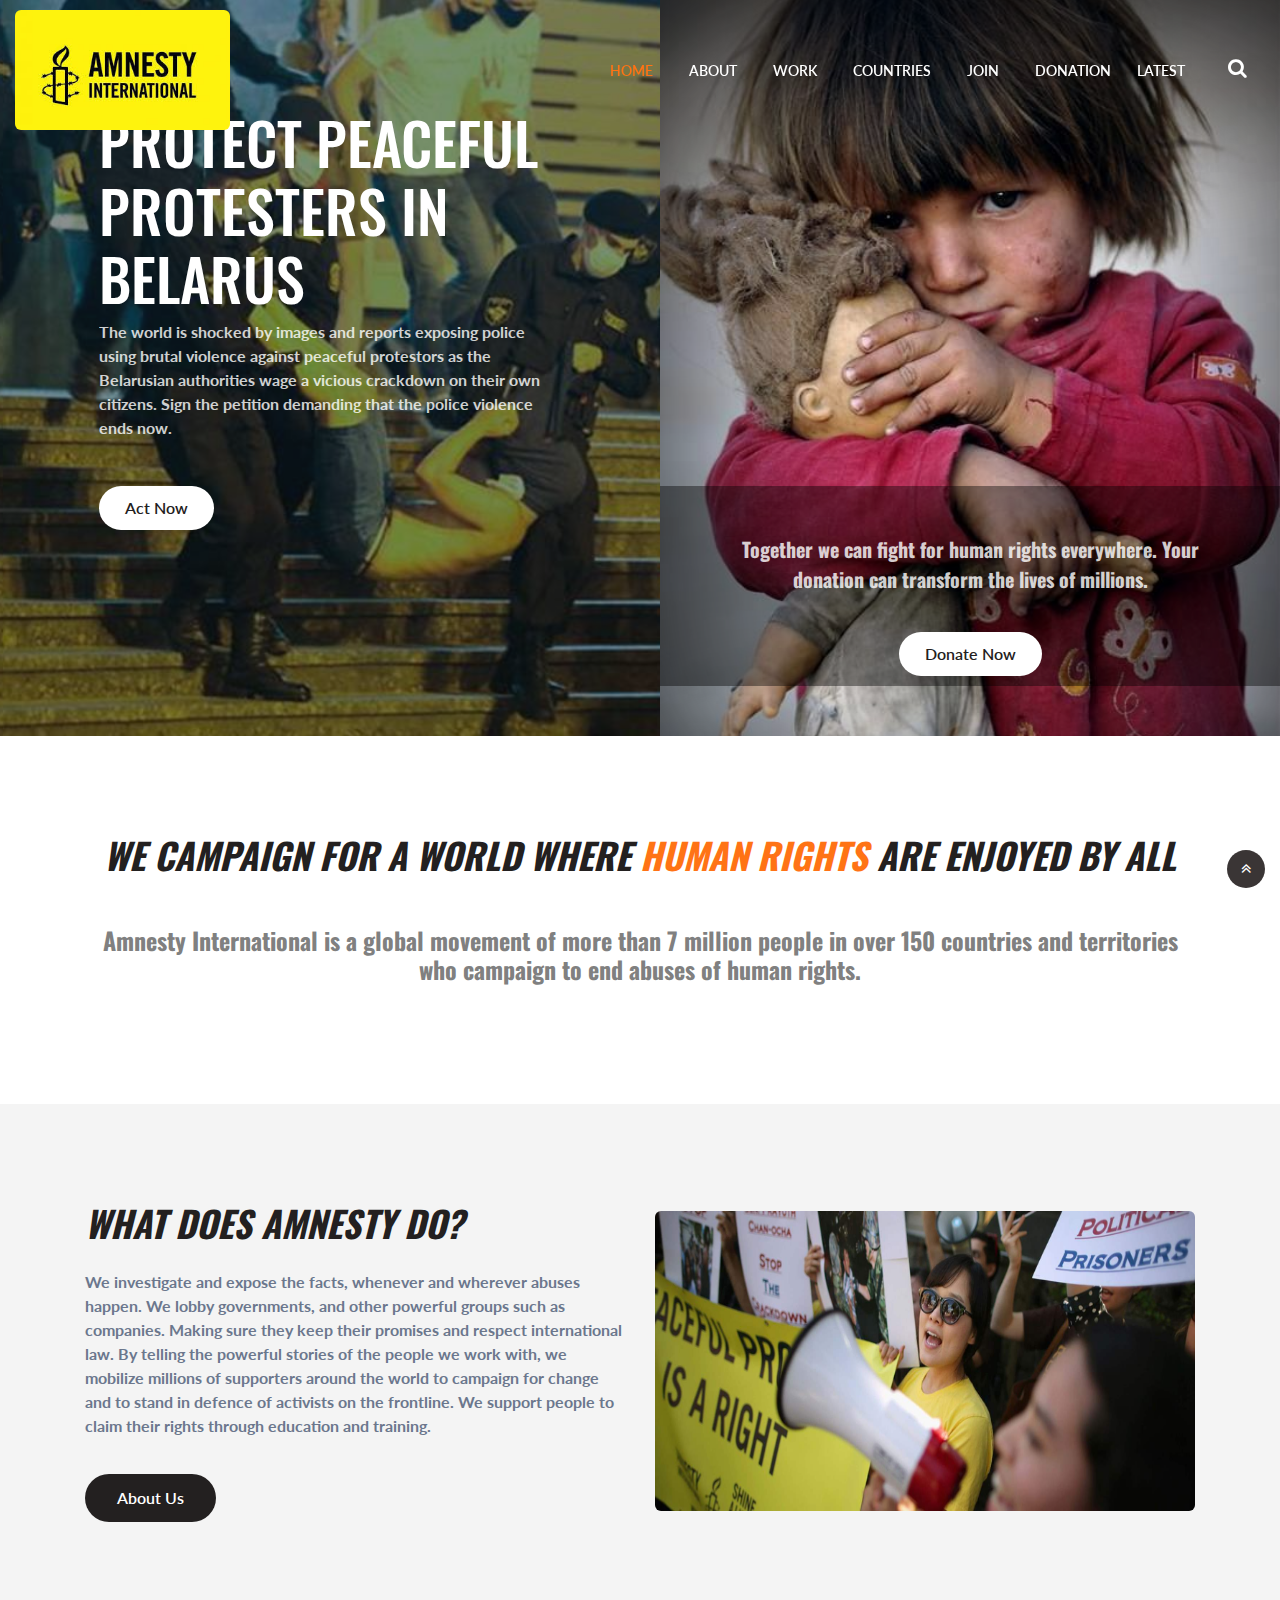
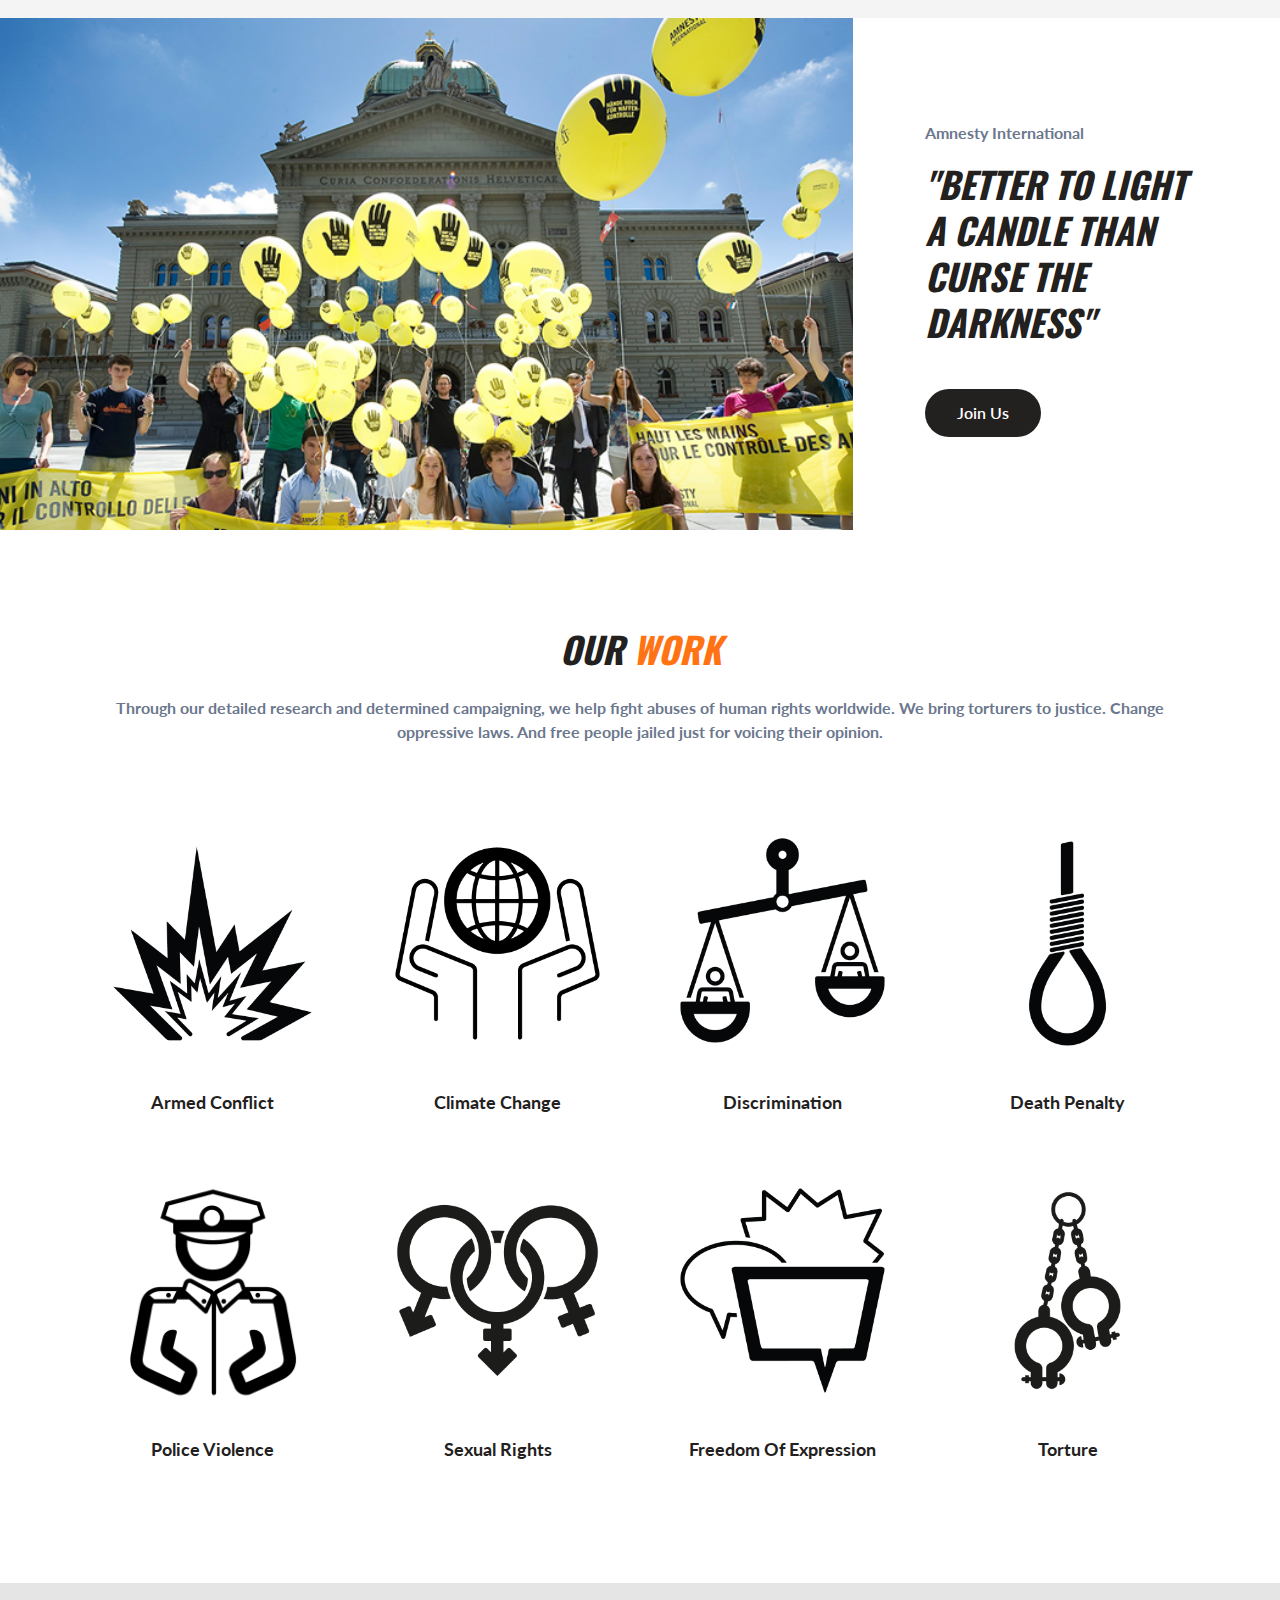
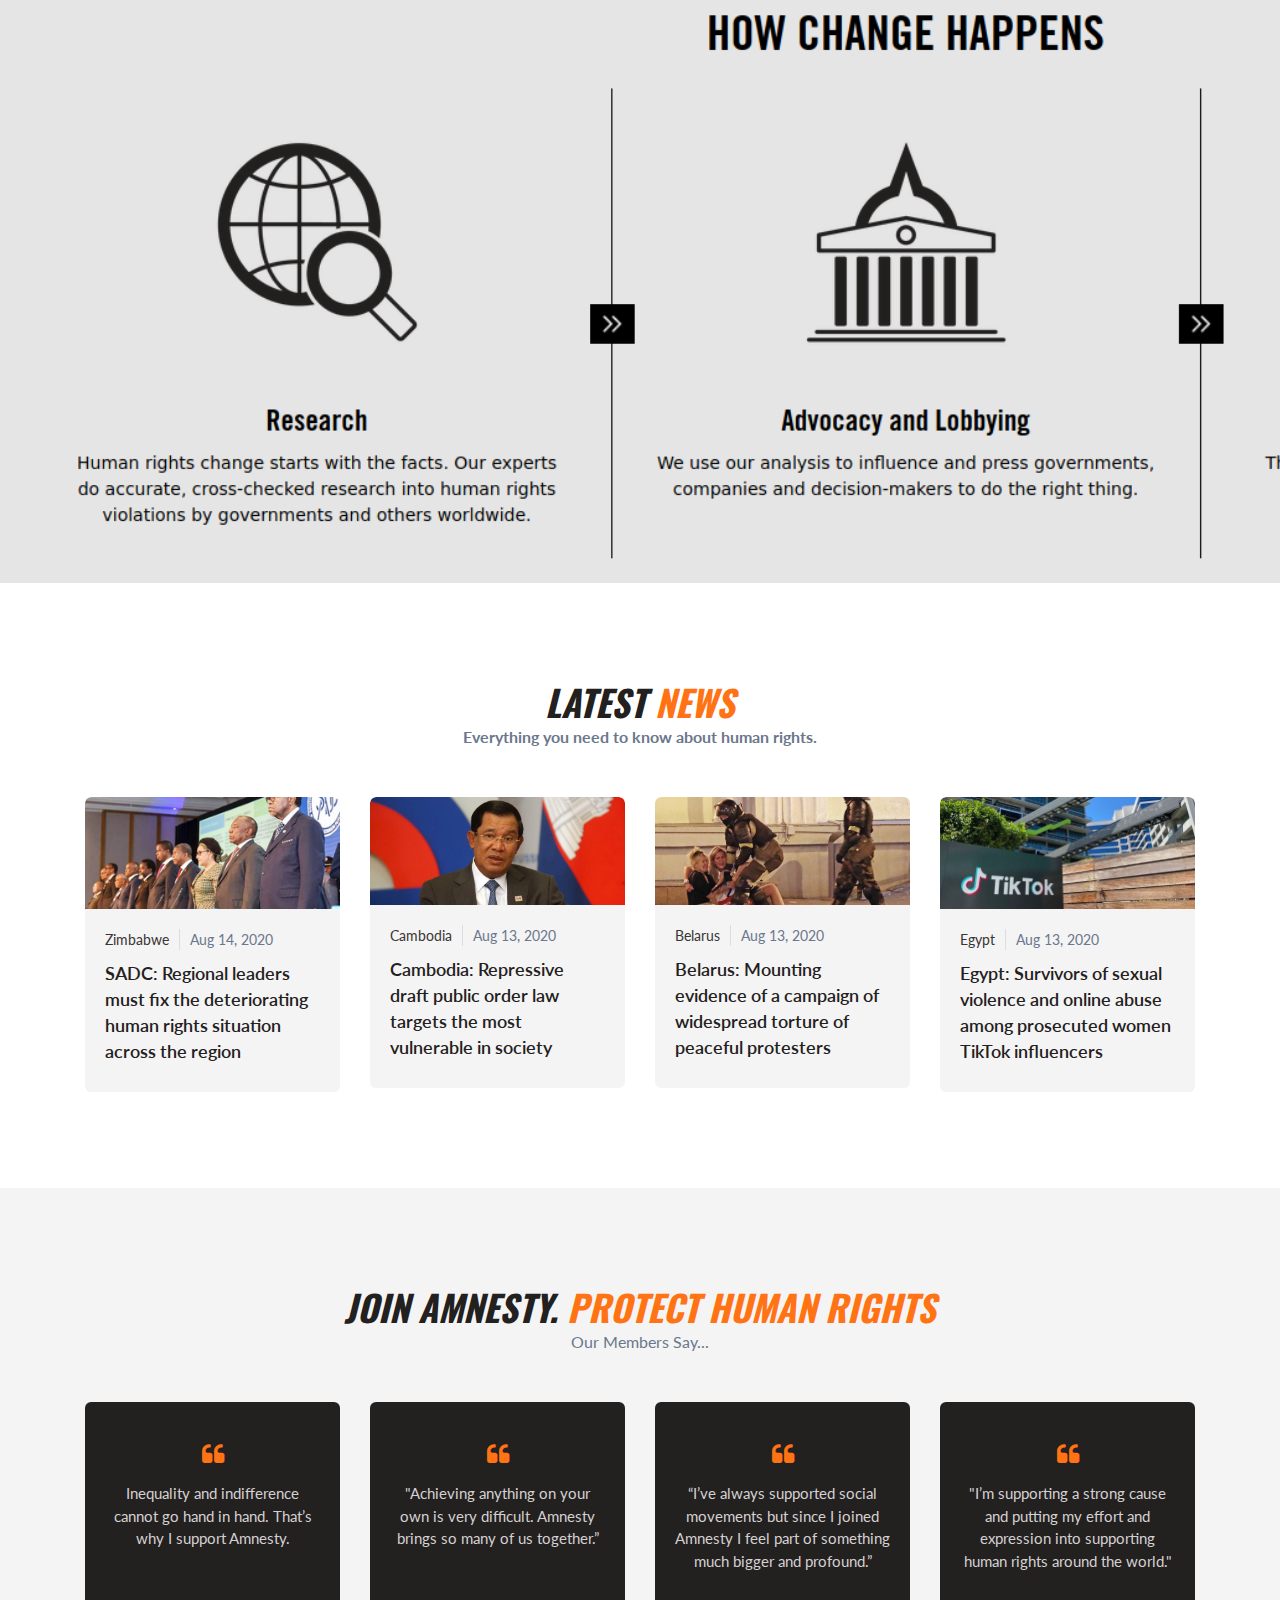
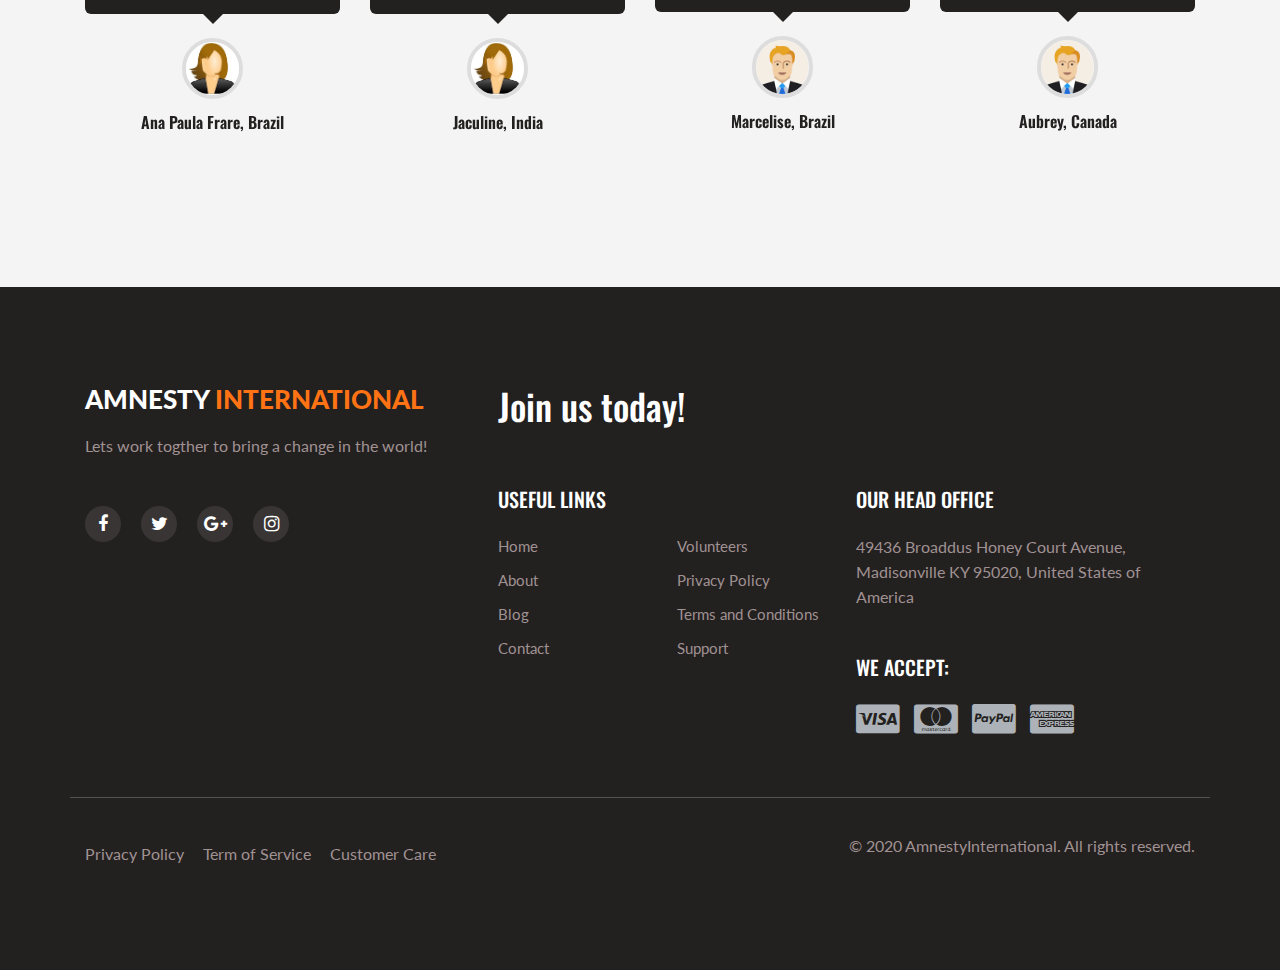
<file: index.html>
<!DOCTYPE html>
<html lang="en">

<head>
  <meta charset="utf-8">
  <meta name="viewport" content="width=device-width, initial-scale=1, shrink-to-fit=no">
  <title>Home : Amnesty International</title>
  <link rel="stylesheet" href="assets/css/style-starter.css">
  <link href="//fonts.googleapis.com/css?family=Oswald:300,400,500,600&display=swap" rel="stylesheet">
  <link href="//fonts.googleapis.com/css?family=Lato:300,300i,400,400i,700,900&display=swap" rel="stylesheet">

</head>
<body>
<!--banner-slider-main-->
<section class="banner-slider-main">
	<div class="top-header-content">
		<header class="tophny-header">
			<!--/nav-->
			<nav class="navbar navbar-expand-lg navbar-light">
				<div class="container-fluid serarc-fluid">
							<a class="navbar-brand" href="#index.html">
								<img src="assets/images/logo.jpg" alt="Your logo" title="Your logo" />
							</a>

					<button class="navbar-toggler" type="button" data-toggle="collapse"
						data-target="#navbarSupportedContent" aria-controls="navbarSupportedContent"
						aria-expanded="false" aria-label="Toggle navigation">
						<span class="navbar-toggler-icon fa fa-bars"> </span>
					</button>
					<div class="collapse navbar-collapse" id="navbarSupportedContent">
						<ul class="navbar-nav ml-auto">
							<li class="nav-item active">
								<a class="nav-link" href="index.html">Home</a>
							</li>
							<li class="nav-item">
								<a class="nav-link" href="about.html">About</a>
							</li>
							<li class="nav-item">
								<a class="nav-link" href="#">Work</a>
							</li>
							<li class="nav-item">
								<a class="nav-link" href="#">Countries</a>
							</li>
              <li class="nav-item">
								<a class="nav-link" href="#">Join</a>
							</li>
              <li class="nav-item">
								<a class="nav-link" href="#">Donation</a>
							</li>
              <li class="nav-item">
								<a class="nav-link" href="#">Latest</a>
							</li>
              <li class="nav-item">
              <!--/search-right-->
    					<div class="search-right">

    						<a href="#search" title="search"><span class="fa fa-search mr-2" aria-hidden="true"></span></a>
    						<!-- search popup -->
    						<div id="search" class="pop-overlay">
    							<div class="popup">

    								<form action="#" method="post" class="search-box">
    									<input type="search" placeholder="Keyword" name="search" required="required"
    										autofocus="">
    									<button type="submit" class="btn">Search</button>
    								</form>

    							</div>
    							<a class="close" href="#">×</a>
    						</div>
    						<!-- /search popup -->
    					</div>
    					<!--//search-right-->
              </li>
						</ul>

					</div>
				</div>
			</nav>
			<!--//nav-->
		</header>
    </div>
		<div class="bannerhny-content">

			<!--/banner-slider-->
			<div class="content-baner-inf">
				<div id="carouselExampleIndicators" class="carousel slide" data-ride="carousel">
					<ol class="carousel-indicators">
						<li data-target="#carouselExampleIndicators" data-slide-to="0" class="active"></li>
						<li data-target="#carouselExampleIndicators" data-slide-to="1"></li>
						<li data-target="#carouselExampleIndicators" data-slide-to="2"></li>
						<li data-target="#carouselExampleIndicators" data-slide-to="3"></li>
					</ol>
					<div class="carousel-inner">
						<div class="carousel-item active">
							<div class="container">
								<div class="carousel-caption">
									<h3>Protect peaceful protesters
										in Belarus</h3>
										<p>The world is shocked by images and reports exposing police using brutal violence against peaceful protestors as the Belarusian authorities wage a vicious crackdown on their own citizens.
                      Sign the petition demanding that the police violence ends now.</p>
									<a href="#" class="shop-button btn">
										Act Now
									</a>

								</div>
							</div>
						</div>
						<div class="carousel-item item2">
							<div class="container">
								<div class="carousel-caption">
                  <h3>Lebanon</h3>
									<p> Authorities must protect peaceful protesters and respect their right to assemble</p>
									<a href="#" class="shop-button btn">
										Act Now
									</a>

								</div>
							</div>
						</div>
						<div class="carousel-item item3">
							<div class="container">
								<div class="carousel-caption">
									<h3>Saudi<br>Arabia</h3>
										<p>Saudi Arabia executed <br> record number of people in 2019 </p>
									<a href="#" class="shop-button btn">
										Act Now
									</a>

								</div>
							</div>
						</div>
						<div class="carousel-item item4">
							<div class="container">
								<div class="carousel-caption">
									<h3> Education is not at odds with repatriation</h3>
                    <p>Empower the Rohingya refugee children with education</p>
									<a href="#" class="shop-button btn">
										Act Now
									</a>
								</div>
							</div>
						</div>
					</div>
					<a class="carousel-control-prev" href="#carouselExampleIndicators" role="button" data-slide="prev">
						<span class="carousel-control-prev-icon" aria-hidden="true"></span>
						<span class="sr-only">Previous</span>
					</a>
					<a class="carousel-control-next" href="#carouselExampleIndicators" role="button" data-slide="next">
						<span class="carousel-control-next-icon" aria-hidden="true"></span>
						<span class="sr-only">Next</span>
					</a>
				</div>
			</div>
			<!--//banner-slider-->
			<!--//banner-slider-->
			<div class="right-banner">
				<div class="right-1">
          <div class="right-text">
            <h4>Together we can fight for human rights everywhere.
              Your donation can transform the lives of millions.</h4>
            <a href="#" class="shop-button btn" style="align:center;">
                Donate Now
            </a>
          </div>
				</div>
			</div>

		</div>

</section>
<!-- //banner-slider-main -->
<section class="grids-hny-2">
	<!-- /content-6-section -->
	<div class="grids-hny-2-mian py-5">
		<div class="container py-lg-5">

			<h3 class="hny-title mb-0 text-center">We campaign for a world where <span> Human Rights </span> are enjoyed by all </h3><br><br>
			<h4 class="mb-4 text-center" style="color:grey;font-weight:bold;">Amnesty International is a global movement of more than 7 million people in
                                  over 150 countries and territories who campaign to end abuses of human rights.<h4>
		</div>
	</div>
</section>
<!-- //content-6-section -->

<section class="content-w-photo-6">
	<!-- /specification-6-->
	  <div class="content-photo-6-mian py-5">
			 <div class="container py-lg-5">
					<div class="align-photo-6-inf-cols row">

						<div class="photo-6-inf-right col-lg-6">
								<h3 class="hny-title text-left">What does Amnesty do?</h3>
                <p style="font-weight:bold;">We investigate and expose the facts, whenever and wherever abuses happen.
                   We lobby governments, and other powerful groups such as companies. Making sure they keep their promises and respect international law.
                   By telling the powerful stories of the people we work with, we mobilize millions of supporters around the world to campaign for change and to stand in defence of activists on the frontline.
                   We support people to claim their rights through education and training. </p>
								<a href="#" class="read-more btn">
										About Us
								</a>
						</div>
						<div class="photo-6-inf-left col-lg-6">
								<img src="assets/images/about.jpg" class="img-fluid" alt="">
						</div>
					</div>
				 </div>
			 </div>
	 </section>
   <!-- //specification-6-->

<section class="video-6">
	<div class="video-66-info">
		<div class="container-fluid">
			<div class="video-grids-info row">
				<div class="video-gd-right col-lg-8">
				</div>
				<div class="video-gd-left col-lg-4 p-lg-5 p-4">
					<div class="p-xl-4 p-0 video-wrap">
            <p>Amnesty International</p>
						<h3 class="hny-title text-left">"Better to light a candle than curse the darkness"</h3>
						<a href="#" class="read-more btn">
							Join Us
						</a>
					</div>
				</div>
			</div>
		</div>
	</div>
</section>
<!-- //video-6-->
<section class="ecommerce-main">
	<!-- /products-->
	<div class="ecom-contenthny py-5">
		<div class="container py-lg-5">
			<h3 class="hny-title mb-0 text-center">Our <span>Work</span></h3><br>
			<p class="text-center" style="font-weight:bold;">Through our detailed research and determined campaigning, we help fight abuses of human rights worldwide. We bring torturers to justice.
                              Change oppressive laws. And free people jailed just for voicing their opinion. </p>
			<!-- /row-->
			<div class="ecom-products-grids row mt-lg-5 mt-3">
				<div class="col-lg-3 col-6 product-incfhny mt-4">
					<div class="product-grid2 transmitv">
						<div class="product-image2">
							<a href="#">
								<img class="pic-1 img-fluid" src="assets/images/list1.png">
								<img class="pic-2 img-fluid" src="assets/images/list11.jpg">
							</a>
							<div class="transmitv single-item">
							</div>
						</div>
						<div class="product-content">
							<h3 class="title"><a href="#">Armed Conflict </a></h3>
						</div>
					</div>
				</div>
        <div class="col-lg-3 col-6 product-incfhny mt-4">
					<div class="product-grid2 transmitv">
						<div class="product-image2">
							<a href="#">
								<img class="pic-1 img-fluid" src="assets/images/list2.png">
								<img class="pic-2 img-fluid" src="assets/images/list22.jpg">
							</a>
							<div class="transmitv single-item">
							</div>
						</div>
						<div class="product-content">
							<h3 class="title"><a href="#">Climate Change </a></h3>
						</div>
					</div>
				</div>
        <div class="col-lg-3 col-6 product-incfhny mt-4">
					<div class="product-grid2 transmitv">
						<div class="product-image2">
							<a href="#">
								<img class="pic-1 img-fluid" src="assets/images/list3.png">
								<img class="pic-2 img-fluid" src="assets/images/list33.jpg">
							</a>
							<div class="transmitv single-item">
							</div>
						</div>
						<div class="product-content">
							<h3 class="title"><a href="#">Discrimination</a></h3>
						</div>
					</div>
				</div>
        <div class="col-lg-3 col-6 product-incfhny mt-4">
					<div class="product-grid2 transmitv">
						<div class="product-image2">
							<a href="#">
								<img class="pic-1 img-fluid" src="assets/images/list4.png">
								<img class="pic-2 img-fluid" src="assets/images/list44.jpeg">
							</a>
							<div class="transmitv single-item">
							</div>
						</div>
						<div class="product-content">
							<h3 class="title"><a href="#">Death Penalty</a></h3>
						</div>
					</div>
				</div>
        <div class="col-lg-3 col-6 product-incfhny mt-4">
					<div class="product-grid2 transmitv">
						<div class="product-image2">
							<a href="#">
								<img class="pic-1 img-fluid" src="assets/images/list5.png">
								<img class="pic-2 img-fluid" src="assets/images/list55.jpg">
							</a>
							<div class="transmitv single-item">
							</div>
						</div>
						<div class="product-content">
							<h3 class="title"><a href="#">Police Violence </a></h3>
						</div>
					</div>
				</div>
        <div class="col-lg-3 col-6 product-incfhny mt-4">
					<div class="product-grid2 transmitv">
						<div class="product-image2">
							<a href="#">
								<img class="pic-1 img-fluid" src="assets/images/list6.png">
								<img class="pic-2 img-fluid" src="assets/images/list66.jpg">
							</a>
							<div class="transmitv single-item">
							</div>
						</div>
						<div class="product-content">
							<h3 class="title"><a href="#">Sexual Rights</a></h3>
						</div>
					</div>
				</div>
        <div class="col-lg-3 col-6 product-incfhny mt-4">
					<div class="product-grid2 transmitv">
						<div class="product-image2">
							<a href="#">
								<img class="pic-1 img-fluid" src="assets/images/list7.png">
								<img class="pic-2 img-fluid" src="assets/images/list77.jpg">
							</a>
							<div class="transmitv single-item">
							</div>
						</div>
						<div class="product-content">
							<h3 class="title"><a href="#">Freedom Of Expression</a></h3>
						</div>
					</div>
				</div>
        <div class="col-lg-3 col-6 product-incfhny mt-4">
					<div class="product-grid2 transmitv">
						<div class="product-image2">
							<a href="#">
								<img class="pic-1 img-fluid" src="assets/images/list8.png">
								<img class="pic-2 img-fluid" src="assets/images/list88.jpg">
							</a>
							<div class="transmitv single-item">
							</div>
						</div>
						<div class="product-content">
							<h3 class="title"><a href="#">Torture </a></h3>
						</div>
					</div>
				</div>


			</div>
			<!-- //row-->
		</div>
	</div>
</section>
<!-- //products-->
<section class="content-5">
	<!-- /content-6-section -->
	<div class="content-5-main">
		<div class="container">
			<div class="content-info-in row">
				<div class="content-gd col-md-6 offset-lg-3 text-center">
				</div>

			</div>

		</div>
	</div>
</section>
<!-- //content-6-section -->
<section class="post-grids-6">
	<!-- /post-grids-->
	<div class="post-6-mian py-5">
		<div class="container py-lg-5">
				<h3 class="hny-title text-center mb-0 ">Latest<span> News</span></h3>
				<p class="mb-5 text-center" style="font-weight:bold;">Everything you need to know about human rights.</p>
			<div class="post-hny-grids row mt-5">
				<div class="col-lg-3 col-md-6 grids5-info column-img" id="zoomIn">
					<a href="#">
						<figure>
							<img class="img-fluid" src="assets/images/news1.jpg" alt="news-image">
						</figure>
					</a>

					<div class="blog-thumbhny-caption">
						<ul class="blog-info-list">
							<li><a href="#admin">Zimbabwe</a></li>
							<li class="date-post">
								Aug 14, 2020</li>
						</ul>
						<h4><a href="#">SADC: Regional leaders must fix the deteriorating human rights situation across the region </a></h4>
					</div>
				</div>
				<div class="col-lg-3 col-md-6 grids5-info column-img" id="zoomIn">
					<a href="#">
						<figure>
							<img class="img-fluid" src="assets/images/news2.jpg" alt="news-image">
						</figure>
					</a>
					<div class="blog-thumbhny-caption">
						<ul class="blog-info-list">
							<li><a href="#admin">Cambodia</a></li>
							<li class="date-post">
								Aug 13, 2020</li>
						</ul>
						<h4><a href="#">Cambodia: Repressive draft public order law targets the most vulnerable in society </a></h4>
					</div>
				</div>
				<div class="col-lg-3 col-md-6 grids5-info column-img" id="zoomIn">
					<figure>
						<img class="img-fluid" src="assets/images/news3.jpg" alt="news-image">
					</figure>
					<div class="blog-thumbhny-caption">
						<ul class="blog-info-list">
							<li><a href="#admin">Belarus</a></li>
							<li class="date-post">
								Aug 13, 2020</li>
						</ul>
						<h4><a href="#">Belarus: Mounting evidence of a campaign of widespread torture of peaceful protesters </a></h4>
					</div>
				</div>

				<div class="col-lg-3 col-md-6 grids5-info column-img" id="zoomIn">
					<figure>
						<img class="img-fluid" src="assets/images/news4.jpg" alt="news-image">
					</figure>
					<div class="blog-thumbhny-caption">
						<ul class="blog-info-list">
							<li><a href="#admin">Egypt</a></li>
							<li class="date-post">
								Aug 13, 2020</li>
						</ul>
						<h4><a href="#">Egypt: Survivors of sexual violence and online abuse among prosecuted women TikTok influencers </a></h4>
					</div>
				</div>

			</div>
		</div>
	</div>
</section>
<!-- //post-grids-->
<section class="customers-sec-6">
	<div class="customers-sec-6-cintent py-5">
		<!-- /customers-->
		<div class="container py-lg-5">
				<h3 class="hny-title text-center mb-0 ">JOIN AMNESTY. <span> PROTECT HUMAN RIGHTS</span></h3>
				<p class="mb-5 text-center">Our Members Say...</p>
			<div class="row customerhny my-lg-5 my-4">
				<div class="col-md-12">
					<div id="customerhnyCarousel" class="carousel slide" data-ride="carousel">
						<!-- Carousel items -->
						<div class="carousel-inner">

							<div class="carousel-item active">
								<div class="row">
									<div class="col-md-3">
										<div class="customer-info text-center">
											<div class="feedback-hny">
												<span class="fa fa-quote-left"></span>
												<p class="feedback-para">Inequality and indifference cannot go hand in hand. That’s why I support Amnesty.</p><br>
											</div>
											<div class="feedback-review mt-4">
												<img src="assets/images/female.jpeg" class="img-fluid" alt="">
												<h5>Ana Paula Frare, Brazil</h5>

											</div>
										</div>
									</div>
									<div class="col-md-3">
											<div class="customer-info text-center">
													<div class="feedback-hny">
														<span class="fa fa-quote-left"></span>
														<p class="feedback-para">"Achieving anything on your own is very difficult. Amnesty brings so many of us together.”</p><br>
													</div>
													<div class="feedback-review mt-4">
														<img src="assets/images/female.jpeg" class="img-fluid" alt="">
														<h5>Jaculine, India</h5>

													</div>
												</div>
									</div>
									<div class="col-md-3">
											<div class="customer-info text-center">
													<div class="feedback-hny">
														<span class="fa fa-quote-left"></span>
														<p class="feedback-para">“I’ve always supported social movements but since I joined Amnesty I feel part of something much bigger and profound.”</p>
													</div>
													<div class="feedback-review mt-4">
														<img src="assets/images/male.png" class="img-fluid" alt="">
														<h5>Marcelise, Brazil</h5>

													</div>
												</div>
									</div>
									<div class="col-md-3">
											<div class="customer-info text-center">
													<div class="feedback-hny">
														<span class="fa fa-quote-left"></span>
														<p class="feedback-para">"I’m supporting a strong cause and putting my effort and expression into supporting human rights around the world."</p>
													</div>
													<div class="feedback-review mt-4">
														<img src="assets/images/male.png" class="img-fluid" alt="">
														<h5>Aubrey, Canada</h5>

													</div>
												</div>
									</div>
								</div>
								<!--.row-->
							</div>
							<!--.item-->

						</div>
						<!--.carousel-inner-->
					</div>
					<!--.Carousel-->

				</div>
			</div>
		</div>
	</div>
</section>
<!-- //customers-6-->


<section class="footer-22">
    <!-- footer-22 -->
    <div class="footer-hny py-5">
        <div class="container py-lg-5">
            <div class="text-txt row">
                <div class="left-side col-lg-4">
                    <h3><a class="logo-footer" href="index.html">
                          AMNESTY<span class="lohny"> INTERNATIONAL</span></a></h3>
                    <!-- if logo is image enable this
                                  <a class="navbar-brand" href="#index.html">
                                      <img src="image-path" alt="Your logo" title="Your logo" style="height:35px;" />
                                  </a> -->
                    <p>Lets work togther to bring a change in the world! </p>
                    <ul class="social-footerhny mt-lg-5 mt-4">

                        <li><a class="facebook" href="#"><span class="fa fa-facebook" aria-hidden="true"></span></a>
                        </li>
                        <li><a class="twitter" href="#"><span class="fa fa-twitter" aria-hidden="true"></span></a>
                        </li>
                        <li><a class="google" href="#"><span class="fa fa-google-plus" aria-hidden="true"></span></a>
                        </li>
                        <li><a class="instagram" href="#"><span class="fa fa-instagram" aria-hidden="true"></span></a>
                        </li>
                    </ul>
                </div>

                <div class="right-side col-lg-8 pl-lg-5">
                    <h4>Join us today!</h4>
                    <div class="sub-columns">
                        <div class="sub-one-left">
                            <h6>Useful Links</h6>
                            <div class="footer-hny-ul">
                                <ul>
                                    <li><a href="index.html">Home</a></li>
                                    <li><a href="about.html">About</a></li>
                                    <li><a href="#">Blog</a></li>
                                    <li><a href="contact.html">Contact</a></li>
                                </ul>
                                <ul>
                                    <li><a href="#">Volunteers</a></li>
                                    <li><a href="#">Privacy Policy</a></li>
                                    <li><a href="#">Terms and Conditions</a></li>
                                    <li><a href="contact.html">Support</a></li>
                                </ul>
                            </div>

                        </div>
                        <div class="sub-two-right">
                            <h6>Our Head Office</h6>
                            <p class="mb-5">49436 Broaddus Honey Court Avenue, Madisonville KY 95020, United States of America</p>

                            <h6>We accept:</h6>
                            <ul>
                                <li><a class="pay-method" href="#"><span class="fa fa-cc-visa"
                                            aria-hidden="true"></span></a>
                                </li>
                                <li><a class="pay-method" href="#"><span class="fa fa-cc-mastercard"
                                            aria-hidden="true"></span></a>
                                </li>
                                <li><a class="pay-method" href="#"><span class="fa fa-cc-paypal"
                                            aria-hidden="true"></span></a>
                                </li>
                                <li><a class="pay-method" href="#"><span class="fa fa-cc-amex"
                                            aria-hidden="true"></span></a>
                                </li>
                            </ul>
                        </div>
                    </div>
                </div>
            </div>
            <div class="below-section row">
                <div class="columns col-lg-6">
                    <ul class="jst-link">
                        <li><a href="#">Privacy Policy </a> </li>
                        <li><a href="#">Term of Service</a></li>
                        <li><a href="contact.html">Customer Care</a> </li>
                    </ul>
                </div>
                <div class="columns col-lg-6 text-lg-right">
                    <p>© 2020 AmnestyInternational. All rights reserved.</p>
                </div>
                <button onclick="topFunction()" id="movetop" title="Go to top">
                    <span class="fa fa-angle-double-up"></span>
                </button>
            </div>
        </div>
    </div>
      <!-- //titels-5 -->
      <!-- move top -->

      <script>
          // When the user scrolls down 20px from the top of the document, show the button
          window.onscroll = function () {
              scrollFunction()
          };

          function scrollFunction() {
              if (document.body.scrollTop > 20 || document.documentElement.scrollTop > 20) {
                  document.getElementById("movetop").style.display = "block";
              } else {
                  document.getElementById("movetop").style.display = "none";
              }
          }

          // When the user clicks on the button, scroll to the top of the document
          function topFunction() {
              document.body.scrollTop = 0;
              document.documentElement.scrollTop = 0;
          }
      </script>
      <!-- /move top -->
  </section>


  </body>

  </html>

<script src="assets/js/jquery-3.3.1.min.js"></script>
<script src="assets/js/jquery-2.1.4.min.js"></script>
<!--/login-->
<script>
		$(document).ready(function () {
			$(".button-log a").click(function () {
				$(".overlay-login").fadeToggle(200);
				$(this).toggleClass('btn-open').toggleClass('btn-close');
			});
		});
		$('.overlay-close1').on('click', function () {
			$(".overlay-login").fadeToggle(200);
			$(".button-log a").toggleClass('btn-open').toggleClass('btn-close');
			open = false;
		});
  </script>
<!--//login-->
<script>
// optional
		$('#customerhnyCarousel').carousel({
				interval: 5000
    });
  </script>
 <!-- cart-js -->
 <script src="assets/js/minicart.js"></script>
 <script>
     transmitv.render();

     transmitv.cart.on('transmitv_checkout', function (evt) {
         var items, len, i;

         if (this.subtotal() > 0) {
             items = this.items();

             for (i = 0, len = items.length; i < len; i++) {}
         }
     });
 </script>
 <!-- //cart-js -->
<!--pop-up-box-->
<script src="assets/js/jquery.magnific-popup.js"></script>
<!--//pop-up-box-->
<script>
  $(document).ready(function () {
    $('.popup-with-zoom-anim').magnificPopup({
      type: 'inline',
      fixedContentPos: false,
      fixedBgPos: true,
      overflowY: 'auto',
      closeBtnInside: true,
      preloader: false,
      midClick: true,
      removalDelay: 300,
      mainClass: 'my-mfp-zoom-in'
    });

  });
</script>
<!--//search-bar-->
<!-- disable body scroll which navbar is in active -->

<script>
  $(function () {
    $('.navbar-toggler').click(function () {
      $('body').toggleClass('noscroll');
    })
  });
</script>
<!-- disable body scroll which navbar is in active -->
<script src="assets/js/bootstrap.min.js"></script>
</file>
<file: assets/css/style-starter.css>
@charset "UTF-8";

html {
  scroll-behavior: smooth;
}

h1,
h2,
h3,
h4,
h5,
h6 {
  font-family: 'Oswald', sans-serif;
  font-weight: 600;
}

body,
body a,
body li,
body p,
.btn,
input {
  font-family: 'Lato', sans-serif;
}

body p {
  line-height: 1.5;
  font-size: 16px;
  color: #6b778d;
}

ol,
ul,
dl {
  margin-top: 0;
  margin-bottom: 0rem;
  font-family: 'Lato', sans-serif;
  padding: 0;
}

.form-control:focus {
  box-shadow: none !important;
}

body a:hover {
  color: #ff7315;
  transition: 0.3s ease;
}

body input {
  border-radius: 6px;
}

body img {
  border-radius: 6px;
}

.noscroll {
  overflow: hidden;
}


h3.hny-title,
h3.hny-title.two {
  font-size: 30px;
  line-height: 40px;
  color: #232020;
  margin-bottom: 24px;
  text-transform: uppercase;
  font-weight: 700;
  font-style: italic;
}

h3.hny-title.two {
  color: #fff;
}

h3.hny-title span,
h3.hny-title span {
  color: #ff7315;
}

a.read-more.btn {
  display: inline-block;
  outline: none;
  border: none;
  font-weight: 600;
  padding: 12px 32px;
  font-size: 16px;
  background-color: #232020;
  margin-top: 20px;
  color: #fff;
  border-radius: 25px;
  -webkit-border-radius: 25px;
  -o-border-radius: 25px;
  -ms-border-radius: 25px;
  -moz-border-radius: 25px;
}

a.read-more.btn:hover {
  background-color: #ff7315;
}

a.read-more-btn2.btn {
  display: inline-block;
  outline: none;
  border: none;
  font-weight: 600;
  padding: 12px 32px;
  font-size: 16px;
  background-color: #fff;
  margin-top: 20px;
  color: #232020;
  border-radius: 25px;
  -webkit-border-radius: 25px;
  -o-border-radius: 25px;
  -ms-border-radius: 25px;
  -moz-border-radius: 25px;
}

a.read-more-btn2.btn:hover {
  color: #fff;
  background-color: #ff7315;
}

@media (max-width: 1366px) {

  h3.hny-title,
  h3.hny-title.two {
    font-size: 36px;
    line-height: 46px;
  }
}

@media (max-width: 1199px) {
  body p {
    font-size: 15px;
  }
}

@media (max-width: 667px) {
  a.read-more-btn2.btn {
    padding: 10px 32px;
    font-size: 16px;
    margin-top: 14px;
  }
}

@media (max-width: 667px) {

  h3.hny-title,
  h3.hny-title.two {
    font-size: 30px;
    line-height: 40px;
  }

  a.read-more-btn.btn {
    margin-top: 10px;
  }
}

@media (max-width: 480px) {

  h3.hny-title,
  h3.hny-title.two {
    font-size: 28px;
    line-height: 38px;
  }
}

@media (max-width: 440px) {

  h3.hny-title,
  h3.hny-title.two {
    font-size: 26px;
    line-height: 36px;
  }
}

/*!
 *  Font Awesome 4.7.0 by @davegandy - http://fontawesome.io - @fontawesome
 *  License - http://fontawesome.io/license (Font: SIL OFL 1.1, CSS: MIT License)
 */
/* FONT PATH
 * -------------------------- */
@font-face {
  font-family: 'FontAwesome';
  src: url("../fonts/fontawesome-webfont.eot?v=4.7.0");
  src: url("../fonts/fontawesome-webfont.eot?#iefix&v=4.7.0") format("embedded-opentype"), url("../fonts/fontawesome-webfont.woff2?v=4.7.0") format("woff2"), url("../fonts/fontawesome-webfont.woff?v=4.7.0") format("woff"), url("../fonts/fontawesome-webfont.ttf?v=4.7.0") format("truetype"), url("../fonts/fontawesome-webfont.svg?v=4.7.0#fontawesomeregular") format("svg");
  font-weight: normal;
  font-style: normal;
}

.fa {
  display: inline-block;
  font: normal normal normal 14px/1 FontAwesome;
  font-size: inherit;
  text-rendering: auto;
  -webkit-font-smoothing: antialiased;
  -moz-osx-font-smoothing: grayscale;
}

/* makes the font 33% larger relative to the icon container */
.fa-lg {
  font-size: 1.33333em;
  line-height: 0.75em;
  vertical-align: -15%;
}

.fa-2x {
  font-size: 2em;
}

.fa-3x {
  font-size: 3em;
}

.fa-4x {
  font-size: 4em;
}

.fa-5x {
  font-size: 5em;
}

.fa-fw {
  width: 1.28571em;
  text-align: center;
}

.fa-ul {
  padding-left: 0;
  margin-left: 2.14286em;
  list-style-type: none;
}

.fa-ul>li {
  position: relative;
}

.fa-li {
  position: absolute;
  left: -2.14286em;
  width: 2.14286em;
  top: 0.14286em;
  text-align: center;
}

.fa-li.fa-lg {
  left: -1.85714em;
}

.fa-border {
  padding: .2em .25em .15em;
  border: solid 0.08em #eee;
  border-radius: .1em;
}

.fa-pull-left {
  float: left;
}

.fa-pull-right {
  float: right;
}

.fa.fa-pull-left {
  margin-right: .3em;
}

.fa.fa-pull-right {
  margin-left: .3em;
}

/* Deprecated as of 4.4.0 */
.pull-right {
  float: right;
}

.pull-left {
  float: left;
}

.fa.pull-left {
  margin-right: .3em;
}

.fa.pull-right {
  margin-left: .3em;
}

.fa-spin {
  -webkit-animation: fa-spin 2s infinite linear;
  animation: fa-spin 2s infinite linear;
}

.fa-pulse {
  -webkit-animation: fa-spin 1s infinite steps(8);
  animation: fa-spin 1s infinite steps(8);
}

@-webkit-keyframes fa-spin {
  0% {
    transform: rotate(0deg);
  }

  100% {
    transform: rotate(359deg);
  }
}

@keyframes fa-spin {
  0% {
    transform: rotate(0deg);
  }

  100% {
    transform: rotate(359deg);
  }
}

.fa-rotate-90 {
  -ms-filter: "progid:DXImageTransform.Microsoft.BasicImage(rotation=1)";
  transform: rotate(90deg);
}

.fa-rotate-180 {
  -ms-filter: "progid:DXImageTransform.Microsoft.BasicImage(rotation=2)";
  transform: rotate(180deg);
}

.fa-rotate-270 {
  -ms-filter: "progid:DXImageTransform.Microsoft.BasicImage(rotation=3)";
  transform: rotate(270deg);
}

.fa-flip-horizontal {
  -ms-filter: "progid:DXImageTransform.Microsoft.BasicImage(rotation=0, mirror=1)";
  transform: scale(-1, 1);
}

.fa-flip-vertical {
  -ms-filter: "progid:DXImageTransform.Microsoft.BasicImage(rotation=2, mirror=1)";
  transform: scale(1, -1);
}

:root .fa-rotate-90,
:root .fa-rotate-180,
:root .fa-rotate-270,
:root .fa-flip-horizontal,
:root .fa-flip-vertical {
  -webkit-filter: none;
  filter: none;
}

.fa-stack {
  position: relative;
  display: inline-block;
  width: 2em;
  height: 2em;
  line-height: 2em;
  vertical-align: middle;
}

.fa-stack-1x,
.fa-stack-2x {
  position: absolute;
  left: 0;
  width: 100%;
  text-align: center;
}

.fa-stack-1x {
  line-height: inherit;
}

.fa-stack-2x {
  font-size: 2em;
}

.fa-inverse {
  color: #fff;
}

/* Font Awesome uses the Unicode Private Use Area (PUA) to ensure screen
   readers do not read off random characters that represent icons */
.fa-glass:before {
  content: "";
}

.fa-music:before {
  content: "";
}

.fa-search:before {
  content: "";
}

.fa-envelope-o:before {
  content: "";
}

.fa-heart:before {
  content: "";
}

.fa-star:before {
  content: "";
}

.fa-star-o:before {
  content: "";
}

.fa-user:before {
  content: "";
}

.fa-film:before {
  content: "";
}

.fa-th-large:before {
  content: "";
}

.fa-th:before {
  content: "";
}

.fa-th-list:before {
  content: "";
}

.fa-check:before {
  content: "";
}

.fa-remove:before,
.fa-close:before,
.fa-times:before {
  content: "";
}

.fa-search-plus:before {
  content: "";
}

.fa-search-minus:before {
  content: "";
}

.fa-power-off:before {
  content: "";
}

.fa-signal:before {
  content: "";
}

.fa-gear:before,
.fa-cog:before {
  content: "";
}

.fa-trash-o:before {
  content: "";
}

.fa-home:before {
  content: "";
}

.fa-file-o:before {
  content: "";
}

.fa-clock-o:before {
  content: "";
}

.fa-road:before {
  content: "";
}

.fa-download:before {
  content: "";
}

.fa-arrow-circle-o-down:before {
  content: "";
}

.fa-arrow-circle-o-up:before {
  content: "";
}

.fa-inbox:before {
  content: "";
}

.fa-play-circle-o:before {
  content: "";
}

.fa-rotate-right:before,
.fa-repeat:before {
  content: "";
}

.fa-refresh:before {
  content: "";
}

.fa-list-alt:before {
  content: "";
}

.fa-lock:before {
  content: "";
}

.fa-flag:before {
  content: "";
}

.fa-headphones:before {
  content: "";
}

.fa-volume-off:before {
  content: "";
}

.fa-volume-down:before {
  content: "";
}

.fa-volume-up:before {
  content: "";
}

.fa-qrcode:before {
  content: "";
}

.fa-barcode:before {
  content: "";
}

.fa-tag:before {
  content: "";
}

.fa-tags:before {
  content: "";
}

.fa-book:before {
  content: "";
}

.fa-bookmark:before {
  content: "";
}

.fa-print:before {
  content: "";
}

.fa-camera:before {
  content: "";
}

.fa-font:before {
  content: "";
}

.fa-bold:before {
  content: "";
}

.fa-italic:before {
  content: "";
}

.fa-text-height:before {
  content: "";
}

.fa-text-width:before {
  content: "";
}

.fa-align-left:before {
  content: "";
}

.fa-align-center:before {
  content: "";
}

.fa-align-right:before {
  content: "";
}

.fa-align-justify:before {
  content: "";
}

.fa-list:before {
  content: "";
}

.fa-dedent:before,
.fa-outdent:before {
  content: "";
}

.fa-indent:before {
  content: "";
}

.fa-video-camera:before {
  content: "";
}

.fa-photo:before,
.fa-image:before,
.fa-picture-o:before {
  content: "";
}

.fa-pencil:before {
  content: "";
}

.fa-map-marker:before {
  content: "";
}

.fa-adjust:before {
  content: "";
}

.fa-tint:before {
  content: "";
}

.fa-edit:before,
.fa-pencil-square-o:before {
  content: "";
}

.fa-share-square-o:before {
  content: "";
}

.fa-check-square-o:before {
  content: "";
}

.fa-arrows:before {
  content: "";
}

.fa-step-backward:before {
  content: "";
}

.fa-fast-backward:before {
  content: "";
}

.fa-backward:before {
  content: "";
}

.fa-play:before {
  content: "";
}

.fa-pause:before {
  content: "";
}

.fa-stop:before {
  content: "";
}

.fa-forward:before {
  content: "";
}

.fa-fast-forward:before {
  content: "";
}

.fa-step-forward:before {
  content: "";
}

.fa-eject:before {
  content: "";
}

.fa-chevron-left:before {
  content: "";
}

.fa-chevron-right:before {
  content: "";
}

.fa-plus-circle:before {
  content: "";
}

.fa-minus-circle:before {
  content: "";
}

.fa-times-circle:before {
  content: "";
}

.fa-check-circle:before {
  content: "";
}

.fa-question-circle:before {
  content: "";
}

.fa-info-circle:before {
  content: "";
}

.fa-crosshairs:before {
  content: "";
}

.fa-times-circle-o:before {
  content: "";
}

.fa-check-circle-o:before {
  content: "";
}

.fa-ban:before {
  content: "";
}

.fa-arrow-left:before {
  content: "";
}

.fa-arrow-right:before {
  content: "";
}

.fa-arrow-up:before {
  content: "";
}

.fa-arrow-down:before {
  content: "";
}

.fa-mail-forward:before,
.fa-share:before {
  content: "";
}

.fa-expand:before {
  content: "";
}

.fa-compress:before {
  content: "";
}

.fa-plus:before {
  content: "";
}

.fa-minus:before {
  content: "";
}

.fa-asterisk:before {
  content: "";
}

.fa-exclamation-circle:before {
  content: "";
}

.fa-gift:before {
  content: "";
}

.fa-leaf:before {
  content: "";
}

.fa-fire:before {
  content: "";
}

.fa-eye:before {
  content: "";
}

.fa-eye-slash:before {
  content: "";
}

.fa-warning:before,
.fa-exclamation-triangle:before {
  content: "";
}

.fa-plane:before {
  content: "";
}

.fa-calendar:before {
  content: "";
}

.fa-random:before {
  content: "";
}

.fa-comment:before {
  content: "";
}

.fa-magnet:before {
  content: "";
}

.fa-chevron-up:before {
  content: "";
}

.fa-chevron-down:before {
  content: "";
}

.fa-retweet:before {
  content: "";
}

.fa-shopping-cart:before {
  content: "";
}

.fa-folder:before {
  content: "";
}

.fa-folder-open:before {
  content: "";
}

.fa-arrows-v:before {
  content: "";
}

.fa-arrows-h:before {
  content: "";
}

.fa-bar-chart-o:before,
.fa-bar-chart:before {
  content: "";
}

.fa-twitter-square:before {
  content: "";
}

.fa-facebook-square:before {
  content: "";
}

.fa-camera-retro:before {
  content: "";
}

.fa-key:before {
  content: "";
}

.fa-gears:before,
.fa-cogs:before {
  content: "";
}

.fa-comments:before {
  content: "";
}

.fa-thumbs-o-up:before {
  content: "";
}

.fa-thumbs-o-down:before {
  content: "";
}

.fa-star-half:before {
  content: "";
}

.fa-heart-o:before {
  content: "";
}

.fa-sign-out:before {
  content: "";
}

.fa-linkedin-square:before {
  content: "";
}

.fa-thumb-tack:before {
  content: "";
}

.fa-external-link:before {
  content: "";
}

.fa-sign-in:before {
  content: "";
}

.fa-trophy:before {
  content: "";
}

.fa-github-square:before {
  content: "";
}

.fa-upload:before {
  content: "";
}

.fa-lemon-o:before {
  content: "";
}

.fa-phone:before {
  content: "";
}

.fa-square-o:before {
  content: "";
}

.fa-bookmark-o:before {
  content: "";
}

.fa-phone-square:before {
  content: "";
}

.fa-twitter:before {
  content: "";
}

.fa-facebook-f:before,
.fa-facebook:before {
  content: "";
}

.fa-github:before {
  content: "";
}

.fa-unlock:before {
  content: "";
}

.fa-credit-card:before {
  content: "";
}

.fa-feed:before,
.fa-rss:before {
  content: "";
}

.fa-hdd-o:before {
  content: "";
}

.fa-bullhorn:before {
  content: "";
}

.fa-bell:before {
  content: "";
}

.fa-certificate:before {
  content: "";
}

.fa-hand-o-right:before {
  content: "";
}

.fa-hand-o-left:before {
  content: "";
}

.fa-hand-o-up:before {
  content: "";
}

.fa-hand-o-down:before {
  content: "";
}

.fa-arrow-circle-left:before {
  content: "";
}

.fa-arrow-circle-right:before {
  content: "";
}

.fa-arrow-circle-up:before {
  content: "";
}

.fa-arrow-circle-down:before {
  content: "";
}

.fa-globe:before {
  content: "";
}

.fa-wrench:before {
  content: "";
}

.fa-tasks:before {
  content: "";
}

.fa-filter:before {
  content: "";
}

.fa-briefcase:before {
  content: "";
}

.fa-arrows-alt:before {
  content: "";
}

.fa-group:before,
.fa-users:before {
  content: "";
}

.fa-chain:before,
.fa-link:before {
  content: "";
}

.fa-cloud:before {
  content: "";
}

.fa-flask:before {
  content: "";
}

.fa-cut:before,
.fa-scissors:before {
  content: "";
}

.fa-copy:before,
.fa-files-o:before {
  content: "";
}

.fa-paperclip:before {
  content: "";
}

.fa-save:before,
.fa-floppy-o:before {
  content: "";
}

.fa-square:before {
  content: "";
}

.fa-navicon:before,
.fa-reorder:before,
.fa-bars:before {
  content: "";
}

.fa-list-ul:before {
  content: "";
}

.fa-list-ol:before {
  content: "";
}

.fa-strikethrough:before {
  content: "";
}

.fa-underline:before {
  content: "";
}

.fa-table:before {
  content: "";
}

.fa-magic:before {
  content: "";
}

.fa-truck:before {
  content: "";
}

.fa-pinterest:before {
  content: "";
}

.fa-pinterest-square:before {
  content: "";
}

.fa-google-plus-square:before {
  content: "";
}

.fa-google-plus:before {
  content: "";
}

.fa-money:before {
  content: "";
}

.fa-caret-down:before {
  content: "";
}

.fa-caret-up:before {
  content: "";
}

.fa-caret-left:before {
  content: "";
}

.fa-caret-right:before {
  content: "";
}

.fa-columns:before {
  content: "";
}

.fa-unsorted:before,
.fa-sort:before {
  content: "";
}

.fa-sort-down:before,
.fa-sort-desc:before {
  content: "";
}

.fa-sort-up:before,
.fa-sort-asc:before {
  content: "";
}

.fa-envelope:before {
  content: "";
}

.fa-linkedin:before {
  content: "";
}

.fa-rotate-left:before,
.fa-undo:before {
  content: "";
}

.fa-legal:before,
.fa-gavel:before {
  content: "";
}

.fa-dashboard:before,
.fa-tachometer:before {
  content: "";
}

.fa-comment-o:before {
  content: "";
}

.fa-comments-o:before {
  content: "";
}

.fa-flash:before,
.fa-bolt:before {
  content: "";
}

.fa-sitemap:before {
  content: "";
}

.fa-umbrella:before {
  content: "";
}

.fa-paste:before,
.fa-clipboard:before {
  content: "";
}

.fa-lightbulb-o:before {
  content: "";
}

.fa-exchange:before {
  content: "";
}

.fa-cloud-download:before {
  content: "";
}

.fa-cloud-upload:before {
  content: "";
}

.fa-user-md:before {
  content: "";
}

.fa-stethoscope:before {
  content: "";
}

.fa-suitcase:before {
  content: "";
}

.fa-bell-o:before {
  content: "";
}

.fa-coffee:before {
  content: "";
}

.fa-cutlery:before {
  content: "";
}

.fa-file-text-o:before {
  content: "";
}

.fa-building-o:before {
  content: "";
}

.fa-hospital-o:before {
  content: "";
}

.fa-ambulance:before {
  content: "";
}

.fa-medkit:before {
  content: "";
}

.fa-fighter-jet:before {
  content: "";
}

.fa-beer:before {
  content: "";
}

.fa-h-square:before {
  content: "";
}

.fa-plus-square:before {
  content: "";
}

.fa-angle-double-left:before {
  content: "";
}

.fa-angle-double-right:before {
  content: "";
}

.fa-angle-double-up:before {
  content: "";
}

.fa-angle-double-down:before {
  content: "";
}

.fa-angle-left:before {
  content: "";
}

.fa-angle-right:before {
  content: "";
}

.fa-angle-up:before {
  content: "";
}

.fa-angle-down:before {
  content: "";
}

.fa-desktop:before {
  content: "";
}

.fa-laptop:before {
  content: "";
}

.fa-tablet:before {
  content: "";
}

.fa-mobile-phone:before,
.fa-mobile:before {
  content: "";
}

.fa-circle-o:before {
  content: "";
}

.fa-quote-left:before {
  content: "";
}

.fa-quote-right:before {
  content: "";
}

.fa-spinner:before {
  content: "";
}

.fa-circle:before {
  content: "";
}

.fa-mail-reply:before,
.fa-reply:before {
  content: "";
}

.fa-github-alt:before {
  content: "";
}

.fa-folder-o:before {
  content: "";
}

.fa-folder-open-o:before {
  content: "";
}

.fa-smile-o:before {
  content: "";
}

.fa-frown-o:before {
  content: "";
}

.fa-meh-o:before {
  content: "";
}

.fa-gamepad:before {
  content: "";
}

.fa-keyboard-o:before {
  content: "";
}

.fa-flag-o:before {
  content: "";
}

.fa-flag-checkered:before {
  content: "";
}

.fa-terminal:before {
  content: "";
}

.fa-code:before {
  content: "";
}

.fa-mail-reply-all:before,
.fa-reply-all:before {
  content: "";
}

.fa-star-half-empty:before,
.fa-star-half-full:before,
.fa-star-half-o:before {
  content: "";
}

.fa-location-arrow:before {
  content: "";
}

.fa-crop:before {
  content: "";
}

.fa-code-fork:before {
  content: "";
}

.fa-unlink:before,
.fa-chain-broken:before {
  content: "";
}

.fa-question:before {
  content: "";
}

.fa-info:before {
  content: "";
}

.fa-exclamation:before {
  content: "";
}

.fa-superscript:before {
  content: "";
}

.fa-subscript:before {
  content: "";
}

.fa-eraser:before {
  content: "";
}

.fa-puzzle-piece:before {
  content: "";
}

.fa-microphone:before {
  content: "";
}

.fa-microphone-slash:before {
  content: "";
}

.fa-shield:before {
  content: "";
}

.fa-calendar-o:before {
  content: "";
}

.fa-fire-extinguisher:before {
  content: "";
}

.fa-rocket:before {
  content: "";
}

.fa-maxcdn:before {
  content: "";
}

.fa-chevron-circle-left:before {
  content: "";
}

.fa-chevron-circle-right:before {
  content: "";
}

.fa-chevron-circle-up:before {
  content: "";
}

.fa-chevron-circle-down:before {
  content: "";
}

.fa-html5:before {
  content: "";
}

.fa-css3:before {
  content: "";
}

.fa-anchor:before {
  content: "";
}

.fa-unlock-alt:before {
  content: "";
}

.fa-bullseye:before {
  content: "";
}

.fa-ellipsis-h:before {
  content: "";
}

.fa-ellipsis-v:before {
  content: "";
}

.fa-rss-square:before {
  content: "";
}

.fa-play-circle:before {
  content: "";
}

.fa-ticket:before {
  content: "";
}

.fa-minus-square:before {
  content: "";
}

.fa-minus-square-o:before {
  content: "";
}

.fa-level-up:before {
  content: "";
}

.fa-level-down:before {
  content: "";
}

.fa-check-square:before {
  content: "";
}

.fa-pencil-square:before {
  content: "";
}

.fa-external-link-square:before {
  content: "";
}

.fa-share-square:before {
  content: "";
}

.fa-compass:before {
  content: "";
}

.fa-toggle-down:before,
.fa-caret-square-o-down:before {
  content: "";
}

.fa-toggle-up:before,
.fa-caret-square-o-up:before {
  content: "";
}

.fa-toggle-right:before,
.fa-caret-square-o-right:before {
  content: "";
}

.fa-euro:before,
.fa-eur:before {
  content: "";
}

.fa-gbp:before {
  content: "";
}

.fa-dollar:before,
.fa-usd:before {
  content: "";
}

.fa-rupee:before,
.fa-inr:before {
  content: "";
}

.fa-cny:before,
.fa-rmb:before,
.fa-yen:before,
.fa-jpy:before {
  content: "";
}

.fa-ruble:before,
.fa-rouble:before,
.fa-rub:before {
  content: "";
}

.fa-won:before,
.fa-krw:before {
  content: "";
}

.fa-bitcoin:before,
.fa-btc:before {
  content: "";
}

.fa-file:before {
  content: "";
}

.fa-file-text:before {
  content: "";
}

.fa-sort-alpha-asc:before {
  content: "";
}

.fa-sort-alpha-desc:before {
  content: "";
}

.fa-sort-amount-asc:before {
  content: "";
}

.fa-sort-amount-desc:before {
  content: "";
}

.fa-sort-numeric-asc:before {
  content: "";
}

.fa-sort-numeric-desc:before {
  content: "";
}

.fa-thumbs-up:before {
  content: "";
}

.fa-thumbs-down:before {
  content: "";
}

.fa-youtube-square:before {
  content: "";
}

.fa-youtube:before {
  content: "";
}

.fa-xing:before {
  content: "";
}

.fa-xing-square:before {
  content: "";
}

.fa-youtube-play:before {
  content: "";
}

.fa-dropbox:before {
  content: "";
}

.fa-stack-overflow:before {
  content: "";
}

.fa-instagram:before {
  content: "";
}

.fa-flickr:before {
  content: "";
}

.fa-adn:before {
  content: "";
}

.fa-bitbucket:before {
  content: "";
}

.fa-bitbucket-square:before {
  content: "";
}

.fa-tumblr:before {
  content: "";
}

.fa-tumblr-square:before {
  content: "";
}

.fa-long-arrow-down:before {
  content: "";
}

.fa-long-arrow-up:before {
  content: "";
}

.fa-long-arrow-left:before {
  content: "";
}

.fa-long-arrow-right:before {
  content: "";
}

.fa-apple:before {
  content: "";
}

.fa-windows:before {
  content: "";
}

.fa-android:before {
  content: "";
}

.fa-linux:before {
  content: "";
}

.fa-dribbble:before {
  content: "";
}

.fa-skype:before {
  content: "";
}

.fa-foursquare:before {
  content: "";
}

.fa-trello:before {
  content: "";
}

.fa-female:before {
  content: "";
}

.fa-male:before {
  content: "";
}

.fa-gittip:before,
.fa-gratipay:before {
  content: "";
}

.fa-sun-o:before {
  content: "";
}

.fa-moon-o:before {
  content: "";
}

.fa-archive:before {
  content: "";
}

.fa-bug:before {
  content: "";
}

.fa-vk:before {
  content: "";
}

.fa-weibo:before {
  content: "";
}

.fa-renren:before {
  content: "";
}

.fa-pagelines:before {
  content: "";
}

.fa-stack-exchange:before {
  content: "";
}

.fa-arrow-circle-o-right:before {
  content: "";
}

.fa-arrow-circle-o-left:before {
  content: "";
}

.fa-toggle-left:before,
.fa-caret-square-o-left:before {
  content: "";
}

.fa-dot-circle-o:before {
  content: "";
}

.fa-wheelchair:before {
  content: "";
}

.fa-vimeo-square:before {
  content: "";
}

.fa-turkish-lira:before,
.fa-try:before {
  content: "";
}

.fa-plus-square-o:before {
  content: "";
}

.fa-space-shuttle:before {
  content: "";
}

.fa-slack:before {
  content: "";
}

.fa-envelope-square:before {
  content: "";
}

.fa-wordpress:before {
  content: "";
}

.fa-openid:before {
  content: "";
}

.fa-institution:before,
.fa-bank:before,
.fa-university:before {
  content: "";
}

.fa-mortar-board:before,
.fa-graduation-cap:before {
  content: "";
}

.fa-yahoo:before {
  content: "";
}

.fa-google:before {
  content: "";
}

.fa-reddit:before {
  content: "";
}

.fa-reddit-square:before {
  content: "";
}

.fa-stumbleupon-circle:before {
  content: "";
}

.fa-stumbleupon:before {
  content: "";
}

.fa-delicious:before {
  content: "";
}

.fa-digg:before {
  content: "";
}

.fa-pied-piper-pp:before {
  content: "";
}

.fa-pied-piper-alt:before {
  content: "";
}

.fa-drupal:before {
  content: "";
}

.fa-joomla:before {
  content: "";
}

.fa-language:before {
  content: "";
}

.fa-fax:before {
  content: "";
}

.fa-building:before {
  content: "";
}

.fa-child:before {
  content: "";
}

.fa-paw:before {
  content: "";
}

.fa-spoon:before {
  content: "";
}

.fa-cube:before {
  content: "";
}

.fa-cubes:before {
  content: "";
}

.fa-behance:before {
  content: "";
}

.fa-behance-square:before {
  content: "";
}

.fa-steam:before {
  content: "";
}

.fa-steam-square:before {
  content: "";
}

.fa-recycle:before {
  content: "";
}

.fa-automobile:before,
.fa-car:before {
  content: "";
}

.fa-cab:before,
.fa-taxi:before {
  content: "";
}

.fa-tree:before {
  content: "";
}

.fa-spotify:before {
  content: "";
}

.fa-deviantart:before {
  content: "";
}

.fa-soundcloud:before {
  content: "";
}

.fa-database:before {
  content: "";
}

.fa-file-pdf-o:before {
  content: "";
}

.fa-file-word-o:before {
  content: "";
}

.fa-file-excel-o:before {
  content: "";
}

.fa-file-powerpoint-o:before {
  content: "";
}

.fa-file-photo-o:before,
.fa-file-picture-o:before,
.fa-file-image-o:before {
  content: "";
}

.fa-file-zip-o:before,
.fa-file-archive-o:before {
  content: "";
}

.fa-file-sound-o:before,
.fa-file-audio-o:before {
  content: "";
}

.fa-file-movie-o:before,
.fa-file-video-o:before {
  content: "";
}

.fa-file-code-o:before {
  content: "";
}

.fa-vine:before {
  content: "";
}

.fa-codepen:before {
  content: "";
}

.fa-jsfiddle:before {
  content: "";
}

.fa-life-bouy:before,
.fa-life-buoy:before,
.fa-life-saver:before,
.fa-support:before,
.fa-life-ring:before {
  content: "";
}

.fa-circle-o-notch:before {
  content: "";
}

.fa-ra:before,
.fa-resistance:before,
.fa-rebel:before {
  content: "";
}

.fa-ge:before,
.fa-empire:before {
  content: "";
}

.fa-git-square:before {
  content: "";
}

.fa-git:before {
  content: "";
}

.fa-y-combinator-square:before,
.fa-yc-square:before,
.fa-hacker-news:before {
  content: "";
}

.fa-tencent-weibo:before {
  content: "";
}

.fa-qq:before {
  content: "";
}

.fa-wechat:before,
.fa-weixin:before {
  content: "";
}

.fa-send:before,
.fa-paper-plane:before {
  content: "";
}

.fa-send-o:before,
.fa-paper-plane-o:before {
  content: "";
}

.fa-history:before {
  content: "";
}

.fa-circle-thin:before {
  content: "";
}

.fa-header:before {
  content: "";
}

.fa-paragraph:before {
  content: "";
}

.fa-sliders:before {
  content: "";
}

.fa-share-alt:before {
  content: "";
}

.fa-share-alt-square:before {
  content: "";
}

.fa-bomb:before {
  content: "";
}

.fa-soccer-ball-o:before,
.fa-futbol-o:before {
  content: "";
}

.fa-tty:before {
  content: "";
}

.fa-binoculars:before {
  content: "";
}

.fa-plug:before {
  content: "";
}

.fa-slideshare:before {
  content: "";
}

.fa-twitch:before {
  content: "";
}

.fa-yelp:before {
  content: "";
}

.fa-newspaper-o:before {
  content: "";
}

.fa-wifi:before {
  content: "";
}

.fa-calculator:before {
  content: "";
}

.fa-paypal:before {
  content: "";
}

.fa-google-wallet:before {
  content: "";
}

.fa-cc-visa:before {
  content: "";
}

.fa-cc-mastercard:before {
  content: "";
}

.fa-cc-discover:before {
  content: "";
}

.fa-cc-amex:before {
  content: "";
}

.fa-cc-paypal:before {
  content: "";
}

.fa-cc-stripe:before {
  content: "";
}

.fa-bell-slash:before {
  content: "";
}

.fa-bell-slash-o:before {
  content: "";
}

.fa-trash:before {
  content: "";
}

.fa-copyright:before {
  content: "";
}

.fa-at:before {
  content: "";
}

.fa-eyedropper:before {
  content: "";
}

.fa-paint-brush:before {
  content: "";
}

.fa-birthday-cake:before {
  content: "";
}

.fa-area-chart:before {
  content: "";
}

.fa-pie-chart:before {
  content: "";
}

.fa-line-chart:before {
  content: "";
}

.fa-lastfm:before {
  content: "";
}

.fa-lastfm-square:before {
  content: "";
}

.fa-toggle-off:before {
  content: "";
}

.fa-toggle-on:before {
  content: "";
}

.fa-bicycle:before {
  content: "";
}

.fa-bus:before {
  content: "";
}

.fa-ioxhost:before {
  content: "";
}

.fa-angellist:before {
  content: "";
}

.fa-cc:before {
  content: "";
}

.fa-shekel:before,
.fa-sheqel:before,
.fa-ils:before {
  content: "";
}

.fa-meanpath:before {
  content: "";
}

.fa-buysellads:before {
  content: "";
}

.fa-connectdevelop:before {
  content: "";
}

.fa-dashcube:before {
  content: "";
}

.fa-forumbee:before {
  content: "";
}

.fa-leanpub:before {
  content: "";
}

.fa-sellsy:before {
  content: "";
}

.fa-shirtsinbulk:before {
  content: "";
}

.fa-simplybuilt:before {
  content: "";
}

.fa-skyatlas:before {
  content: "";
}

.fa-cart-plus:before {
  content: "";
}

.fa-cart-arrow-down:before {
  content: "";
}

.fa-diamond:before {
  content: "";
}

.fa-ship:before {
  content: "";
}

.fa-user-secret:before {
  content: "";
}

.fa-motorcycle:before {
  content: "";
}

.fa-street-view:before {
  content: "";
}

.fa-heartbeat:before {
  content: "";
}

.fa-venus:before {
  content: "";
}

.fa-mars:before {
  content: "";
}

.fa-mercury:before {
  content: "";
}

.fa-intersex:before,
.fa-transgender:before {
  content: "";
}

.fa-transgender-alt:before {
  content: "";
}

.fa-venus-double:before {
  content: "";
}

.fa-mars-double:before {
  content: "";
}

.fa-venus-mars:before {
  content: "";
}

.fa-mars-stroke:before {
  content: "";
}

.fa-mars-stroke-v:before {
  content: "";
}

.fa-mars-stroke-h:before {
  content: "";
}

.fa-neuter:before {
  content: "";
}

.fa-genderless:before {
  content: "";
}

.fa-facebook-official:before {
  content: "";
}

.fa-pinterest-p:before {
  content: "";
}

.fa-whatsapp:before {
  content: "";
}

.fa-server:before {
  content: "";
}

.fa-user-plus:before {
  content: "";
}

.fa-user-times:before {
  content: "";
}

.fa-hotel:before,
.fa-bed:before {
  content: "";
}

.fa-viacoin:before {
  content: "";
}

.fa-train:before {
  content: "";
}

.fa-subway:before {
  content: "";
}

.fa-medium:before {
  content: "";
}

.fa-yc:before,
.fa-y-combinator:before {
  content: "";
}

.fa-optin-monster:before {
  content: "";
}

.fa-opencart:before {
  content: "";
}

.fa-expeditedssl:before {
  content: "";
}

.fa-battery-4:before,
.fa-battery:before,
.fa-battery-full:before {
  content: "";
}

.fa-battery-3:before,
.fa-battery-three-quarters:before {
  content: "";
}

.fa-battery-2:before,
.fa-battery-half:before {
  content: "";
}

.fa-battery-1:before,
.fa-battery-quarter:before {
  content: "";
}

.fa-battery-0:before,
.fa-battery-empty:before {
  content: "";
}

.fa-mouse-pointer:before {
  content: "";
}

.fa-i-cursor:before {
  content: "";
}

.fa-object-group:before {
  content: "";
}

.fa-object-ungroup:before {
  content: "";
}

.fa-sticky-note:before {
  content: "";
}

.fa-sticky-note-o:before {
  content: "";
}

.fa-cc-jcb:before {
  content: "";
}

.fa-cc-diners-club:before {
  content: "";
}

.fa-clone:before {
  content: "";
}

.fa-balance-scale:before {
  content: "";
}

.fa-hourglass-o:before {
  content: "";
}

.fa-hourglass-1:before,
.fa-hourglass-start:before {
  content: "";
}

.fa-hourglass-2:before,
.fa-hourglass-half:before {
  content: "";
}

.fa-hourglass-3:before,
.fa-hourglass-end:before {
  content: "";
}

.fa-hourglass:before {
  content: "";
}

.fa-hand-grab-o:before,
.fa-hand-rock-o:before {
  content: "";
}

.fa-hand-stop-o:before,
.fa-hand-paper-o:before {
  content: "";
}

.fa-hand-scissors-o:before {
  content: "";
}

.fa-hand-lizard-o:before {
  content: "";
}

.fa-hand-spock-o:before {
  content: "";
}

.fa-hand-pointer-o:before {
  content: "";
}

.fa-hand-peace-o:before {
  content: "";
}

.fa-trademark:before {
  content: "";
}

.fa-registered:before {
  content: "";
}

.fa-creative-commons:before {
  content: "";
}

.fa-gg:before {
  content: "";
}

.fa-gg-circle:before {
  content: "";
}

.fa-tripadvisor:before {
  content: "";
}

.fa-odnoklassniki:before {
  content: "";
}

.fa-odnoklassniki-square:before {
  content: "";
}

.fa-get-pocket:before {
  content: "";
}

.fa-wikipedia-w:before {
  content: "";
}

.fa-safari:before {
  content: "";
}

.fa-chrome:before {
  content: "";
}

.fa-firefox:before {
  content: "";
}

.fa-opera:before {
  content: "";
}

.fa-internet-explorer:before {
  content: "";
}

.fa-tv:before,
.fa-television:before {
  content: "";
}

.fa-contao:before {
  content: "";
}

.fa-500px:before {
  content: "";
}

.fa-amazon:before {
  content: "";
}

.fa-calendar-plus-o:before {
  content: "";
}

.fa-calendar-minus-o:before {
  content: "";
}

.fa-calendar-times-o:before {
  content: "";
}

.fa-calendar-check-o:before {
  content: "";
}

.fa-industry:before {
  content: "";
}

.fa-map-pin:before {
  content: "";
}

.fa-map-signs:before {
  content: "";
}

.fa-map-o:before {
  content: "";
}

.fa-map:before {
  content: "";
}

.fa-commenting:before {
  content: "";
}

.fa-commenting-o:before {
  content: "";
}

.fa-houzz:before {
  content: "";
}

.fa-vimeo:before {
  content: "";
}

.fa-black-tie:before {
  content: "";
}

.fa-fonticons:before {
  content: "";
}

.fa-reddit-alien:before {
  content: "";
}

.fa-edge:before {
  content: "";
}

.fa-credit-card-alt:before {
  content: "";
}

.fa-codiepie:before {
  content: "";
}

.fa-modx:before {
  content: "";
}

.fa-fort-awesome:before {
  content: "";
}

.fa-usb:before {
  content: "";
}

.fa-product-hunt:before {
  content: "";
}

.fa-mixcloud:before {
  content: "";
}

.fa-scribd:before {
  content: "";
}

.fa-pause-circle:before {
  content: "";
}

.fa-pause-circle-o:before {
  content: "";
}

.fa-stop-circle:before {
  content: "";
}

.fa-stop-circle-o:before {
  content: "";
}

.fa-shopping-bag:before {
  content: "";
}

.fa-shopping-basket:before {
  content: "";
}

.fa-hashtag:before {
  content: "";
}

.fa-bluetooth:before {
  content: "";
}

.fa-bluetooth-b:before {
  content: "";
}

.fa-percent:before {
  content: "";
}

.fa-gitlab:before {
  content: "";
}

.fa-wpbeginner:before {
  content: "";
}

.fa-wpforms:before {
  content: "";
}

.fa-envira:before {
  content: "";
}

.fa-universal-access:before {
  content: "";
}

.fa-wheelchair-alt:before {
  content: "";
}

.fa-question-circle-o:before {
  content: "";
}

.fa-blind:before {
  content: "";
}

.fa-audio-description:before {
  content: "";
}

.fa-volume-control-phone:before {
  content: "";
}

.fa-braille:before {
  content: "";
}

.fa-assistive-listening-systems:before {
  content: "";
}

.fa-asl-interpreting:before,
.fa-american-sign-language-interpreting:before {
  content: "";
}

.fa-deafness:before,
.fa-hard-of-hearing:before,
.fa-deaf:before {
  content: "";
}

.fa-glide:before {
  content: "";
}

.fa-glide-g:before {
  content: "";
}

.fa-signing:before,
.fa-sign-language:before {
  content: "";
}

.fa-low-vision:before {
  content: "";
}

.fa-viadeo:before {
  content: "";
}

.fa-viadeo-square:before {
  content: "";
}

.fa-snapchat:before {
  content: "";
}

.fa-snapchat-ghost:before {
  content: "";
}

.fa-snapchat-square:before {
  content: "";
}

.fa-pied-piper:before {
  content: "";
}

.fa-first-order:before {
  content: "";
}

.fa-yoast:before {
  content: "";
}

.fa-themeisle:before {
  content: "";
}

.fa-google-plus-circle:before,
.fa-google-plus-official:before {
  content: "";
}

.fa-fa:before,
.fa-font-awesome:before {
  content: "";
}

.fa-handshake-o:before {
  content: "";
}

.fa-envelope-open:before {
  content: "";
}

.fa-envelope-open-o:before {
  content: "";
}

.fa-linode:before {
  content: "";
}

.fa-address-book:before {
  content: "";
}

.fa-address-book-o:before {
  content: "";
}

.fa-vcard:before,
.fa-address-card:before {
  content: "";
}

.fa-vcard-o:before,
.fa-address-card-o:before {
  content: "";
}

.fa-user-circle:before {
  content: "";
}

.fa-user-circle-o:before {
  content: "";
}

.fa-user-o:before {
  content: "";
}

.fa-id-badge:before {
  content: "";
}

.fa-drivers-license:before,
.fa-id-card:before {
  content: "";
}

.fa-drivers-license-o:before,
.fa-id-card-o:before {
  content: "";
}

.fa-quora:before {
  content: "";
}

.fa-free-code-camp:before {
  content: "";
}

.fa-telegram:before {
  content: "";
}

.fa-thermometer-4:before,
.fa-thermometer:before,
.fa-thermometer-full:before {
  content: "";
}

.fa-thermometer-3:before,
.fa-thermometer-three-quarters:before {
  content: "";
}

.fa-thermometer-2:before,
.fa-thermometer-half:before {
  content: "";
}

.fa-thermometer-1:before,
.fa-thermometer-quarter:before {
  content: "";
}

.fa-thermometer-0:before,
.fa-thermometer-empty:before {
  content: "";
}

.fa-shower:before {
  content: "";
}

.fa-bathtub:before,
.fa-s15:before,
.fa-bath:before {
  content: "";
}

.fa-podcast:before {
  content: "";
}

.fa-window-maximize:before {
  content: "";
}

.fa-window-minimize:before {
  content: "";
}

.fa-window-restore:before {
  content: "";
}

.fa-times-rectangle:before,
.fa-window-close:before {
  content: "";
}

.fa-times-rectangle-o:before,
.fa-window-close-o:before {
  content: "";
}

.fa-bandcamp:before {
  content: "";
}

.fa-grav:before {
  content: "";
}

.fa-etsy:before {
  content: "";
}

.fa-imdb:before {
  content: "";
}

.fa-ravelry:before {
  content: "";
}

.fa-eercast:before {
  content: "";
}

.fa-microchip:before {
  content: "";
}

.fa-snowflake-o:before {
  content: "";
}

.fa-superpowers:before {
  content: "";
}

.fa-wpexplorer:before {
  content: "";
}

.fa-meetup:before {
  content: "";
}

.sr-only {
  position: absolute;
  width: 1px;
  height: 1px;
  padding: 0;
  margin: -1px;
  overflow: hidden;
  clip: rect(0, 0, 0, 0);
  border: 0;
}

.sr-only-focusable:active,
.sr-only-focusable:focus {
  position: static;
  width: auto;
  height: auto;
  margin: 0;
  overflow: visible;
  clip: auto;
}

.banner-slider-main {
  /*--/top-right-strip--*/
  /*--//top-right-strip-*/
  /*--/login--*/
  /*-- /checkbox --*/
  /*-- //checkbox --*/
  /*-- //login --*/
  /*-- //registration --*/
  /*styling open close button*/
  /*overlay*/
  /*--/login--*/
  /*--/search--*/
  /*--//search--*/
  /*--//--*/
  /*--/nav--*/
  /*---*/
  /*--//nav--*/
  /*--/slider--*/
  /*--//slider--*/
  /*--/responsive design --*/
  /*--//slider--*/
  /*--//responsive design --*/
}

.banner-slider-main .top-right-strip {
  padding: 15px 15px 0 15px;
  align-items: center;
}

.banner-slider-main .top-hny-left-content h6 {
  font-size: 14px;
  line-height: 26px;
  color: #fff;
  margin: 0;
  text-transform: uppercase;
}

.banner-slider-main .top-hny-left-content a {
  color: #fff;
  margin-left: 6px;
  font-weight: 600;
  text-transform: capitalize;
  font-size: 15px;
}

.banner-slider-main .hand-icon {
  margin: 0 4px;
}

.banner-slider-main span.hignlaite {
  color: #ff7315;
}

.banner-slider-main span.hignlaite:hover {
  text-decoration: underline;
}

.banner-slider-main ul.top-hnt-right-content {
  justify-content: flex-end;
  display: flex;
  align-items: center;
}

.banner-slider-main ul.top-hnt-right-content li {
  margin-left: 16px;
  list-style: none;
  color: #fff;
}

.banner-slider-main ul.top-hnt-right-content li a {
  color: #fff;
}

.banner-slider-main ul.top-hnt-right-content li.usernhy a {
  color: #fff;
  width: 36px;
  height: 36px;
  background: rgba(255, 255, 255, 0.141);
  border-radius: 50%;
  display: inline-block;
  text-align: center;
}

.banner-slider-main ul.top-hnt-right-content li.usernhy a:hover {
  background: #ff7315;
}

.banner-slider-main a.btn-open span.fa {
  line-height: 34px;
  font-size: 20px;
}

.banner-slider-main p.login-texthny {
  color: #f4f4f4;
  font-size: 16px;
  font-weight: 600;
  text-transform: capitalize;
}

.banner-slider-main .login label {
  color: #fff;
}

.banner-slider-main .login a {
  color: #b4b7bb;
}

.banner-slider-main .login-bghny .form-check label {
  color: #fff;
  font-size: 14px;
  cursor: pointer;
}

.banner-slider-main .login-bghny .form-control {
  border-radius: 4px;
  outline: none;
  border: none;
  color: #6b778d;
  font-size: 16px;
  padding: 10px 10px;
  background: #fff;
}

.banner-slider-main .login-bghny .form-control:focus {
  background: #f4f4f4;
}

.banner-slider-main button.submit-login.btn {
  box-shadow: none;
  background: #ff7315;
  padding: 12px 20px;
  border-radius: 25px;
  border: none;
  color: #fff;
  font-size: 16px;
  display: block;
  width: 100%;
  font-weight: 600;
}

.banner-slider-main button.submit-login.btn:hover {
  opacity: 0.9;
}

.banner-slider-main .form-check {
  position: relative;
}

.banner-slider-main .userhny-check input.form-check {
  display: none;
}

.banner-slider-main .userhny-check .checkmark {
  position: absolute;
  top: 3px;
  left: 0;
  height: 16px;
  width: 16px;
  background-color: #f8f9fa;
  border: 1px solid #3a3535;
  border-radius: 4px;
}

.banner-slider-main .userhny-check label.container:hover input~.checkmark {
  background-color: #fff;
}

.banner-slider-main .userhny-check label.container input:checked~.checkmark {
  background-color: #ff7315;
  border: transparent;
}

.banner-slider-main .userhny-check .checkmark:after {
  content: "";
  position: absolute;
  display: none;
}

.banner-slider-main .userhny-check label.container input:checked~.checkmark:after {
  display: block;
}

.banner-slider-main .userhny-check label.container .checkmark:after {
  left: 5px;
  top: 2px;
  width: 5px;
  height: 10px;
  border: solid white;
  border-width: 0 2px 2px 0;
  transform: rotate(45deg);
}

.banner-slider-main .userhny-check p.privacy-policy {
  margin: 0;
  font-size: 15px;
  color: #c5b2b2;
  font-weight: 600;
}

.banner-slider-main .modal-header .close {
  float: right !important;
}

.banner-slider-main .form-control:focus {
  border: 1px solid #ccc;
  outline: 0;
  box-shadow: none !important;
}

.banner-slider-main .button-log a {
  color: #333;
  font-size: 1em;
  text-decoration: none;
}

.banner-slider-main .overlay-login button.overlay-close1 {
  z-index: 9999;
  color: #fff;
}

.banner-slider-main .btn-open:after {
  color: #333;
  transition-property: all .2s linear 0s;
  transition: all .2s linear 0s;
}

.banner-slider-main .btn-open:hover:after {
  color: #34B484;
}

.banner-slider-main .overlay-login.open .btn-close:after {
  color: #fff;
  font-family: "FontAwesome";
  transition-property: all .2s linear 0s;
  transition: all .2s linear 0s;
  -moz-transition: all .2s linear 0s;
  -webkit-transition: all .2s linear 0s;
  -o-transition: all .2s linear 0s;
}

.banner-slider-main .btn-close:hover:after {
  color: #34B484;
}

.banner-slider-main .overlay-login button.overlay-close1 {
  z-index: 999;
  color: #fff;
  right: 0;
  width: 40px;
  height: 40px;
  position: absolute;
  left: 20px;
  top: 20px;
  overflow: hidden;
  background: none;
  color: #fff;
  border: 2px solid #232020;
  cursor: pointer;
  border-radius: 6px;
  -webkit-border-radius: 6px;
  -o-border-radius: 6px;
  -moz-border-radius: 6px;
}

.banner-slider-main .overlay-login {
  display: none;
  position: fixed;
  top: 0;
  background: #3a3535;
  overflow: auto;
  z-index: 9999;
  padding: 3em 3em;
  right: 0;
  height: 100%;
  transition: 0.5s all;
  -webkit-transition: 0.5s all;
  -moz-transition: 0.5s all;
  -o-transition: 0.5s all;
  -ms-transition: 0.5s all;
}

.banner-slider-main .login-bghny {
  background: #232020;
  border-radius: 6px;
  -webkit-border-radius: 6px;
  -o-border-radius: 6px;
  -moz-border-radius: 6px;
}

.banner-slider-main .wrap {
  margin: 5em auto 0;
}

.banner-slider-main .wrap h5 {
  font-size: 2em;
  color: #fff;
}

.banner-slider-main .wrap ul.wrap-nav {
  border-bottom: 1px solid #575757;
  text-transform: capitalize;
  padding: 150px 0px 100px;
}

.banner-slider-main .wrap ul.wrap-nav li {
  font-size: 20px;
  display: inline-block;
  vertical-align: top;
  width: 24%;
  position: relative;
}

.banner-slider-main .wrap ul.wrap-nav li a {
  color: #34B484;
  display: block;
  padding: 8px 0;
  text-decoration: none;
  transition: all .2s linear 0s;
  transition-property: all .2s linear 0s;
  -moz-transition: all .2s linear 0s;
  -webkit-transition: all .2s linear 0s;
  -o-transition: all .2s linear 0s;
}

.banner-slider-main .wrap ul.wrap-nav li a:hover {
  color: #f0f0f0;
}

.banner-slider-main .wrap ul.wrap-nav ul {
  padding: 20px 0;
}

.banner-slider-main .wrap ul.wrap-nav ul li {
  display: block;
  font-size: 13px;
  width: 100%;
  color: #e9e9e9;
}

.banner-slider-main .wrap ul.wrap-nav ul li a {
  color: #f0f0f0;
}

.banner-slider-main .wrap ul.wrap-nav ul li a:hover {
  color: #34B484;
}

@media screen and (max-width: 48em) {
  .banner-slider-main .wrap ul.wrap-nav>li {
    width: 100%;
    padding: 20px 0;
    border-bottom: 1px solid #575757;
  }

  .banner-slider-main .wrap ul.wrap-nav {
    padding: 30px 0px 0px;
  }

  .banner-slider-main .social {
    color: #c1c1c1;
    font-size: 25px;
    padding: 15px 0;
  }

  .banner-slider-main .social-icon {
    width: 100%;
    height: 50px;
    background: #fff;
    color: #333;
    display: block;
    margin: 5px 0;
  }
}

.banner-slider-main .content {
  width: 100%;
  margin-top: 200px;
  font-size: 20px;
  color: #333;
  text-align: center;
}

.banner-slider-main form.search-box {
  display: flex;
}

.banner-slider-main .search-right {
  margin-left: 15px;
}

.banner-slider-main .search-right a {
  color: #fff;
  font-size: 20px;
}

.banner-slider-main .search-right .popup form input[type="search"] {
  font-style: normal;
  font-weight: normal;
  font-size: 16px;
  line-height: 20px;
  color: #555;
  border: none;
  height: 50px;
  border-radius: 25px;
  background: #fff;
  padding: 0 20px;
  width: 70%;
  border-radius: 0;
  -webkit-border-top-left-radius: 25px;
  -webkit-border-bottom-left-radius: 25px;
  -moz-border-radius-topleft: 25px;
  -moz-border-radius-bottomleft: 25px;
  border-top-left-radius: 25px;
  border-bottom-left-radius: 25px;
}

.banner-slider-main .search-right .popup form button {
  border: none;
  cursor: pointer;
  font-size: 16px;
  text-align: center;
  color: #fff;
  width: 30%;
  background: #ff7315;
  line-height: 35px;
  display: inline-block;
  border-radius: 25px;
  transition: 0.5s ease-out;
  font-weight: 700;
  display: block;
  height: 50px;
  margin: 0 auto;
  border-radius: 0;
  -webkit-border-top-right-radius: 25px;
  -webkit-border-bottom-right-radius: 25px;
  -moz-border-radius-topright: 25px;
  -moz-border-radius-bottomright: 25px;
  border-top-right-radius: 25px;
  border-bottom-right-radius: 25px;
}

.banner-slider-main .search-right .popup form button:hover {
  background: #ff7315;
  opacity: 0.8;
  outline: none;
  border: none;
}

.banner-slider-main .search-right .popup form input:focus {
  outline: none;
  border: none;
}

.banner-slider-main .search-right .pop-overlay {
  position: fixed;
  top: 0px;
  left: 0;
  right: 0;
  transition: opacity 0ms;
  visibility: hidden;
  opacity: 0;
  z-index: 99;
  background: rgba(25, 23, 23, 0.81);
  box-shadow: 1px 1px 4px 0 rgba(0, 0, 0, 0.85);
  height: 100vh;
}

.banner-slider-main .search-right .pop-overlay:target {
  visibility: visible;
  opacity: 1;
}

.banner-slider-main .search-right .popup {
  margin: 0rem auto;
  padding: 40px 50px;
  max-width: 700px;
  border-radius: 3px;
  position: relative;
  top: 50%;
  transform: translateY(-50%);
}

.banner-slider-main .search-right .search-top {
  display: grid;
  grid-template-columns: auto 1fr 1fr;
  grid-gap: 30px;
  margin-top: 24px;
}

.banner-slider-main .search-right .search-top h4 {
  font-size: 20px;
  color: #fff;
  margin-bottom: 16px;
}

.banner-slider-main .search-right .popup h3 {
  font-size: 25px;
  color: #fff;
  margin-bottom: 16px;
}

.banner-slider-main .search-right .search-top span.fa {
  padding-right: 10px;
}

.banner-slider-main .search-right .search-top li {
  display: block;
}

.banner-slider-main .search-right .search-top li a {
  font-size: 16px;
  color: #fff;
  line-height: 28px;
}

.banner-slider-main .search-right .search-top li a:hover {
  color: #fff;
}

.banner-slider-main .search-right .close {
  position: absolute;
  top: 20px;
  right: 40px;
  transition: all 200ms;
  font-size: 40px;
  text-decoration: none;
  color: #fff;
  opacity: 1;
}

.banner-slider-main .search-right .close:hover {
  opacity: 0.8;
}

.banner-slider-main .top-header-content {
  position: relative;
}

.banner-slider-main header.tophny-header {
  position: absolute;
  z-index: 9;
  width: 100%;
  margin: 0 auto;
  left: 0;
  right: 0;
}

.banner-slider-main .navbar-expand-lg .navbar-nav .dropdown-menu {
  transform: translateX(-50px);
}

.banner-slider-main .navbar-expand-lg .navbar-nav .dropdown-menu:before {
  content: '';
  width: 10px;
  height: 10px;
  background: #fff;
  border: 1px #d5d5d5ee solid;
  display: block;
  border-right: none;
  border-bottom: none;
  transform: translateX(-50%) rotateZ(45deg);
  position: absolute;
  top: -5px;
  left: 49%;
  z-index: 1001;
}

.banner-slider-main .dropdown-toggle::after {
  margin-left: 0.1em;
  border-top: 0.3em solid;
  border-right: 0.2em solid transparent;
  border-left: 0.2em solid transparent;
  vertical-align: middle;
}

.banner-slider-main .dropdown-item:hover,
.banner-slider-main .dropdown-item:focus {
  color: #ff7315;
  text-decoration: none;
  background-color: transparent;
}

.banner-slider-main nav.navbar {
  background-color: transparent;
  padding: 10px 0;
}

.banner-slider-main a.navbar-brand {
  color: #fff;
  padding: 0;
  text-transform: uppercase;
}

.banner-slider-main a.navbar-brand img{
  height:150px;
}

.banner-slider-main a.navbar-brand:hover {
  color: #fff;
}

.banner-slider-main span.lohny {
  margin-bottom: 0;
  color: #ff7315;
}

.banner-slider-main .navbar-light .navbar-brand:hover,
.banner-slider-main .navbar-light .navbar-brand:focus {
  opacity: 0.9;
}

.banner-slider-main .navbar-light .navbar-nav .show>.nav-link,
.banner-slider-main .navbar-light .navbar-nav .active>.nav-link,
.banner-slider-main .navbar-light .navbar-nav .nav-link.show,
.banner-slider-main .navbar-light .navbar-nav .nav-link.active {
  color: #ff7315;
}

.banner-slider-main .navbar-light .navbar-nav .nav-link:hover,
.banner-slider-main .navbar-light .navbar-nav .nav-link:focus {
  color: #ff7315;
}

.banner-slider-main .navbar-light .navbar-nav .nav-link {
  color: #fff;
  text-transform: uppercase;
  font-weight: 600;
  font-size: 14px;
}

.banner-slider-main li.nav-item {
  margin: 0px 10px;
}

.banner-slider-main li.nav-item:nth-child(6) {
  margin-right: 0px;
}

.banner-slider-main .navbar-toggler {
  padding: 0.45rem 0.6rem;
  font-size: 1rem;
  background-color: #cfdce8;
  border: none;
}

@media (max-width: 1280px) {
  .banner-slider-main li.nav-item {
    margin: 0px 10px;
  }
}

@media (max-width: 992px) {
  .banner-slider-main .navbar-expand-lg .navbar-nav .dropdown-menu {
    transform: translateX(0px);
  }

  .banner-slider-main .navbar-expand-lg .navbar-nav .dropdown-menu:before {
    top: -5px;
    left: 4%;
  }

  .banner-slider-main div#navbarSupportedContent {
    background: #232020f2;
    padding: 10px;
    border-radius: 6px;
    position: relative;
    border: 1px #232020 solid;
    max-height: calc(100vh - 120px);
    overflow: auto;
    margin-top: 6px;
  }

  .banner-slider-main div#navbarSupportedContent:before {
    content: '';
    width: 10px;
    height: 10px;
    background: var(--theme-color);
    border-left: 1px rgba(0, 0, 0, 0.09) solid;
    border-top: 1px rgba(0, 0, 0, 0.09) solid;
    display: block;
    transform: translateX(-50%) rotateZ(45deg);
    position: absolute;
    top: -5px;
    right: 12px;
    opacity: 0;
  }

  .banner-slider-main div#navbarSupportedContent {
    overflow: inherit;
  }

  .banner-slider-main .dropdown-item {
    display: block;
    width: 100%;
    padding: 0.25rem 1rem;
  }

  .banner-slider-main .search-right .close {
    right: 20px;
  }
}

@media (max-width: 991px) {
  .banner-slider-main nav.navbar.navbar-expand-lg.navbar-light {
    padding: 10px 15px;
  }

  .banner-slider-main a.navbar-brand {
    font-size: 28px;
  }

  .banner-slider-main .navbar-light .navbar-toggler-icon {
    background-image: none;
  }

  .banner-slider-main .navbar-toggler {
    padding: 0.4rem 0.5rem;
    font-size: 1rem;
    background-color: transparent;
    border: none;
  }

  .banner-slider-main .navbar-light .navbar-toggler {
    color: #ff7315;
    border-color: #fff;
    background: #fff;
    cursor: pointer;
  }

  .banner-slider-main .navbar-toggler-icon {
    display: inline-block;
    width: 1.2em;
    height: 1.2em;
    vertical-align: middle;
  }

  .banner-slider-main span.navbar-toggler-icon.fa.fa-bars {
    font-size: 20px;
    line-height: 1.2em;
  }

  .banner-slider-main button.navbar-toggler {
    outline: none;
  }
}

@media (max-width: 769px) {
  .banner-slider-main .top-hny-left-content {
    display: none;
  }

  .banner-slider-main a.navbar-brand {
    font-size: 24px;
  }

  .banner-slider-main a.navbar-brand img{
    height:100px;
  }

  .banner-slider-main .top-hnt-right-content {
    display: flex;
    align-items: center;
    padding: 0;
  }

  .banner-slider-main .search-right a {
    font-size: 16px;
  }

  .banner-slider-main .search-right {
    margin-right: 16px;
    margin-left: auto;
  }

  .banner-slider-main ul.top-hnt-right-content {
    display: grid;
    align-items: center;
    grid-template-columns: 1fr 1fr;
  }

  .banner-slider-main ul.top-hnt-right-content li {
    margin-left: 0;
  }

  .banner-slider-main li.transmitvcart.galssescart2.cart.cart.box_1 {
    text-align: end;
  }

  .banner-slider-main span.search-text {
    display: none;
  }

  .banner-slider-main .container-fluid.serarc-fluid,
  .banner-slider-main .serarc-fluid.container-sm,
  .banner-slider-main .serarc-fluid.container-md,
  .banner-slider-main .serarc-fluid.container-lg,
  .banner-slider-main .serarc-fluid.container-xl {
    justify-content: inherit;
  }
}

.banner-slider-main .bannerhny-content {
  display: grid;
  grid-template-columns: 2fr 1fr;
  align-items: center;
}

.banner-slider-main ol.carousel-indicators {
  margin: 0;
}

.banner-slider-main .carousel-item {
  min-height: 46em;
  position: relative;
  z-index: 1;
}

.banner-slider-main .carousel-item {
  background: url(../images/ban1.jpg) no-repeat center;
  background-size: cover;
  -webkit-background-size: cover;
  -o-background-size: cover;
  -ms-background-size: cover;
  -moz-background-size: cover;
}

.banner-slider-main .carousel-item.item2 {
  background: url(../images/ban2.jpg) no-repeat center;
  background-size: cover;
  -webkit-background-size: cover;
  -o-background-size: cover;
  -ms-background-size: cover;
  -moz-background-size: cover;
}

.banner-slider-main .carousel-item.item3 {
  background: url(../images/ban3.jpg) no-repeat center;
  background-size: cover;
  -webkit-background-size: cover;
  -o-background-size: cover;
  -ms-background-size: cover;
  -moz-background-size: cover;
}

.banner-slider-main .carousel-item.item4 {
  background: url(../images/ban4.jpg) no-repeat center;
  background-size: cover;
  -webkit-background-size: cover;
  -o-background-size: cover;
  -ms-background-size: cover;
  -moz-background-size: cover;
}

.banner-slider-main .carousel-item:before {
  content: "";
  background: rgba(16, 16, 16, 0.470588);
  position: absolute;
  top: 0;
  min-height: 100%;
  left: 0;
  right: 0;
  z-index: -1;
}

.banner-slider-main .carousel-caption h3 {
  font-size: 62px;
  text-transform: uppercase;
  line-height: 72px;
}

.banner-slider-main .carousel-caption p {
  color: #fff;
  font-weight: bold;
  font-size: 16px;
  opacity: 0.8;
}

.banner-slider-main a.shop-button.btn {
  display: inline-block;
  outline: none;
  border: none;
  font-weight: 600;
  padding: 10px 26px;
  font-size: 16px;
  background-color: #fff;
  margin-top: 30px;
  color: #232020;
  border-radius: 25px;
}

.banner-slider-main a.shop-button.btn:hover {
  background: #ff7315;
  color: #fff;
}

.banner-slider-main .b-ck {
  display: block;
}

.banner-slider-main .right-banner {
  background: url(../images/ban.jpg) no-repeat center;
  background-size: cover;
  display: grid;
  align-items: center;
  padding-top: 435px;
  /* min-height: 100%; */
  min-height: 46em;
  box-shadow: 10px 60px 200px rgba(0,0,0,0.9) inset;
}

.banner-slider-main .right-1 {
  padding:20px 20px 20px 20px;
  text-align: center;
  height:200px;
  width:620px;
  background:transparent;
  background-color: rgba(0,0,0, 0.4);
}

.banner-slider-main .right-1 h4 {
  font-size: 20px;
  line-height: 30px;
  font-weight: bolder;
  color:white;
  opacity:0.8;
}

.banner-slider-main .carousel-indicators {
  bottom: 7%;
  left: 0%;
  cursor: pointer;
  display: none;
}

.banner-slider-main .carousel-caption {
  text-align: left;
  margin: 0 auto;
  position: absolute;
  right: 15%;
  bottom: 28%;
  left: 15%;
  z-index: 10;
  padding: 0;
}

.banner-slider-main .carousel-item>img {
  position: absolute;
  top: 0;
  left: 0;
  min-width: 100%;
  min-height: 46em;
}

.banner-slider-main .carousel-control {
  min-height: 46em;
}

.banner-slider-main .carousel-indicators li {
  box-sizing: content-box;
  flex: 0 1 auto;
  width: 30px;
  height: 3px;
  margin-right: 3px;
  margin-left: 3px;
  text-indent: -999px;
  cursor: pointer;
  background-color: #fff;
  background-clip: padding-box;
  border-top: 10px solid transparent;
  border-bottom: 10px solid transparent;
  opacity: 0.5;
  transition: opacity 0.6s ease;
}

.banner-slider-main .carousel-indicators .active {
  background: #03cce6;
  width: 30px;
  height: 3px;
}

.banner-slider-main .carousel-control-prev,
.banner-slider-main .carousel-control-next {
  background: none;
  position: absolute;
  top: 42%;
  bottom: 0;
  z-index: 1;
  display: flex;
  align-items: center;
  justify-content: center;
  color: #fff;
  text-align: center;
  /* opacity: 0.5; */
  transition: opacity 0.15s ease;
  height: 50px;
  width: 60px;
  padding: -10px;
  opacity: 0.9;
}

.banner-slider-main .bannerhny-content-1 {
  list-style: none;
  display: grid;
  grid-template-columns: 2fr 1fr;
  margin: 0;
  padding: 0;
}

.banner-slider-main .right-2 {
  background: url(../images/1.jpg) no-repeat center;
  background-size: cover;
  display: grid;
  align-items: center;
  min-height: 50%;
  padding: 4em;
  position: relative;
  z-index: 1;
}

.banner-slider-main .left-2 {
  background: url(../images/list66.jpg) no-repeat center;
  background-size: cover;
  display: grid;
  align-items: center;
  min-height: 50%;
  padding: 4em;
  position: relative;
  z-index: 1;
}

.banner-slider-main .right-2:before,
.banner-slider-main .left-2:before {
  content: "";
  background: rgba(16, 16, 16, 0.47);
  position: absolute;
  top: 0;
  min-height: 100%;
  left: 0;
  right: 0;
  z-index: -1;
}

.banner-slider-main .right-banner2 h4 {
  font-size: 46px;
  text-transform: uppercase;
  line-height: 56px;
  color: #fff;
}

@media (max-width: 1440px) {
  .banner-slider-main .carousel-caption h3 {
    font-size: 58px;
    line-height: 68px;
  }

  .banner-slider-main .right-1 {
    padding: 3em;
  }
}

@media (max-width: 1280px) {
  .banner-slider-main .right-1 h4 {
    font-size: 20px;
    line-height: 30px;
  }

  .banner-slider-main a.navbar-brand img{
    height:120px;
  }
}

@media (max-width: 1080px) {
  .banner-slider-main .right-1 h4 {
    font-size: 18px;
    line-height: 28px;
  }

  .banner-slider-main .right-1 {
    padding: 3em 2em;
  }

  .banner-slider-main .carousel-item,
  .banner-slider-main .carousel-item>img,
  .banner-slider-main .carousel-control,
  .banner-slider-main .right-banner {
    min-height: 38em;
  }

  .banner-slider-main .carousel-caption h3 {
    font-size: 52px;
    line-height: 62px;
  }
}

@media (max-width: 992px) {
  .banner-slider-main .right-1 {
    padding: 2em 2em;
  }

  .banner-slider-main .carousel-item,
  .banner-slider-main .carousel-item>img,
  .banner-slider-main .carousel-control {
    min-height: 36em;
  }

  .banner-slider-main .right-banner {
    min-height: 36em;
  }

  .banner-slider-main .carousel-caption h3 {
    font-size: 46px;
    line-height: 56px;
  }

  .banner-slider-main .right-1 h4 {
    font-size: 18px;
    line-height: 28px;
  }
}

@media (max-width: 767px) {

  .banner-slider-main .carousel-item,
  .banner-slider-main .carousel-item>img,
  .banner-slider-main .carousel-control {
    min-height: 34em;
  }

  .banner-slider-main .bannerhny-content {
    display: grid;
    grid-template-columns: 1fr;
    align-items: center;
  }

  .banner-slider-main .right-1 {
    padding: 2em 2em;
  }

  .banner-slider-main .right-banner {
    min-height: 16em;
  }

  .banner-slider-main .right-1 h4 {
    font-size: 15px;
    line-height: 25px;
  }
}

@media (max-width: 667px) {
  .banner-slider-main .carousel-caption h3 {
    font-size: 52px;
    line-height: 62px;
  }

  .banner-slider-main .search-right .popup {
    margin: 0rem auto;
    padding: 30px 30px;
  }
}

@media (max-width: 600px) {

  .banner-slider-main .carousel-item,
  .banner-slider-main .carousel-item>img,
  .banner-slider-main .carousel-control {
    min-height: 32em;
  }

  .banner-slider-main .right-banner {
    min-height: 14em;
  }

  .banner-slider-main .carousel-caption h3 {
    font-size: 38px;
    line-height: 48px;
  }

  .banner-slider-main a.shop-button.btn {
    padding: 8px 26px;
    font-size: 16px;
    margin-top: 16px;
  }

  .banner-slider-main .carousel-caption {
    right: 15%;
    bottom: 22%;
    left: 15%;
    z-index: 10;
    padding: 0;
  }

  .banner-slider-main .overlay-login {
    padding: 2em 2em;
  }
}

@media (max-width: 569px) {
  .banner-slider-main .carousel-caption h3 {
    font-size: 36px;
    line-height: 46px;
  }
}

@media (max-width: 490px) {

  .banner-slider-main .carousel-item,
  .banner-slider-main .carousel-item>img,
  .banner-slider-main .carousel-control {
    min-height: 28em;
  }

  .banner-slider-main a.navbar-brand img{
    height:75px;
  }
}

@media (max-width: 440px) {
  .banner-slider-main .carousel-caption h3 {
    font-size: 32px;
    line-height: 42px;
  }

  .banner-slider-main .carousel-item,
  .banner-slider-main .carousel-item>img,
  .banner-slider-main .carousel-control {
    min-height: 26em;
  }
}

@media (max-width: 384px) {

  .banner-slider-main .carousel-item,
  .banner-slider-main .carousel-item>img,
  .banner-slider-main .carousel-control {
    min-height: 24em;
  }

  .banner-slider-main .carousel-caption {
    right: 15%;
    bottom: 18%;
    left: 15%;
    z-index: 10;
    padding: 0;
  }
}

/*-- Shopping-Cart-PopUp --*/
div#my-cart-modal {
  background-color: rgba(0, 0, 0, 0.5);
}

div#my-cart-modal .modal-dialog {
  width: 50%;
  margin: 100px auto 0;
}

div#my-cart-modal .modal-content {
  background-color: #F5F5F5;
  box-shadow: none !important;
  border: none !important;
  border-radius: 0;
  padding: 30px;
}

div#my-cart-modal .modal-header {
  padding: 0 15px 15px;
  border-bottom: 3px solid #333;
}

div#my-cart-modal h4#myModalLabel {
  font-size: 20px;
  color: #F60B0E;
}

div#my-cart-modal .modal-body {
  padding: 0;
}

div#my-cart-modal .table {
  margin: 0;
}

div#my-cart-modal .table>thead>tr>th,
.table>tbody>tr>th,
.table>tfoot>tr>th,
.table>thead>tr>td,
.table>tbody>tr>td,
.table>tfoot>tr>td {
  padding: 10px;
  vertical-align: middle;
  border: none;
}

div#my-cart-modal .table>tbody>tr {
  border-top: 1px solid #CCC;
}

div#my-cart-modal .table>tbody>tr:nth-child(1) {
  border: none;
}

div#my-cart-modal .btn-danger {
  color: #232020;
  background-color: #FFF;
  border-color: #232020;
}

div#my-cart-modal .btn-danger:hover {
  color: #fff;
  background-color: #c9302c;
  border-color: #c9302c;
}

div#my-cart-modal strong {
  color: #232020;
  font-size: 15px;
}

div#my-cart-modal .modal-footer {
  border-top: 3px solid #232020;
}

div#my-cart-modal button.btn.btn-default,
div#my-cart-modal button.btn.btn-primary {
  padding: 8px 0;
  width: 15%;
  font-size: 14px;
  border: none;
  border-radius: 0;
  outline: none;
  background-color: #333;
  color: #FFF;
}

div#my-cart-modal button.btn.btn-default:hover {
  background-color: #F60B0E;
}

div#my-cart-modal button.btn.btn-primary a {
  color: #FFF;
}

div#my-cart-modal button.btn.btn-primary:hover {
  background-color: #F60B0E;
}

div#my-cart-modal .alert-danger {
  color: #FFF;
  text-align: center;
  background-color: #F60B0E;
  font-size: 15px;
  margin: 20px;
  border: none;
  border-radius: 0;
}

div#my-cart-modal .close {
  font-size: 25px;
  opacity: 1;
}

div#my-cart-modal .close:hover,
.close:focus {
  opacity: 1;
  color: #F60B0E;
}

/*-- //Shopping-Cart-PopUp --*/
/*-- cart-button --*/
li.transmitvcart {
  margin-top: -2px;
}

button.top_transmitv_cart {
  border: none;
  text-align: center;
  background: none;
  cursor: pointer;
  /* border-radius: 0; */
  padding: 0;
  outline: none;
  color: #fff;
  font-weight: 600;
  font-family: 'Lato', sans-serif;
  font-size: 16px;
  text-transform: capitalize;
  background: rgba(255, 255, 255, 0.141);
  padding: 6px 20px;
  border-radius: 25px;
}

button.top_transmitv_cart:hover {
  background: #ff7315;
  transition: 0.5s all;
  -webkit-transition: 0.5s all;
  -moz-transition: 0.5s all;
  -o-transition: 0.5s all;
  -ms-transition: 0.5s all;
}

button.top_transmitv_cart span {
  font-size: 1.1em;
}

span.line {
  text-decoration: line-through;
  color: #999;
  font-weight: 300;
}

/*-- cart-css --*/
#staplesbmincart form {
  position: relative;
  padding: 1em;
  background: #fbfbfb;
  border-radius: 0;
  color: #232020;
  box-shadow: none;
  border: 1px solid #ddd;
  border-radius: 6px;
}

.sbmincart-suc-cart-text {
  float: left;
  color: #232020;
  font-size: 16px;
  font-weight: 600;
  text-transform: uppercase;
  font-family: 'Lato', sans-serif;
}

#staplesbmincart form ul {
  overflow-y: scroll;
  max-height: 300px;
  border-radius: 6px;
}

#staplesbmincart {
  display: none;
  position: fixed;
  right: 2%;
  top: 16%;
  width: 420px;
}

.sbmincart-showing #staplesbmincart {
  display: block;
  z-index: 9999;
  -webkit-animation: zoomIn .3s ease;
  animation: zoomIn .3s ease;
}

#staplesbmincart form.sbmincart-empty {
  font-size: 16px;
  font-weight: bold;
}

#staplesbmincart ul {
  clear: both;
  float: left;
  width: 100%;
  margin: 5px 0 20px;
  padding: 1em;
  list-style-type: none;
  background: #f5f0f0;
  border: none;
  border-radius: 0px;
  box-shadow: none;
}

#staplesbmincart .sbmincart-empty ul {
  display: none;
}

#staplesbmincart .sbmincart-closer {
  float: right;
  margin: -8px -10px 0;
  padding: 0 10px;
  background: 0;
  border: 0;
  font-size: 22px;
  cursor: pointer;
  font-weight: bold;
  outline: none;
}

#staplesbmincart .sbmincart-closer:hover {
  opacity: 0.8;
}

#staplesbmincart .sbmincart-item {
  clear: left;
  display: grid;
  align-items: center;
  grid-template-columns: 8fr 1fr 1fr 3fr;
  grid-gap: 10px;
  margin-bottom: 10px;
  margin-bottom: 10px;
}

#staplesbmincart .sbmincart-item+.sbmincart-item {
  border-top: 1px solid #f2f2f2;
}

#staplesbmincart .sbmincart-item a {
  color: #212529;
  text-decoration: none;
  font-weight: 600;
  font-size: 15px;
}

.sbmincart-details-quantity {
  display: grid;
  align-items: center;
}

#staplesbmincart .sbmincart-details-remove {
  text-align: center;
}

#staplesbmincart .sbmincart-details-price {
  text-align: center;
  font-size: 15px;
  color: #232020;
  font-weight: 600;
}

#staplesbmincart .sbmincart-attributes {
  margin: 0;
  padding: 0;
  background: transparent;
  border: 0;
  border-radius: 0;
  box-shadow: none;
  color: #999;
  font-size: 12px;
  line-height: 22px;
  overflow: inherit;
  height: inherit;
}

#staplesbmincart .sbmincart-attributes li {
  display: inline;
}

#staplesbmincart .sbmincart-attributes li:after {
  content: ",";
}

#staplesbmincart .sbmincart-attributes li:last-child:after {
  content: "";
}

#staplesbmincart .sbmincart-quantity {
  width: 30px;
  height: 20px;
  padding: 2px 4px;
  border: 1px solid #ccc;
  border-radius: 4px;
  box-shadow: inset 0 1px 1px rgba(0, 0, 0, 0.075);
  font-size: 12px;
  text-align: right;
  transition: border linear 0.2s, box-shadow linear 0.2s;
  -webkit-transition: border linear 0.2s, box-shadow linear 0.2s;
  -moz-transition: border linear 0.2s, box-shadow linear 0.2s;
}

#staplesbmincart .sbmincart-quantity:hover {
  border-color: #ff7315;
}

#staplesbmincart .sbmincart-quantity:focus {
  border-color: #ff7315;
  outline: 0;
  box-shadow: inset 0 1px 1px rgba(0, 0, 0, 0.075), 0 0 3px rgba(0, 120, 193, 0.4);
}

#staplesbmincart .sbmincart-remove {
  width: 20px;
  height: 20px;
  margin: 0;
  padding: 0;
  background: #ff7315;
  border: 1px solid #ff7315;
  border-radius: 3px;
  color: #fff;
  font-size: 13px;
  opacity: 0.70;
  cursor: pointer;
  line-height: 14px;
  display: inline-block;
}

#staplesbmincart .sbmincart-remove:hover {
  opacity: 1;
}

#staplesbmincart .sbmincart-footer {
  clear: left;
  text-align: center;
  margin-right: 0;
  position: relative;
}

p.sbmincart-empty-text {
  color: #f44336;
  font-weight: 500;
}

#staplesbmincart .sbmincart-subtotal {
  bottom: 3px;
  padding-left: 0;
  font-size: 15px;
  font-weight: bold;
  display: block;
  text-align: left;
}

#staplesbmincart .sbmincart-submit {
  margin-right: 0px;
  padding: 0;
  border: none;
  color: #ff7315;
  background: none;
  outline: none;
  font-size: 12px;
  font-weight: 600;
  position: absolute;
  text-transform: uppercase;
  right: 0;
  top: 0;
  cursor: pointer;
}

#staplesbmincart .sbmincart-submit:hover {
  opacity: 0.8;
}

/* Let's get this party started */
#staplesbmincart form ul::-webkit-scrollbar {
  width: 5px;
}

/* Track */
#staplesbmincart form ul::-webkit-scrollbar-track {
  -o-box-shadow: inset 0 0 6px #999;
  -ms-box-shadow: inset 0 0 6px #999;
  box-shadow: inset 0 0 6px #999;
  border-radius: 10px;
}

/* Handle */
#staplesbmincart form ul::-webkit-scrollbar-thumb {
  border-radius: 10px;
  background: #3c43a4;
  -o-box-shadow: inset 0 0 6px #3c43a4;
  -ms-box-shadow: inset 0 0 6px #3c43a4;
  box-shadow: inset 0 0 6px #3c43a4;
}

/*-- //cart-css --*/
/*-- cart-button --*/
.back form {
  margin-top: 0.5em;
}

.transmitv-cart {
  font-size: 1em;
  color: #fff;
  margin: 0;
  text-decoration: none;
  border: none;
  background: none;
  outline: none;
}

.transmitv-cart:hover,
.back a:hover {
  box-shadow: none;
}

.back a {
  font-size: 1em;
  color: #fff;
  padding: 4px 7px;
  display: inline-block;
}

.vjm-transit-pro-item {
  position: relative;
}

/*-- Model-Slider --*/
/*-- product left --*/
.ads-list {
  width: 33.333%;
  float: left;
}

.select-box {
  background: rgba(255, 76, 76, 0.66);
  padding: 30px 30px;
  margin: 40px 0;
  border-radius: 6px;
  -webkit-border-radius: 6px;
  -moz-border-radius: 6px;
  -ms-border-radius: 6px;
  -o-border-radius: 6px;
}

.ads-list label {
  display: block;
  font-size: 14px;
  font-weight: 400;
  color: #232020;
  margin-bottom: 6px;
}

.ads-list select {
  width: 70%;
  outline: none;
  color: #232020;
  font-size: 15px;
  border: 1px solid #eee;
  padding: 7px 8px;
}

.btn-group.bootstrap-select.show-tick button {
  padding: 8px 10px;
}

.bootstrap-select:not([class*="col-"]):not([class*="form-control"]):not(.input-group-btn) {
  width: 260px;
}

#custom-search-input {
  padding: 3px;
  border: solid 1px #D1E0EE;
  border-radius: 0;
  -webkit-border-radius: 0px;
  -moz-border-radius: 0px;
  -ms-border-radius: 0px;
  -o-border-radius: 0px;
  background-color: #fff;
  width: 80%;
  color: #232020;
}

#custom-search-input input {
  border: 0;
  box-shadow: none;
}

#custom-search-input button {
  margin: 2px 0 0 0;
  background: none;
  box-shadow: none;
  border: 0;
  color: #666666;
  padding: 0 8px 0 10px;
  border-left: solid 1px #ccc;
}

#custom-search-input button:hover {
  border: 0;
  box-shadow: none;
  border-left: solid 1px #ccc;
}

#custom-search-input .glyphicon-search {
  font-size: 23px;
}

.input-lg {
  height: 29px;
  padding: 0px 10px;
  font-size: 15px;
  line-height: 1.3333333;
  border-radius: 0;
  -webkit-border-radius: 0px;
  -moz-border-radius: 0px;
  -ms-border-radius: 0px;
  -o-border-radius: 0px;
}

#custom-search-input .glyphicon-search {
  font-size: 16px;
}

.btn-default {
  border-color: #D1E0EE;
}

.btn {
  display: inline-block;
}

.search-trans-form {
  display: flex;
}

.search-trans-form input[type="search"] {
  width: 100%;
  padding: 12px 12px;
  font-size: 16px;
  font-size: 16px;
  /* line-height: 1.5; */
  color: #495057;
  background-color: #fff;
  border: none;
  border-radius: 0.25rem;
  border-radius: 4px 0 0px 4px;
  -webkit-border-radius: 4px 0 0px 4px;
  -o-border-radius: 4px 0 0px 4px;
  -moz-border-radius: 4px 0 0px 4px;
  display: inline-block;
  height: 50px;
}

.search-trans-form button.btn.read-2 {
  background-color: #232020;
  border-radius: 0px 4px 4px 0px;
  -webkit-border-radius: 0px 4px 4px 0px;
  -moz-border-radius: 0px 4px 4px 0px;
  -o-border-radius: 0px 4px 4px 0px;
  -ms-border-radius: 0px 4px 4px 0px;
  color: #fff;
  width: 30%;
}

.search-trans-form button.btn.read-2:hover {
  background-color: #ff7315;
}

.search-trans-form input[type="search"]:focus {
  border: 2px solid #ff7315;
  background: none;
  outline: none;
}

.search-grid-left {
  padding: 15px;
  background: #f5f4f0;
}

h3.agileits-sear-head {
  color: #181c27;
  margin-bottom: 20px;
  font-size: 1.1em;
  font-weight: 600;
}

.bootstrap-tab-text-grid-right span.fa {
  vertical-align: middle;
  margin-right: 0.3em;
}

/*-- Slider range --*/
/* right-aligned */
.ui-menu .ui-menu-icon {
  position: static;
  float: right;
}

.ui-progressbar {
  height: 2em;
  text-align: left;
  overflow: hidden;
}

.ui-progressbar .ui-progressbar-value {
  margin: -1px;
  height: 100%;
}

.ui-resizable {
  position: relative;
}

.ui-resizable-handle {
  position: absolute;
  font-size: 0.1px;
  display: block;
}

.ui-resizable-disabled .ui-resizable-handle,
.ui-resizable-autohide .ui-resizable-handle {
  display: none;
}

.ui-resizable-n {
  cursor: n-resize;
  height: 7px;
  width: 100%;
  top: -5px;
  left: 0;
}

.ui-resizable-s {
  cursor: s-resize;
  height: 7px;
  width: 100%;
  bottom: -5px;
  left: 0;
}

.ui-resizable-e {
  cursor: e-resize;
  width: 7px;
  right: -5px;
  top: 0;
  height: 100%;
}

.ui-resizable-w {
  cursor: w-resize;
  width: 7px;
  left: -5px;
  top: 0;
  height: 100%;
}

.ui-resizable-se {
  cursor: se-resize;
  width: 12px;
  height: 12px;
  right: 1px;
  bottom: 1px;
}

.ui-resizable-sw {
  cursor: sw-resize;
  width: 9px;
  height: 9px;
  left: -5px;
  bottom: -5px;
}

.ui-resizable-nw {
  cursor: nw-resize;
  width: 9px;
  height: 9px;
  left: -5px;
  top: -5px;
}

.ui-resizable-ne {
  cursor: ne-resize;
  width: 9px;
  height: 9px;
  right: -5px;
  top: -5px;
}

.ui-selectable-helper {
  position: absolute;
  z-index: 100;
  border: 1px dotted black;
}

.ui-slider {
  position: relative;
  text-align: left;
}

.ui-slider .ui-slider-handle {
  position: absolute;
  z-index: 2;
  width: 1.2em;
  height: 1.2em;
  cursor: default;
}

.ui-slider .ui-slider-range {
  position: absolute;
  z-index: 1;
  font-size: .7em;
  display: block;
  border: 0;
  background-position: 0 0;
}

.ui-slider-horizontal {
  height: 6px;
}

.ui-slider-horizontal .ui-slider-handle {
  top: -5px;
  margin-left: 0;
}

.ui-slider-horizontal .ui-slider-range {
  top: 0;
  height: 100%;
}

.ui-slider-horizontal .ui-slider-range-min {
  left: 0;
}

.ui-slider-horizontal .ui-slider-range-max {
  right: 0;
}

.ui-slider-vertical {
  width: .3em;
  height: 100px;
}

.ui-slider-vertical .ui-slider-handle {
  left: -.3em;
  margin-left: 0;
  margin-bottom: -.6em;
}

.ui-slider-vertical .ui-slider-range {
  left: 0;
  width: 100%;
}

.ui-slider-vertical .ui-slider-range-min {
  bottom: 0;
}

.ui-slider-vertical .ui-slider-range-max {
  top: 0;
}

.ui-spinner {
  position: relative;
  display: inline-block;
  overflow: hidden;
  padding: 0;
  vertical-align: middle;
}

.ui-spinner-input {
  border: none;
  background: none;
  padding: 0;
  margin: .2em 0;
  vertical-align: middle;
  margin-left: .4em;
  margin-right: 22px;
}

.ui-spinner-button {
  width: 16px;
  height: 50%;
  font-size: .5em;
  padding: 0;
  margin: 0;
  text-align: center;
  position: absolute;
  cursor: default;
  display: block;
  overflow: hidden;
  right: 0;
}

.ui-spinner a.ui-spinner-button {
  border-top: none;
  border-bottom: none;
  border-right: none;
}

/* more specificity required here to overide default borders */
.ui-spinner .ui-icon {
  position: absolute;
  margin-top: -8px;
  top: 50%;
  left: 0;
}

/* vertical centre icon */
.ui-spinner-up {
  top: 0;
}

.ui-spinner-down {
  bottom: 0;
}

/* Fades and background-images don't work well together in IE6, drop the image */
/* Component containers
----------------------------------*/
.ui-widget {
  font-family: Verdana, Arial, sans-serif;
  font-size: 1.1em;
}

.ui-widget .ui-widget {
  font-size: 1em;
}

.ui-widget input,
.ui-widget select,
.ui-widget textarea,
.ui-widget button {
  font-family: Verdana, Arial, sans-serif;
  font-size: 1em;
}

.ui-widget-content {
  background: #e0ddda;
  color: #222222;
  margin-top: 3em;
}

.ui-widget-content a {
  color: #222222;
}

.ui-widget-header {
  background: #2b2d2d;
  color: #222222;
  font-weight: bold;
}

.ui-widget-header a {
  color: #222222;
}

/* Interaction states
----------------------------------*/
.ui-state-default,
.ui-widget-content .ui-state-default,
.ui-widget-header .ui-state-default {
  border: 0px solid #ff7315;
  /*{borderColorDefault}*/
  background: #ff7315;
  font-weight: normal;
  color: #444;
  outline: none;
  width: 15px;
  height: 15px;
  cursor: pointer;
  border-radius: 100%;
}

.ui-state-default a,
.ui-state-default a:link,
.ui-state-default a:visited {
  color: #555555;
  text-decoration: none;
}

ul.dropdown-vjm-transitu6,
ul.dropdown-vjm-transitu5 {
  margin: 0;
  position: relative;
}

ul.dropdown-vjm-transitu6 li {
  list-style: none;
}

ul.dropdown-vjm-transitu6 li p {
  width: 100%;
}

span.amount {
  color: #ffffff;
  font-size: 16px;
}

input#amount,
input#amount1 {
  font-size: 15px;
  outline: none;
  background: none;
  word-spacing: 1em;
  color: #5a5a5a !important;
  position: absolute;
  left: 0%;
  top: -27px;
  margin-top: -10px;
}

.side-bar {
  padding: 30px 30px;
  background: #f4f4f4;
}

.shop_left img,
.shop_right img {
  width: 100%;
}

.shop_left,
.shop_right {
  padding: 0;
  margin-bottom: 1.3em;
  position: relative;
}

.shop_left.shp,
.shop_right.shp {
  margin-bottom: 0;
  margin-top: 1.2em;
}

.shop_left h6,
.shop_right h6 {
  font-size: 20px;
  margin-top: 15px;
  color: #fff;
  font-weight: 700;
  position: absolute;
  top: 38%;
  left: 12%;
}

/*-- //Slider range --*/
/*-- /Responsive --*/
@media (max-width: 1280px) {
  .inner-vjm-transit-cart-pro .link-product-add-cart {
    width: 70%;
    top: 0px;
    left: 16%;
    margin: 0 auto;
    font-size: 0.9em;
    height: 37px;
  }

  .img-deals {
    padding-left: 0;
  }

  #staplesbmincart {
    width: 420px;
  }

  button.transmitv-cart {
    font-size: 1em;
  }

  .item-info-product {
    padding: 7px;
  }

  .product-vjm-transit img {
    padding: 1em;
  }
}

@media (max-width: 1080px) {
  .search-hotel input[type="search"] {
    width: 75%;
  }

  .product-vjm-transit.wovjm-transit_two.shop-gd {
    float: left;
    flex: 0 0 50%;
    max-width: 50%;
    margin-bottom: 1em;
  }

  #staplesbmincart {
    width: 420px;
  }

  button.transmitv-cart.ptransmitv-cart.shop-single-last {
    width: auto;
    height: auto;
    padding: 10px 18px;
  }
}

@media (max-width: 992px) {
  .side-bar {
    width: 100%;
    margin-top: 2em;
  }

  .left-ads-display {
    padding: 0;
  }

  .product-vjm-transit.wovjm-transit_two.shop-gd,
  .product-vjm-transit.wovjm-transit_two {
    float: left;
    flex: 0 0 50%;
    max-width: 50%;
    margin-bottom: 1em;
  }

  .product-vjm-transit.wovjm-transit_two.bot-gd {
    float: left;
    flex: 0 0 100%;
    max-width: 100%;
    margin-bottom: 1em;
  }

  .left-ads-display {
    padding: 0;
    margin-top: 2em;
  }

  .product-vjm-transit.wovjm-transit_two {
    padding: 0 15px;
  }

  .product-vjm-transit.wovjm-transit_two.bot-gd {
    padding: 0 6px;
  }

  #staplesbmincart {
    width: 420px;
  }

  .product-new-top {
    font-size: 12px;
    line-height: 3.5;
    left: 1px;
  }

  form.cc-form {
    margin-top: 1em;
  }

  .item-info-product {
    padding: 15px;
  }

  .shoping-sider-bar {
    order: 2;
    margin-top: 2em;
  }
}

@media (max-width: 800px) {
  .single_page h6 {
    font-size: 1.2em;
    margin: 1em 0;
  }

  .bootstrap-tab-text-grid-right p {
    margin: 1em 0 0;
  }

  #staplesbmincart {
    width: 343px;
  }

  .value-minus,
  .value-plus {
    display: block;
  }

  .timetable_sub th,
  .timetable_sub td {
    padding: 15px 4px;
    font-size: 12px;
  }
}

@media (max-width: 767px) {
  #staplesbmincart {
    width: 289px;
  }

  .product-vjm-transit.wovjm-transit_two {
    padding: 0 10px;
  }

  .address_form {
    padding: 0;
  }

  .single-right-left h3 {
    font-size: 1.2em;
  }
}

@media (max-width: 667px) {
  .grid_meta {
    float: center;
    width: 100%;
    text-align: center;
  }

  .transmitv.single-item.singlepage {
    text-align: left;
  }

  .single-right-left h3 {
    font-size: 1.2em;
  }
}

@media (max-width: 640px) {
  #staplesbmincart .sbmincart-subtotal {
    bottom: 3px;
    font-size: 13px;
  }

  #staplesbmincart {
    width: 260px;
  }

  #staplesbmincart form {
    position: relative;
    padding: 1em 0.5em;
  }

  #staplesbmincart .sbmincart-item {
    clear: left;
    display: grid;
    align-items: center;
    grid-template-columns: 8fr 1fr 1fr;
    grid-gap: 10px;
  }

  #staplesbmincart .sbmincart-details-price {
    text-align: left;
  }
}

@media (max-width: 600px) {
  .colr {
    width: 47.333%;
    float: left;
  }

  .new_arrivals h3 {
    font-size: 1.2em;
  }

  .single-right-left {
    width: 100%;
  }

  .product-vjm-transit.wovjm-transit_two {
    padding: 0 5px;
  }

  .testimonials_grid {
    margin: 0 auto;
    width: 81%;
  }

  #staplesbmincart {
    width: 260px;
  }

  .imagezoom-cursor,
  .imagezoom-view {
    display: none !important;
  }

  .info-product-price {
    padding: 0.5em 0;
  }
}

@media (max-width: 480px) {
  #staplesbmincart {
    width: 294px;
  }

  .single-right-left h3 {
    font-size: 18px;
  }

  .colr {
    width: 80%;
    float: left;
  }

  .product-vjm-transit.grid-cart-vv {
    padding: 0 10px;
  }
}

@media (max-width: 414px) {
  span.money {
    font-size: 0.9em;
    font-weight: 700;
  }

  .inner-vjm-transit-cart-pro .link-product-add-cart {
    width: 80%;
    top: 0px;
    left: 10%;
    margin: 0 auto;
    font-size: 0.8em;
    height: 37px;
  }

  .inner-vjm-transit-cart-pro {
    height: 87%;
  }

  .product-vjm-transit.wovjm-transit_two.shop-gd,
  .product-vjm-transit.wovjm-transit_two {
    float: left;
    flex: 0 0 100%;
    max-width: 100%;
    margin-bottom: 1em;
  }

  .inner-vjm-transit-cart-pro {
    height: 98%;
  }

  .item-info-product h4 a {
    font-size: 18px;
  }

  .colr {
    width: 100%;
    float: left;
  }

  #staplesbmincart {
    width: 260px;
  }
}

@media (max-width: 384px) {
  .inner-vjm-transit-cart-pro .link-product-add-cart {
    width: 70%;
    top: 0px;
    left: 15%;
    margin: 0 auto;
    font-size: 0.8em;
    height: 37px;
  }

  #staplesbmincart {
    width: 266px;
  }
}

@media (max-width: 375px) {
  #staplesbmincart {
    width: 266px;
  }
}

@media (max-width: 320px) {
  .item-info-product h4 a {
    font-size: 16px;
  }

  .single-right-left h3 {
    font-size: 16px;
  }

  .banner-slider-main a.navbar-brand img{
    height:50px;
  }

  button.transmitv-cart {
    font-size: 0.8em;
  }
}

/*-- //Responsive --*/
.grids-hny-2 {
  /*--/hover--*/
  /*********************** Demo - 13 *******************/
  /*--//hover--*/
}

.grids-hny-2 .welcome-image {
  text-align: center;
}

.grids-hny-2 .welcome-image h4 {
  margin-top: 20px;
}

.grids-hny-2 .welcome-image h4 a {
  font-size: 18px;
  line-height: 30px;
  color: #232020;
  display: block;
  font-weight: 600;
  text-transform: capitalize;
}

.grids-hny-2 .welcome-image h4 a:hover {
  color: #ff7315;
}

.grids-hny-2 h6 {
  text-align: center;
  font-weight: 300;
  text-transform: uppercase;
  color: #ff6768;
}

.grids-hny-2 .boxhny13 {
  position: relative;
  transition: all .2s ease-out 0s;
}

.grids-hny-2 .boxhny13 .boxhny-content,
.grids-hny-2 .boxhny13:after {
  position: absolute;
  left: 20px;
  right: 20px;
}

.grids-hny-2 .boxhny13:after {
  content: "";
  display: block;
  background: rgba(31, 28, 28, 0.74902);
  top: 20px;
  bottom: 20px;
  opacity: 0;
  transform: rotate3d(-1, 1, 0, 100deg);
  transition: all .4s ease-in-out 0s;
  border-radius: 50%;
  -webkit-border-radius: 50%;
  -o-border-radius: 50%;
  -ms-border-radius: 50%;
  -moz-border-radius: 50%;
}

.grids-hny-2 .boxhny13:hover:after {
  opacity: .9;
  transform: rotate3d(0, 0, 0, 0deg);
}

.grids-hny-2 .boxhny13 img {
  width: 100%;
  height: auto;
  border-radius: 50%;
  -webkit-border-radius: 50%;
  -o-border-radius: 50%;
  -ms-border-radius: 50%;
  -moz-border-radius: 50%;
}

.grids-hny-2 .boxhny13 .boxhny-content {
  top: 45%;
  opacity: 0;
  z-index: 1;
  transform: translate(10%, -30%);
  transition: all .2s ease-out 0s;
  text-align: center;
}

.grids-hny-2 .boxhny13:hover .boxhny-content {
  opacity: 1;
  transform: translate(0, -50%);
  transition-delay: .2s;
}

.grids-hny-2 .boxhny13 .title {
  display: block;
  font-size: 20px;
  font-weight: 600;
  color: #fff;
  margin: 0;
  padding-top: 14px;
}

.grids-hny-2 .boxhny13 .title:hover {
  color: #ff7315;
}

@media (max-width: 768px) {
  .grids-hny-2 .welcome-image {
    margin-bottom: 1em;
  }
}

@media (max-width: 736px) {
  .grids-hny-2 .welcome-image {
    margin-bottom: 1em;
  }
}

.content-6 .content-6-mian {
  background: #fff;
}

.content-6 .content-6-mian h4 {
  font-size: 35px;
  line-height: 45px;
  color: #3a3535;
}

.content-6 .content-info-in p {
  line-height: 25px;
  font-size: 15px;
}

@media (max-width: 1440px) {
  .content-6 .counter-6-inf-left h4 {
    line-height: 70px;
    font-size: 50px;
    width: 60%;
  }
}

@media (max-width: 668px) {
  .content-6 .content-info-in p {
    line-height: 25px;
    font-size: 15px;
  }

  .content-6 .content-6-mian h4 {
    font-size: 30px;
  }
}

@media (max-width: 568px) {
  .content-6 .content-6-mian h4 {
    font-size: 27px;
    line-height: 38px;
  }
}

.content-w-photo-6 .content-photo-6-mian {
  background: #f4f4f4;
}

.content-w-photo-6 .align-photo-6-inf-cols {
  align-items: center;
}

@media all and (max-width: 992px) {
  .content-w-photo-6 .photo-6-inf-left {
    margin-top: 3em;
  }
}

.video-66-info {
  position: relative;
}

/* Styles for dialog window */
#small-dialog,
#small-dialog1 {
  padding: 20px;
  text-align: left;
  max-width: 650px;
  margin: 40px auto;
  position: relative;
  text-align: center;
}

#small-dialog-it,
#small-dialog-in,
#small-dialog-fr,
#small-dialog-sh,
#small-dialog-sf,
#small-dialog-su,
#small-dialog-me,
#small-dialog-ch,
#small-dialog-pi,
#small-dialog-am {
  background: white;
  padding: 20px;
  text-align: left;
  max-width: 450px;
  margin: 40px auto;
  position: relative;
  text-align: center;
}

a.play-icon.popup-with-zoom-anim img:hover {
  opacity: 0.5;
  transition: 0.5s all;
  -webkit-transition: 0.5s all;
  -o-transition: 0.5s all;
  -moz-transition: 0.5s all;
  -ms-transition: 0.5s all;
}

/**
 * Fade-zoom animation for first dialog
 */
/* start state */
.my-mfp-zoom-in #small-dialog {
  opacity: 0;
  transition: all 0.2s ease-in-out;
  transform: scale(0.8);
}

/* animate in */
.my-mfp-zoom-in.mfp-ready #small-dialog {
  opacity: 1;
  transform: scale(1);
}

/* animate out */
.my-mfp-zoom-in.mfp-removing #small-dialog {
  transform: scale(0.8);
  opacity: 0;
}

/* Dark overlay, start state */
.my-mfp-zoom-in.mfp-bg {
  transition: opacity 0.3s ease-out;
}

/* animate out */
.my-mfp-zoom-in.mfp-removing.mfp-bg {
  opacity: 0;
}

/**
/* Magnific Popup CSS */
.mfp-bg {
  top: 0;
  left: 0;
  width: 100%;
  height: 100%;
  z-index: 1042;
  overflow: hidden;
  position: fixed;
  background: #fff;
}

.mfp-wrap {
  top: 0;
  left: 0;
  width: 100%;
  height: 100%;
  z-index: 1043;
  position: fixed;
  outline: none !important;
  -webkit-backface-visibility: hidden;
}

.mfp-container {
  text-align: center;
  position: absolute;
  width: 100%;
  height: 100%;
  left: 0;
  top: 0;
  padding: 0 8px;
  box-sizing: border-box;
  background: #232020 !important;
  z-index: 99;
}

.mfp-container:before {
  content: '';
  display: inline-block;
  height: 100%;
  vertical-align: middle;
}

.mfp-align-top .mfp-container:before {
  display: none;
}

.mfp-content {
  position: relative;
  display: inline-block;
  vertical-align: middle;
  margin: 0 auto;
  text-align: left;
  z-index: 1045;
}

.mfp-inline-holder .mfp-content,
.mfp-ajax-holder .mfp-content {
  width: 100%;
  cursor: auto;
}

.mfp-ajax-cur {
  cursor: progress;
}

.mfp-zoom-out-cur,
.mfp-zoom-out-cur .mfp-image-holder .mfp-close {
  cursor: zoom-out;
}

.mfp-zoom {
  cursor: pointer;
  cursor: zoom-in;
}

.mfp-auto-cursor .mfp-content {
  cursor: auto;
}

.mfp-close,
.mfp-arrow,
.mfp-preloader,
.mfp-counter {
  -webkit-user-select: none;
  -moz-user-select: none;
  -ms-user-select: none;
  user-select: none;
}

.mfp-loading.mfp-figure {
  display: none;
}

.mfp-hide {
  display: none !important;
}

.mfp-content iframe {
  width: 100%;
  min-height: 500px;
}

.mfp-preloader {
  color: #cccccc;
  position: absolute;
  top: 50%;
  width: auto;
  text-align: center;
  margin-top: -0.8em;
  left: 8px;
  right: 8px;
  z-index: 1044;
}

.mfp-preloader a {
  color: #cccccc;
}

.mfp-preloader a:hover {
  color: white;
}

.mfp-s-ready .mfp-preloader {
  display: none;
}

.mfp-s-error .mfp-content {
  display: none;
}

button.mfp-close,
button.mfp-arrow {
  overflow: visible;
  cursor: pointer;
  border: 0;
  background: #000;
  -webkit-appearance: none;
  display: block;
  padding: 0;
  z-index: 1046;
}

button::-moz-focus-inner {
  padding: 0;
  border: 0;
}

.mfp-close {
  width: 44px;
  height: 44px;
  line-height: 44px;
  position: absolute;
  right: 0px;
  top: -43px;
  text-decoration: none;
  text-align: center;
  padding: 0 0 18px 10px;
  color: #000;
  font-style: normal;
  font-size: 28px;
  outline: none;
  border-radius: 6px;
}

.mfp-close:hover,
.mfp-close:focus {
  opacity: 1;
}

.mfp-close-btn-in .mfp-close {
  color: #fff;
}

.mfp-image-holder .mfp-close,
.mfp-iframe-holder .mfp-close {
  color: white;
  right: -6px;
  text-align: right;
  padding-right: 6px;
  width: 100%;
}

/*----*/
.video-grids-info {
  align-items: center;
}

.video-gd-right {
  background: url(../images/change.jpg) no-repeat center;
  background-size: cover;
  -webkit-background-size: cover;
  -o-background-size: cover;
  -ms-background-size: cover;
  -moz-background-size: cover;
  z-index: 9;
  position: relative;
  min-height: 32em;
  display: grid;
  align-items: center;

}


.video-grids-info p {
  font-size: 16px;
  font-weight: bold;
  margin-top: 10px;
}

.video-inner p {
  color: #6b778d;
}

@media all and (max-width: 320px) {
  #small-dialog {
    padding: 15px;
  }
}

.content-5 .content-5-main {
  background: url(../images/change.png) no-repeat;
  background-size: cover;
  z-index: 1;
  position: relative;
  padding: 100px 0;
  height:600px;
}


.content-5 .content-info-in {
  align-items: center;
}

@media (max-width: 668px) {
  .content-5 .content-5-main {
    padding: 50px 0;
  }
}

.ecommerce-main {
  /********************* Shopping Demo-2 **********************/
}

.ecommerce-main .ecom-top-grids {
  background: var(--theme-dark-lite);
}

.ecommerce-main .ecom-pro-grids {
  background: #232020;
}

.ecommerce-main .ecom-pro-grids-2 {
  background: #232020;
}

.ecommerce-main .sports-grid img {
  display: block;
}

.ecommerce-main .sports-grid-info {
  position: relative;
}

.ecommerce-main .spt-text-info {
  position: absolute;
  display: block;
  top: 0;
  padding: 20px;
}

.ecommerce-main .multi-gd-text a {
  display: block;
  position: relative;
}

.ecommerce-main .multi-gd-img.multi-gd-text h4 {
  position: absolute;
  top: 0;
  left: 0;
  font-size: 20px;
  color: #fff;
  font-weight: 300;
  letter-spacing: 1px;
  padding: 30px;
  bottom: 0;
  width: 100%;
}

.ecommerce-main .multi-gd-img.multi-gd-text h4 span {
  font-weight: 700;
  color: #3a3535;
}

.ecommerce-main .multi-gd-text a:hover::before {
  width: 100%;
  height: 100%;
}

.ecommerce-main .multi-gd-text a::before {
  background: rgba(0, 0, 0, 0.1);
  position: absolute;
  right: 0;
  top: 0;
  width: 0;
  height: 0;
  transition: all 0.5s ease-out 0s;
  z-index: 99;
  content: "";
}

.ecommerce-main .multi-gd-text img {
  height: auto;
  width: 100%;
}

.ecommerce-main .multi-gd-text a:hover::after {
  width: 100%;
  height: 100%;
}

.ecommerce-main .multi-gd-text a::after {
  background: rgba(0, 0, 0, 0.1);
  position: absolute;
  bottom: 0;
  left: 0;
  width: 0;
  height: 0;
  transition: all 0.5s ease-out 0s;
  z-index: 99;
  content: "";
}

.ecommerce-main .image-box {
  position: relative;
  margin: auto;
  overflow: hidden;
}

.ecommerce-main .image-box img {
  max-width: 100%;
  transition: all 0.3s;
  display: block;
  width: 100%;
  height: auto;
  transform: scale(1);
}

.ecommerce-main .image-box:hover img {
  transform: scale(1.1);
}

.ecommerce-main .products-left-img {
  position: relative;
}

.ecommerce-main .hover-product-inf {
  position: absolute;
  padding: 20px;
  width: 100%;
  left: 0;
  right: 0;
  margin: 0 auto;
  text-align: center;
  bottom: 20px;
}

.ecommerce-main .hover-product-inf h4 {
  font-size: 18px;
  color: #232020;
  font-weight: 600;
  margin-bottom: 20px;
}

.ecommerce-main .ecom-button.btn {
  border: 2px solid #3a3535;
  color: #fff;
  background: #3a3535;
  font-size: 16px;
  padding: 8px 35px;
  letter-spacing: 1px;
  border-radius: 25px;
  -webkit-border-radius: 25px;
  -moz-border-radius: 25px;
  -ms-border-radius: 25px;
  -o-border-radius: 25px;
  font-weight: bold;
}

.ecommerce-main .ecom-button.btn:hover {
  opacity: 0.8;
}

.ecommerce-main .product-grid2 {
  position: relative;
}

.ecommerce-main .product-grid2 .product-image2 {
  overflow: hidden;
  position: relative;
}

.ecommerce-main .product-grid2 .product-image2 a {
  display: block;
}

.ecommerce-main .product-grid2 .product-image2 img {
  width: 100%;
  height: auto;
}

.ecommerce-main .product-image2 .pic-1 {
  opacity: 1;
  transition: all .5s;
}

.ecommerce-main .product-grid2:hover .product-image2 .pic-1 {
  opacity: 0;
}

.ecommerce-main .product-image2 .pic-2 {
  width: 100%;
  height: 100%;
  opacity: 0;
  position: absolute;
  top: 0;
  left: 0;
  transition: all .5s;
  background: #00000057;
}

.ecommerce-main .product-grid2:hover .product-image2 .pic-2 {
  opacity: 1;
}

.ecommerce-main .product-grid2 .social {
  padding: 0;
  margin: 0;
  position: absolute;
  bottom: 50px;
  right: 25px;
  z-index: 1;
}

.ecommerce-main .product-grid2 .social li {
  margin: 0 0 10px;
  display: block;
  transform: translateX(100px);
  transition: all .5s;
}

.ecommerce-main .product-grid2:hover .social li {
  transform: translateX(0);
}

.ecommerce-main .product-grid2:hover .social li:nth-child(2) {
  transition-delay: .15s;
}

.ecommerce-main .product-grid2:hover .social li:nth-child(3) {
  transition-delay: .25s;
}

.ecommerce-main .product-grid2 .social li a {
  color: #232020;
  background-color: #fff;
  font-size: 17px;
  line-height: 45px;
  text-align: center;
  height: 45px;
  width: 45px;
  border-radius: 50%;
  display: block;
  transition: all .3s ease 0s;
  box-shadow: 0 0 8px rgba(0, 0, 0, 0.2);
}

.ecommerce-main .product-grid2 .social li a:hover {
  color: #fff;
  background-color: #ff7315;
  box-shadow: 0 0 8px rgba(0, 0, 0, 0.2);
}

.ecommerce-main .product-grid2 .social li a:after,
.ecommerce-main .product-grid2 .social li a:before {
  content: attr(data-tip);
  color: #fff;
  background-color: #232020;
  font-size: 12px;
  line-height: 22px;
  border-radius: 3px;
  padding: 0 5px;
  white-space: nowrap;
  opacity: 0;
  transform: translateX(-50%);
  position: absolute;
  left: 50%;
  top: -30px;
}

.ecommerce-main .product-grid2 .social li a:after {
  content: '';
  height: 15px;
  width: 15px;
  border-radius: 0;
  transform: translateX(-50%) rotate(45deg);
  top: -22px;
  z-index: -1;
}

.ecommerce-main .product-grid2 .social li a:hover:after,
.ecommerce-main .product-grid2 .social li a:hover:before {
  background-color: #ff7315;
}

.ecommerce-main .product-grid2 .add-to-cart {
  color: #fff;
  background-color: #232020;
  font-size: 16px;
  font-weight: 600;
  text-align: center;
  width: 100%;
  padding: 10px 10px;
  display: block;
  position: absolute;
  left: 0;
  bottom: -100%;
  transition: all .3s;
}

.ecommerce-main .product-grid2 .add-to-cart:hover {
  background-color: #ff7315;
  text-decoration: none;
}

.ecommerce-main .product-grid2:hover .add-to-cart {
  bottom: 0;
}

.ecommerce-main .product-grid2 .product-new-label {
  background-color: #232020;
  color: #fff;
  font-size: 17px;
  padding: 5px 10px;
  position: absolute;
  right: 0;
  top: 0;
  transition: all .3s;
}

.ecommerce-main .product-grid2:hover .product-new-label {
  opacity: 0;
}

.ecommerce-main .product-grid2 .product-content {
  padding: 20px 10px;
  text-align: center;
}

.ecommerce-main .product-grid2 .title {
  font-size: 18px;
  margin: 0 0 6px 0;
  color: #ff7315;
}

.ecommerce-main .product-grid2 .title a {
  color: #232020;
  font-weight: 700;
}

.ecommerce-main .product-grid2 .title a:hover {
  color: #ff7315;
}

.ecommerce-main .product-grid2 .price {
  color: #3a3535;
  font-size: 15px;
  font-weight: bold;
  font-family: 'Lato', sans-serif;
}

.ecommerce-main span.price del {
  color: #6b778d;
  font-weight: 400;
  margin-right: 6px;
}

@media (max-width: 992px) {
  .ecommerce-main .product-grid2 .title {
    font-size: 16px;
  }

  .ecommerce-main .cover-top-center-9 {
    min-height: 36em;
  }
}

@media (max-width: 767px) {
  .ecommerce-main .product-grid2 .title {
    font-size: 14px;
  }
}

@media (max-width: 640px) {
  .ecommerce-main .product-grid2 .title {
    font-size: 14px;
  }

  .ecommerce-main .product-grid2 .social li a {
    font-size: 14px;
    line-height: 32px;
    height: 32px;
    width: 32px;
  }

  .ecommerce-main .product-grid2 .social {
    padding: 0;
    margin: 0;
    position: absolute;
    bottom: 50px;
    right: 15px;
    z-index: 1;
  }
}

.post-grids-6 {
  /* Zoom In css starts here */
  /* Zoom In css ends here */
}

.post-grids-6 ul.blog-info-list {
  display: flex;
}

.post-grids-6 .blog-thumbhny-caption {
  padding: 30px;
  position: relative;
  background: #f4f4f4;
  text-overflow: ellipsis;
  border-radius: 0px 0px 6px 6px;
  -webkit-border-radius: 0px 0px 6px 6px;
  -o-border-radius: 0px 0px 6px 6px;
  -moz-border-radius: 0px 0px 6px 6px;
}

.post-grids-6 figure {
  overflow: hidden;
  margin: 0px;
  border-radius: 6px 6px 0px 0px;
}

.post-grids-6 .grids5-info h4 a {
  font-size: 18px;
  line-height: 26px;
  color: #232020;
  margin-top: 10px;
  display: block;
  font-weight: 600;
}

.post-grids-6 ul.blog-info-list li {
  font-size: 14px;
  color: #6b778d;
  text-transform: capitalize;
  list-style: none;
}

.post-grids-6 li.date-post {
  border-left: 1px solid #ddd;
  margin-left: 10px;
  padding-left: 10px;
}

.post-grids-6 ul.blog-info-list li a {
  color: #3a3535;
}

.post-grids-6 .column-img img {
  display: block;
  width: 100%;
}

.post-grids-6 .column-img#zoomIn img {
  transform: scale(1);
  transition: .3s ease-in-out;
  border-radius: 6px 6px 0px 0px;
  -webkit-border-radius: 6px 6px 0px 0px;
  -o-border-radius: 6px 6px 0px 0px;
  -moz-border-radius: 6px 6px 0px 0px;
}

.post-grids-6 .column-img#zoomIn:hover img {
  transform: scale(1.3);
  border-radius: 6px 6px 0px 0px;
  -webkit-border-radius: 6px 6px 0px 0px;
  -o-border-radius: 6px 6px 0px 0px;
  -moz-border-radius: 6px 6px 0px 0px;
}

.post-grids-6 .grids5-info a:hover {
  color: #ff7315;
}

@media all and (max-width: 1280px) {
  .post-grids-6 .blog-thumbhny-caption {
    padding: 20px;
  }
}

@media all and (max-width: 736px) {
  .post-grids-6 .grids5-info.column-img {
    margin-bottom: 2em;
  }
}

.customers-sec-6 {
  /* The colour of the indicators */
}

.customers-sec-6 .customers-sec-6-cintent {
  background: #f4f4f4;
}

.customers-sec-6 .feedback-hny {
  padding: 40px 20px;
  position: relative;
  text-align: center;
  background-color: #232020;
  border-radius: 6px;
}

.customers-sec-6 .feedback-hny:after {
  top: 100%;
  left: 50%;
  border: solid transparent;
  content: " ";
  height: 0;
  width: 0;
  position: absolute;
  pointer-events: none;
}

.customers-sec-6 .feedback-hny:after {
  border-color: transparent;
  border-top-color: #232020;
  border-width: 10px;
  margin-left: -10px;
}

.customers-sec-6 p.feedback-para {
  margin: 0;
  font-size: 15px;
  color: #d4d1d1;
  margin-top: 16px;
}

.customers-sec-6 .feedback-hny span.fa {
  display: block;
  color: #ff7315;
  font-size: 24px;
}

.customers-sec-6 .feedback-review img {
  border-radius: 50%;
  border: 4px solid #ddd;
  width: 24%;
}

.customers-sec-6 .feedback-review h5 {
  font-size: 16px;
  line-height: 26px;
  color: #232020;
  margin-top: 10px;
  font-weight: 600;
}

.customers-sec-6 .customerhny .carousel-indicators {
  left: 0;
  top: auto;
  bottom: -64px;
  margin: 0 auto;
}

.customers-sec-6 .customerhny .carousel-indicators li {
  background: #a3a3a3;
  border-radius: 50%;
  -webkit-border-radius: 50%;
  -o-border-radius: 50%;
  -moz-border-radius: 50%;
  -ms-border-radius: 50%;
  border: none;
  width: 12px;
  height: 12px;
  margin: 0px 6px;
}

.customers-sec-6 .customerhny .carousel-indicators .active {
  background: #707070;
}

@media (max-width: 767px) {
  .customers-sec-6 .customer-info {
    margin-bottom: 44px;
  }

  .customers-sec-6 .customerhny .carousel-indicators {
    left: 0;
    top: auto;
    bottom: -30px;
    margin: 0 auto;
  }
}

@media (max-width: 737px) {
  .customers-sec-6 .customerhny .carousel-indicators {
    left: 0;
    top: auto;
    bottom: -25px;
    margin: 0 auto;
  }
}

@media (max-width: 640px) {
  .customers-sec-6 .feedback-review img {
    width: 10%;
  }
}

@media (max-width: 440px) {
  .customers-sec-6 .feedback-review img {
    width: 14%;
  }
}

.subscription-6 .subscription-grids.row {
  align-items: center;
}

.subscription-6 .subscription-left {
  background: url(../images/11.jpg) no-repeat center;
  background-size: cover;
  -webkit-background-size: cover;
  -moz-background-size: cover;
  -o-background-size: cover;
  -ms-background-size: cover;
  min-height: 48em;
  position: relative;
}

.subscription-6 .forms-gds {
  display: grid;
  grid-template-columns: 2fr 1fr;
}

.subscription-6 .form-right-inf input[type="email"] {
  background: #f1eeee;
  outline: none;
  width: 100%;
  font-size: 16px;
  padding: 0px 15px;
  color: #232020;
  height: 53px;
  text-align: left;
  -webkit-appearance: none;
  border: none;
  border-radius: 0;
  -webkit-border-top-left-radius: 25px;
  -webkit-border-bottom-left-radius: 25px;
  -moz-border-radius-topleft: 25px;
  -moz-border-radius-bottomleft: 25px;
  border-top-left-radius: 25px;
  border-bottom-left-radius: 25px;
}

.subscription-6 .forms-gds button.btn {
  cursor: pointer;
  line-height: 30px;
  text-decoration: none;
  -webkit-appearance: none;
  display: inline-block;
  font-style: normal;
  font-weight: 600;
  font-size: 16px;
  text-align: center;
  color: #fff;
  background: #ff7315;
  height: 53px;
  transition: 0.3s ease;
  border: none;
  border-radius: 0;
  -webkit-border-top-right-radius: 25px;
  -webkit-border-bottom-right-radius: 25px;
  -moz-border-radius-topright: 25px;
  -moz-border-radius-bottomright: 25px;
  border-top-right-radius: 25px;
  border-bottom-right-radius: 25px;
  width: 100%;
}

.subscription-6 .forms-gds button.btn:hover {
  background: #232020;
}

@media (max-width: 1080px) {
  .subscription-6 .subscription-left {
    min-height: 36em;
    background: url(../images/11.jpg) no-repeat center;
    background-size: cover;
    -webkit-background-size: cover;
    -moz-background-size: cover;
    -o-background-size: cover;
    -ms-background-size: cover;
  }
}

@media (max-width: 480px) {
  .subscription-6 .subscription-left {
    min-height: 17em;
    background: url(../images/11.jpg) no-repeat center;
    background-size: cover;
    -webkit-background-size: cover;
    -moz-background-size: cover;
    -o-background-size: cover;
    -ms-background-size: cover;
  }
}

.footer-22 {
  /*--footers22--*/
  /*--responsive--*/
}

.footer-22 .footer-hny {
  background: #232020;
}

.footer-22 .footer-hny li {
  list-style: none;
}

.footer-22 a.logo-footer {
  color: #fff;
  font-weight: 900;
}

.footer-22 span.lohny {
  color: #ff7315;
  margin-bottom: 0;
}

.footer-22 .text-txt h3 {
  color: #fff;
  font-size: 26px;
  line-height: 30px;
  margin-bottom: 20px;
  text-transform: uppercase;
}

.footer-22 p {
  font-weight: normal;
  font-size: 16px;
  color: #a09292;
}

.footer-22 ul.social-footerhny li {
  display: inline;
  margin-right: 16px;
}

.footer-22 ul.social-footerhny li a {
  color: #fff;
  display: inline-block;
  width: 36px;
  height: 36px;
  background-color: #3a3535;
  text-align: center;
  border-radius: 50%;
  -webkit-border-radius: 50%;
  -moz-border-radius: 50%;
  -o-border-radius: 50%;
  -ms-border-radius: 50%;
}

.footer-22 ul.social-footerhny li a span.fa {
  color: #fff;
  font-size: 18px;
  line-height: 37px;
  margin: 0;
}

.footer-22 ul.social-footerhny li a:hover {
  background: #ff7315;
  transition: 0.3s ease;
}

.footer-22 .subscride-link h4 {
  font-size: 22px;
  margin-top: 81px;
  color: #fff;
}

.footer-22 .sub-one-left h6,
.footer-22 .sub-two-right h6 {
  color: #fff;
  font-size: 20px;
  line-height: 20px;
  text-transform: uppercase;
  margin-bottom: 25px;
}

.footer-22 .sub-one-left p,
.footer-22 .sub-two-right p {
  font-style: normal;
  font-weight: normal;
  line-height: 25px;
  color: #a09292;
}

.footer-22 .sub-columns {
  display: grid;
  grid-template-columns: 1fr 1fr;
  grid-gap: 20px;
  margin-top: 60px;
}

.footer-22 .footer-hny-ul {
  display: grid;
  grid-template-columns: 1fr 1fr;
  grid-gap: 20px;
}

.footer-22 .footer-hny-ul li a {
  font-style: normal;
  font-weight: normal;
  font-size: 15px;
  line-height: 24px;
  color: #a09292;
  margin: 0 0 10px 0;
  display: block;
}

.footer-22 .sub-two-right ul li {
  display: inline-block;
}

.footer-22 a.pay-method {
  color: #acb2b7;
}

.footer-22 a.pay-method span {
  font-size: 34px;
  margin: 0 10px 0px 0;
}

.footer-22 a.pay-method:hover {
  color: #a09292;
}

.footer-22 ul.social li,
.footer-22 ul.jst-link li {
  display: inline-block;
  margin-right: 15px;
}

.footer-22 .columns p a,
.footer-22 .columns ul li a {
  font-size: 16px;
  line-height: 20px;
  color: #a09292;
}

.footer-22 .footer-hny-ul li a:hover,
.footer-22 .columns p a:hover,
.footer-22 .columns ul li a:hover {
  color: #ff7315;
}

.footer-22 .right-side h4 {
  font-size: 36px;
  line-height: 46px;
  color: #fff;
}

.footer-22 .below-section {
  align-items: center;
  margin-top: 60px;
  border-top: 1px solid #565252;
  padding-top: 36px;
}

.footer-22 #movetop {
  position: fixed;
  bottom: 12px;
  right: 15px;
  z-index: 99;
  font-size: 16px;
  border: none;
  outline: none;
  cursor: pointer;
  color: #fff;
  width: 38px;
  height: 38px;
  background: #3a3535;
  padding: 0;
  line-height: 38px;
  transition: 0.5s ease-out;
  border-radius: 50%;
}

.footer-22 #movetop:hover {
  background: #ff7315;
}

@media (max-width: 992px) {
  .footer-22 .right-side {
    margin-top: 2em;
  }

  .footer-22 .right-side h4 {
    font-size: 32px;
    line-height: 42px;
  }
}

@media (max-width: 768px) {
  .footer-22 .sub-columns {
    display: grid;
    grid-template-columns: 1fr;
    grid-gap: 20px;
    margin-top: 40px;
  }

  .footer-22 .columns p a,
  .footer-22 .columns ul li a {
    font-size: 15px;
  }

  .footer-22 .below-section {
    align-items: center;
    margin-top: 40px;
    padding-top: 20px;
    text-align: center;
  }

  .footer-22 ul.jst-link {
    margin-bottom: 10px;
  }
}

@media (max-width: 600px) {
  .footer-22 .right-side h4 {
    font-size: 24px;
    line-height: 30px;
  }

  .footer-22 .sub-one-left h6,
  .footer-22 .sub-two-right h6 {
    font-size: 18px;
    line-height: 18px;
    margin-bottom: 20px;
  }

  .footer-22 ul.social li,
  .footer-22 ul.jst-link li {
    margin-right: 4px;
  }
}

.banner-slider-main.inner-pagehny {
  /*-- Responsive design --*/
}

.banner-slider-main.inner-pagehny .breadcrumb-infhny {
  background: url(../images/change.jpg) no-repeat center;
  background-size: cover;
  -webkit-background-size: cover;
  -o-background-size: cover;
  -ms-background-size: cover;
  -moz-background-size: cover;
  z-index: 9;
  position: relative;
  min-height: 22em;
}

.banner-slider-main.inner-pagehny .breadcrumb-infhny::before {
  content: "";
  background: rgba(14, 13, 13, 0.59);
  position: absolute;
  top: 0;
  min-height: 100%;
  left: 0;
  right: 0;
  z-index: -1;
}

.banner-slider-main.inner-pagehny .breadcrumb-contentnhy {
  padding-top: 12em;
}

.banner-slider-main.inner-pagehny h2.hny-title {
  font-size: 42px;
  color: #fff;
  font-weight: 600;
}

.banner-slider-main.inner-pagehny .breadcrumb {
  display: flex;
  flex-wrap: wrap;
  padding: 0.75rem 1rem;
  margin-bottom: 1rem;
  list-style: none;
  background-color: transparent;
  border-radius: 0.25rem;
  justify-content: center;
}

.banner-slider-main.inner-pagehny ol.breadcrumb li {
  color: #fff;
}

.banner-slider-main.inner-pagehny ol.breadcrumb li span {
  margin: 0 10px;
  color: #b9bdbd;
}

.banner-slider-main.inner-pagehny ol.breadcrumb a {
  color: #fff;
}

.banner-slider-main.inner-pagehny .breadcrumb-item.active {
  color: #fff;
}

@media screen and (max-width: 991px) {
  .banner-slider-main.inner-pagehny h2.hny-title {
    font-size: 36px;
  }

  .banner-slider-main.inner-pagehny .breadcrumb {
    padding: 0;
  }
}

@media screen and (max-width: 667px) {
  .banner-slider-main.inner-pagehny h2.hny-title {
    font-size: 32px;
  }

  .banner-slider-main.inner-pagehny .breadcrumb-infhny {
    padding: 10px 0;
  }

  .banner-slider-main.inner-pagehny .breadcrumb-infhny {
    min-height: 16em;
  }

  .banner-slider-main.inner-pagehny .breadcrumb-contentnhy {
    padding-top: 8.5em;
  }
}

@media screen and (max-width: 480px) {
  .banner-slider-main.inner-pagehny h2.hny-title {
    font-size: 28px;
  }
}

@media screen and (max-width: 384px) {
  .banner-slider-main.inner-pagehny h2.hny-title {
    font-size: 26px;
  }
}

.team-main {
  /*-- team --*/
  /*-- //team --*/
  /*-- //team --*/
  /*--//responsive--*/
}

.team-main .team_info h3 {
  margin: 0;
  font-weight: 600;
}

.team-main .team_name {
  font-size: 22px;
  font-weight: 600;
  color: #232020;
  text-transform: capitalize;
  line-height: 32px;
  margin: 0;
}

.team-main .team_name:hover {
  color: #ff7315;
}

.team-main span.team_role {
  margin: 0;
  color: #6b778d;
}

.team-main img:hover {
  opacity: 0.9;
}

.team-main h4.team_phone {
  font-size: 22px;
  text-transform: capitalize;
  line-height: 32px;
  color: #3a3535;
}

.team-main .team_info {
  text-align: center;
}

.team-main .team span.info {
  text-transform: uppercase;
  font-weight: 600;
  color: #ff7315;
  font-size: 16px;
}

.team-main .team_info {
  text-align: center;
  bottom: 30px;
  left: 40px;
  right: 40px;
  background: #fff;
  padding: 20px 10px;
  border-radius: 6px;
}

.team-main ul.team-social li {
  margin: 0 5px;
  display: inline-block;
}

.team-main ul.team-social li a {
  color: #232020;
}

.team-main ul.team-social li a:hover {
  color: #ff7315;
}

.team-main ul.team-social li a span.fa {
  font-size: 15px;
  margin-right: 6px;
}

.team-main .team-wrapper img {
  width: 100%;
}

.wecome-content-6 .ab-content-6-mian {
  background: #fff;
}

.wecome-content-6 .welcome-grids {
  align-items: center;
}

.wecome-content-6 .ab-content-6-mian p {
  line-height: 25px;
  font-size: 15px;
}

.specification-6 {
  /*--//responsive--*/
}

.specification-6 .specification-6-mian {
  background: #f4f4f4;
}

.specification-6 .story-6-grids {
  align-items: center;
}

.specification-6 .story-info h5 a {
  color: #232020;
  line-height: 25px;
  font-size: 20px;
  text-transform: capitalize;
  font-weight: 600;
  margin-bottom: 16px;
}

.specification-6 .story-info {
  margin-bottom: 16px;
}

.specification-6 .story-info h5 a:hover {
  color: #ff7315;
}

@media (max-width: 992px) {
  .specification-6 .story-gd {
    margin-top: 3em;
  }
}

.services-6 {
  /*--/responsive--*/
  /*--//responsive--*/
}

.services-6 .services-grids-6 {
  background: url(../images/banner4.jpg) no-repeat center;
  background-size: cover;
  -webkit-background-size: cover;
  -o-background-size: cover;
  -ms-background-size: cover;
  -moz-background-size: cover;
  z-index: 0;
  position: relative;
}

.services-6 .services-grids-6::before {
  content: "";
  background: rgba(14, 13, 13, 0.59);
  position: absolute;
  top: 0;
  min-height: 100%;
  left: 0;
  right: 0;
  z-index: -1;
}



@media (max-width: 1280px) {
  .services-6 .services-second-part h5 {
    font-size: 17px;
  }
}

.features-4 {
  /*--//features4--*/
}

.features-4 .features4-block {
  background: #f4f4f4;
}

.features-4 .features4-grid-inn {
  padding: 40px 20px;
  transition: all 0.3s ease-in-out;
  -o-transition: all 0.3s ease-in-out;
  -webkit-transition: all 0.3s ease-in-out;
  background: #fff;
  border-radius: 6px;
  -webkit-border-radius: 6px;
  -moz-border-radius: 6px;
  -o-border-radius: 6px;
}

.features-4 .features4-grid-inn:hover {
  background: #f8e2d3;
}

.features-4 .features4-grid-inn:hover p {
  color: #84410f;
}

.features-4 .features4-block h6 {
  text-align: center;
  font-weight: 300;
  text-transform: uppercase;
  color: #ff7315;
}

.features-4 p.what-para {
  font-size: 20px;
  width: 66%;
  margin: 0 auto;
}

.features-4 .features4-grid h5 a {
  font-size: 22px;
  line-height: 25px;
  color: #232020;
  display: block;
  text-transform: capitalize;
  margin: 0px 0 12px 0;
  font-weight: 600;
}

.features-4 .features4-grid p {
  font-style: normal;
  font-weight: normal;
  font-size: 16px;
  line-height: 25px;
  margin-top: 0px;
  margin-bottom: 0;
}

.features-4 span.fa.icon-fea4 {
  font-size: 50px;
  margin-bottom: 16px;
  color: #ff7315;
}

@media all and (max-width: 1080px) {
  .features-4 .features4-grid h5 a {
    font-size: 18px;
    line-height: 20px;
    margin: 0px 0 10px 0;
  }
}

@media all and (max-width: 991px) {
  .features-4 p.what-para {
    font-size: 16px;
    width: 80%;
    margin: 0 auto;
  }

  .features-4 .features4-grid {
    margin-bottom: 2em;
  }
}

@media all and (max-width: 600px) {
  .features-4 p.what-para {
    width: 100%;
    margin: 0 auto;
  }
}

.contacts-8 {
  /* / title-styling */
}

.contacts-8 .d-grid {
  display: grid;
}

.contacts-8 .cont-details span.fa {
  margin-right: 10px;
  color: #ff7315;
}

.contacts-8 .partners p {
  font-size: 16px;
  margin-bottom: 10px;
}

.contacts-8 span.texthny {
  color: #ff7315;
  font-family: 'Oswald', sans-serif;
}

.contacts-8 .partners p a {
  color: #232020;
  font-size: 16px;
}

.contacts-8 .partners p a:hover {
  color: #ff7315;
}

.contacts-8 .cont-details h5 {
  color: #2c3038;
  font-size: 26px;
  line-height: 30px;
  margin-bottom: 15px;
}

.contacts-8 .cont-details p {
  font-style: normal;
  font-weight: normal;
  font-size: 16px;
  line-height: 24px;
}

.contacts-8 .cont-details p a {
  color: #232020;
  font-size: 16px;
  font-weight: bold;
}

.contacts-8 .cont-details p a:hover {
  color: #ff7315;
  text-decoration: underline;
}

.contacts-8 .cont-details address {
  margin: 0px 0 10px;
}

.contacts-8 .cont-details address p {
  margin: 10px 0;
}

.contacts-8 h4.sub-feat-text {
  color: #232020;
  margin-bottom: 15px;
  font-size: 35px;
  line-height: 40px;
}

.contacts-8 .map iframe {
  width: 100%;
  min-height: 100%;
  background: #f4f4f4;
  padding: 10px;
}

.contacts-8 .cont-details h6 {
  font-size: 16px;
  color: #232020;
  margin-bottom: 10px;
}

.contacts-8 .cont-details h6 a {
  font-size: 16px;
  color: #444;
}

.contacts-8 .margin-top {
  margin-top: 20px;
}

.contacts-8 .hours {
  margin-top: 40px;
}

.contacts-8 .hours h6 {
  color: #3a3535;
  font-size: 20px;
  line-height: 25px;
  margin-bottom: 10px;
}

.contacts-8 .hours p {
  font-size: 16px;
  margin-bottom: 0;
  color: #6b778d;
}

.contacts-8 .form-bg-img {
  background: url(../images/banner4.jpg) no-repeat 0px 0px;
  background-attachment: fixed;
  background-size: cover;
}

.contacts-8 .layer {
  background: rgba(0, 0, 0, 0.6);
}

.contacts-8 .map-content-9 form input,
.contacts-8 .map-content-9 form select,
.contacts-8 .map-content-9 form textarea {
  background: #fff;
  border: none;
  color: #6b778d;
  font-size: 16px;
  line-height: 20px;
  padding: 16px 20px;
  width: 100%;
  text-transform: capitalize;
  border-radius: 6px;
}

.contacts-8 .form .input-grids {
  display: grid;
  grid-template-columns: 1fr 1fr 1fr;
  grid-gap: 15px;
}

.contacts-8 .map-content-9 h5 {
  color: #fff;
  font-size: 34px;
  line-height: 40px;
  margin-bottom: 25px;
}

.contacts-8 .map-content-9 form textarea {
  resize: none;
  min-height: 100px;
  margin: 15px 0;
}

.contacts-8 button {
  cursor: pointer;
  padding: 14px 60px;
  font-size: 18px;
  line-height: 25px;
  background: #ff7315;
  border: none;
  color: #fff;
  font-weight: bold;
  transition: 0.3s ease;
}

.contacts-8 button:hover {
  opacity: 0.9;
  transition: 0.3s ease;
}

.contacts-8 .contacts-sub-9 address h4 {
  margin-bottom: 10px;
}

.contacts-8 .contacts-sub-9 address a {
  display: block;
}

@media (max-width: 992px) {
  .contacts-8 .map-content-9 {
    order: 1;
  }

  .contacts-8 .cont-details p,
  .contacts-8 .cont-details p a {
    font-size: 16px;
  }

  .contacts-8 .map iframe {
    height: 350px;
  }

  .contacts-8 .map {
    margin-top: 2em;
  }

  .contacts-8 .form .input-grids {
    grid-template-columns: 1fr 1fr;
  }
}

@media (max-width: 800px) {
  .contacts-8 h4.sub-feat-text {
    margin-bottom: 10px;
    font-size: 33px;
  }
}

@media (max-width: 736px) {
  .contacts-8 .top-map {
    grid-gap: 25px;
  }

  .contacts-8 .map {
    order: 2;
    grid-column: span 1;
  }

  .contacts-8 .form .input-grids {
    grid-template-columns: 1fr;
  }
}

@media (max-width: 480px) {
  .contacts-8 h4.sub-feat-text {
    margin-bottom: 8px;
    font-size: 30px;
  }

  .contacts-8 button {
    width: 100%;
  }

  .contacts-8 .partners h5 {
    font-size: 22px;
    line-height: 28px;
    margin-bottom: 15px;
  }

  .contacts-8 .map iframe {
    height: 300px;
  }
}

@media (max-width: 384px) {
  .contacts-8 h4.sub-feat-text {
    margin-bottom: 20px;
    font-size: 28px;
    line-height: 28px;
  }
}

/*!
 * Bootstrap v4.4.1 (https://getbootstrap.com/)
 * Copyright 2011-2019 The Bootstrap Authors
 * Copyright 2011-2019 Twitter, Inc.
 * Licensed under MIT (https://github.com/twbs/bootstrap/blob/master/LICENSE)
 */
:root {
  --blue: #007bff;
  --indigo: #6610f2;
  --purple: #6f42c1;
  --pink: #e83e8c;
  --red: #dc3545;
  --orange: #fd7e14;
  --yellow: #ffc107;
  --green: #28a745;
  --teal: #20c997;
  --cyan: #17a2b8;
  --white: #fff;
  --gray: #6c757d;
  --gray-dark: #343a40;
  --primary: #007bff;
  --secondary: #6c757d;
  --success: #28a745;
  --info: #17a2b8;
  --warning: #ffc107;
  --danger: #dc3545;
  --light: #f8f9fa;
  --dark: #343a40;
  --breakpoint-xs: 0;
  --breakpoint-sm: 576px;
  --breakpoint-md: 768px;
  --breakpoint-lg: 992px;
  --breakpoint-xl: 1200px;
  --font-family-sans-serif: -apple-system, BlinkMacSystemFont, "Segoe UI", Roboto, "Helvetica Neue", Arial, "Noto Sans", sans-serif, "Apple Color Emoji", "Segoe UI Emoji", "Segoe UI Symbol", "Noto Color Emoji";
  --font-family-monospace: SFMono-Regular, Menlo, Monaco, Consolas, "Liberation Mono", "Courier New", monospace;
}

*,
*::before,
*::after {
  box-sizing: border-box;
}

html {
  font-family: sans-serif;
  line-height: 1.15;
  -webkit-text-size-adjust: 100%;
  -webkit-tap-highlight-color: rgba(0, 0, 0, 0);
}

article,
aside,
figcaption,
figure,
footer,
header,
hgroup,
main,
nav,
section {
  display: block;
}

body {
  margin: 0;
  font-family: -apple-system, BlinkMacSystemFont, "Segoe UI", Roboto, "Helvetica Neue", Arial, "Noto Sans", sans-serif, "Apple Color Emoji", "Segoe UI Emoji", "Segoe UI Symbol", "Noto Color Emoji";
  font-size: 1rem;
  font-weight: 400;
  line-height: 1.5;
  color: #212529;
  text-align: left;
  background-color: #fff;
}

[tabindex="-1"]:focus:not(:focus-visible) {
  outline: 0 !important;
}

hr {
  box-sizing: content-box;
  height: 0;
  overflow: visible;
}

h1,
h2,
h3,
h4,
h5,
h6 {
  margin-top: 0;
  margin-bottom: 0.5rem;
}

p {
  margin-top: 0;
  margin-bottom: 1rem;
}

abbr[title],
abbr[data-original-title] {
  text-decoration: underline;
  -webkit-text-decoration: underline dotted;
  text-decoration: underline dotted;
  cursor: help;
  border-bottom: 0;
  -webkit-text-decoration-skip-ink: none;
  text-decoration-skip-ink: none;
}

address {
  margin-bottom: 1rem;
  font-style: normal;
  line-height: inherit;
}

ol,
ul,
dl {
  margin-top: 0;
  margin-bottom: 0rem;
}

ol ol,
ul ul,
ol ul,
ul ol {
  margin-bottom: 0;
}

dt {
  font-weight: 700;
}

dd {
  margin-bottom: .5rem;
  margin-left: 0;
}

blockquote {
  margin: 0 0 1rem;
}

b,
strong {
  font-weight: bolder;
}

small {
  font-size: 80%;
}

sub,
sup {
  position: relative;
  font-size: 75%;
  line-height: 0;
  vertical-align: baseline;
}

sub {
  bottom: -.25em;
}

sup {
  top: -.5em;
}

a {
  color: #232222;
  text-decoration: none;
  background-color: transparent;
}

a:hover {
  text-decoration: none;
  color: #232222;
}

a:not([href]) {
  color: #232222;
  text-decoration: none;
}

a:not([href]):hover {
  color: #232222;
  text-decoration: none;
}

pre,
code,
kbd,
samp {
  font-family: SFMono-Regular, Menlo, Monaco, Consolas, "Liberation Mono", "Courier New", monospace;
  font-size: 1em;
}

pre {
  margin-top: 0;
  margin-bottom: 1rem;
  overflow: auto;
}

figure {
  margin: 0 0 1rem;
}

img {
  vertical-align: middle;
  border-style: none;
}

svg {
  overflow: hidden;
  vertical-align: middle;
}

table {
  border-collapse: collapse;
}

caption {
  padding-top: 0.75rem;
  padding-bottom: 0.75rem;
  color: #6c757d;
  text-align: left;
  caption-side: bottom;
}

th {
  text-align: inherit;
}

label {
  display: inline-block;
  margin-bottom: 0.5rem;
}

button {
  border-radius: 0;
}

button:focus {
  outline: 1px dotted;
  outline: 5px auto -webkit-focus-ring-color;
}

input,
button,
select,
optgroup,
textarea {
  margin: 0;
  font-family: inherit;
  font-size: inherit;
  line-height: inherit;
}

button,
input {
  overflow: visible;
}

button,
select {
  text-transform: none;
}

select {
  word-wrap: normal;
}

button,
[type="button"],
[type="reset"],
[type="submit"] {
  -webkit-appearance: button;
}

button:not(:disabled),
[type="button"]:not(:disabled),
[type="reset"]:not(:disabled),
[type="submit"]:not(:disabled) {
  cursor: pointer;
}

button::-moz-focus-inner,
[type="button"]::-moz-focus-inner,
[type="reset"]::-moz-focus-inner,
[type="submit"]::-moz-focus-inner {
  padding: 0;
  border-style: none;
}

input[type="radio"],
input[type="checkbox"] {
  box-sizing: border-box;
  padding: 0;
}

input[type="date"],
input[type="time"],
input[type="datetime-local"],
input[type="month"] {
  -webkit-appearance: listbox;
}

textarea {
  overflow: auto;
  resize: vertical;
}

fieldset {
  min-width: 0;
  padding: 0;
  margin: 0;
  border: 0;
}

legend {
  display: block;
  width: 100%;
  max-width: 100%;
  padding: 0;
  margin-bottom: .5rem;
  font-size: 1.5rem;
  line-height: inherit;
  color: inherit;
  white-space: normal;
}

@media (max-width: 1200px) {
  legend {
    font-size: calc(1.275rem + 0.3vw);
  }
}

progress {
  vertical-align: baseline;
}

[type="number"]::-webkit-inner-spin-button,
[type="number"]::-webkit-outer-spin-button {
  height: auto;
}

[type="search"] {
  outline-offset: -2px;
  -webkit-appearance: none;
}

[type="search"]::-webkit-search-decoration {
  -webkit-appearance: none;
}

::-webkit-file-upload-button {
  font: inherit;
  -webkit-appearance: button;
}

output {
  display: inline-block;
}

summary {
  display: list-item;
  cursor: pointer;
}

template {
  display: none;
}

[hidden] {
  display: none !important;
}

h1,
h2,
h3,
h4,
h5,
h6,
.h1,
.h2,
.h3,
.h4,
.h5,
.h6 {
  margin-bottom: 0.5rem;
  font-weight: 500;
  line-height: 1.2;
}

h1,
.h1 {
  font-size: 2.5rem;
}

@media (max-width: 1200px) {

  h1,
  .h1 {
    font-size: calc(1.375rem + 1.5vw);
  }
}

h2,
.h2 {
  font-size: 2rem;
}

@media (max-width: 1200px) {

  h2,
  .h2 {
    font-size: calc(1.325rem + 0.9vw);
  }
}

h3,
.h3 {
  font-size: 1.75rem;
}

@media (max-width: 1200px) {

  h3,
  .h3 {
    font-size: calc(1.3rem + 0.6vw);
  }
}

h4,
.h4 {
  font-size: 1.5rem;
}

@media (max-width: 1200px) {

  h4,
  .h4 {
    font-size: calc(1.275rem + 0.3vw);
  }
}

h5,
.h5 {
  font-size: 1.25rem;
}

h6,
.h6 {
  font-size: 1rem;
}

.lead {
  font-size: 1.25rem;
  font-weight: 300;
}

.display-1 {
  font-size: 6rem;
  font-weight: 300;
  line-height: 1.2;
}

@media (max-width: 1200px) {
  .display-1 {
    font-size: calc(1.725rem + 5.7vw);
  }
}

.display-2 {
  font-size: 5.5rem;
  font-weight: 300;
  line-height: 1.2;
}

@media (max-width: 1200px) {
  .display-2 {
    font-size: calc(1.675rem + 5.1vw);
  }
}

.display-3 {
  font-size: 4.5rem;
  font-weight: 300;
  line-height: 1.2;
}

@media (max-width: 1200px) {
  .display-3 {
    font-size: calc(1.575rem + 3.9vw);
  }
}

.display-4 {
  font-size: 3.5rem;
  font-weight: 300;
  line-height: 1.2;
}

@media (max-width: 1200px) {
  .display-4 {
    font-size: calc(1.475rem + 2.7vw);
  }
}

hr {
  margin-top: 1rem;
  margin-bottom: 1rem;
  border: 0;
  border-top: 1px solid rgba(0, 0, 0, 0.1);
}

small,
.small {
  font-size: 80%;
  font-weight: 400;
}

mark,
.mark {
  padding: 0.2em;
  background-color: #fcf8e3;
}

.list-unstyled {
  padding-left: 0;
  list-style: none;
}

.list-inline {
  padding-left: 0;
  list-style: none;
}

.list-inline-item {
  display: inline-block;
}

.list-inline-item:not(:last-child) {
  margin-right: 0.5rem;
}

.initialism {
  font-size: 90%;
  text-transform: uppercase;
}

.blockquote {
  margin-bottom: 1rem;
  font-size: 1.25rem;
}

.blockquote-footer {
  display: block;
  font-size: 80%;
  color: #6c757d;
}

.blockquote-footer::before {
  content: "\2014\00A0";
}

.img-fluid {
  max-width: 100%;
  height: auto;
}

.photo-6-inf-left .img-fluid{
  width: 800px;
  height: 300px;
}

.img-thumbnail {
  padding: 0.25rem;
  background-color: #fff;
  border: 1px solid #dee2e6;
  border-radius: 0.25rem;
  max-width: 100%;
  height: auto;
}

.figure {
  display: inline-block;
}

.figure-img {
  margin-bottom: 0.5rem;
  line-height: 1;
}

.figure-caption {
  font-size: 90%;
  color: #6c757d;
}

code {
  font-size: 87.5%;
  color: #e83e8c;
  word-wrap: break-word;
}

a>code {
  color: inherit;
}

kbd {
  padding: 0.2rem 0.4rem;
  font-size: 87.5%;
  color: #fff;
  background-color: #212529;
  border-radius: 0.2rem;
}

kbd kbd {
  padding: 0;
  font-size: 100%;
  font-weight: 700;
}

pre {
  display: block;
  font-size: 87.5%;
  color: #212529;
}

pre code {
  font-size: inherit;
  color: inherit;
  word-break: normal;
}

.pre-scrollable {
  max-height: 340px;
  overflow-y: scroll;
}

.container {
  width: 100%;
  padding-right: 15px;
  padding-left: 15px;
  margin-right: auto;
  margin-left: auto;
}

@media (min-width: 576px) {
  .container {
    max-width: 540px;
  }
}

@media (min-width: 768px) {
  .container {
    max-width: 720px;
  }
}

@media (min-width: 992px) {
  .container {
    max-width: 960px;
  }
}

@media (min-width: 1200px) {
  .container {
    max-width: 1140px;
  }
}

.container-fluid,
.container-sm,
.container-md,
.container-lg,
.container-xl {
  width: 100%;
  padding-right: 15px;
  padding-left: 15px;
  margin-right: auto;
  margin-left: auto;
}

@media (min-width: 576px) {

  .container,
  .container-sm {
    max-width: 540px;
  }
}

@media (min-width: 768px) {

  .container,
  .container-sm,
  .container-md {
    max-width: 720px;
  }
}

@media (min-width: 992px) {

  .container,
  .container-sm,
  .container-md,
  .container-lg {
    max-width: 960px;
  }
}

@media (min-width: 1200px) {

  .container,
  .container-sm,
  .container-md,
  .container-lg,
  .container-xl {
    max-width: 1140px;
  }
}

.row {
  display: flex;
  flex-wrap: wrap;
  margin-right: -15px;
  margin-left: -15px;
}

.no-gutters {
  margin-right: 0;
  margin-left: 0;
}

.no-gutters>.col,
.no-gutters>[class*="col-"] {
  padding-right: 0;
  padding-left: 0;
}

.col-1,
.col-2,
.col-3,
.col-4,
.col-5,
.col-6,
.col-7,
.col-8,
.col-9,
.col-10,
.col-11,
.col-12,
.col,
.col-auto,
.col-sm-1,
.col-sm-2,
.col-sm-3,
.col-sm-4,
.col-sm-5,
.col-sm-6,
.col-sm-7,
.col-sm-8,
.col-sm-9,
.col-sm-10,
.col-sm-11,
.col-sm-12,
.col-sm,
.col-sm-auto,
.col-md-1,
.col-md-2,
.col-md-3,
.col-md-4,
.col-md-5,
.col-md-6,
.col-md-7,
.col-md-8,
.col-md-9,
.col-md-10,
.col-md-11,
.col-md-12,
.col-md,
.col-md-auto,
.col-lg-1,
.col-lg-2,
.col-lg-3,
.col-lg-4,
.col-lg-5,
.col-lg-6,
.col-lg-7,
.col-lg-8,
.col-lg-9,
.col-lg-10,
.col-lg-11,
.col-lg-12,
.col-lg,
.col-lg-auto,
.col-xl-1,
.col-xl-2,
.col-xl-3,
.col-xl-4,
.col-xl-5,
.col-xl-6,
.col-xl-7,
.col-xl-8,
.col-xl-9,
.col-xl-10,
.col-xl-11,
.col-xl-12,
.col-xl,
.col-xl-auto {
  position: relative;
  width: 100%;
  padding-right: 15px;
  padding-left: 15px;
}

.col {
  flex-basis: 0;
  flex-grow: 1;
  max-width: 100%;
}

.row-cols-1>* {
  flex: 0 0 100%;
  max-width: 100%;
}

.row-cols-2>* {
  flex: 0 0 50%;
  max-width: 50%;
}

.row-cols-3>* {
  flex: 0 0 33.33333%;
  max-width: 33.33333%;
}

.row-cols-4>* {
  flex: 0 0 25%;
  max-width: 25%;
}

.row-cols-5>* {
  flex: 0 0 20%;
  max-width: 20%;
}

.row-cols-6>* {
  flex: 0 0 16.66667%;
  max-width: 16.66667%;
}

.col-auto {
  flex: 0 0 auto;
  width: auto;
  max-width: 100%;
}

.col-1 {
  flex: 0 0 8.33333%;
  max-width: 8.33333%;
}

.col-2 {
  flex: 0 0 16.66667%;
  max-width: 16.66667%;
}

.col-3 {
  flex: 0 0 25%;
  max-width: 25%;
}

.col-4 {
  flex: 0 0 33.33333%;
  max-width: 33.33333%;
}

.col-5 {
  flex: 0 0 41.66667%;
  max-width: 41.66667%;
}

.col-6 {
  flex: 0 0 50%;
  max-width: 50%;
}

.col-7 {
  flex: 0 0 58.33333%;
  max-width: 58.33333%;
}

.col-8 {
  flex: 0 0 66.66667%;
  max-width: 66.66667%;
}

.col-9 {
  flex: 0 0 75%;
  max-width: 75%;
}

.col-10 {
  flex: 0 0 83.33333%;
  max-width: 83.33333%;
}

.col-11 {
  flex: 0 0 91.66667%;
  max-width: 91.66667%;
}

.col-12 {
  flex: 0 0 100%;
  max-width: 100%;
}

.order-first {
  order: -1;
}

.order-last {
  order: 13;
}

.order-0 {
  order: 0;
}

.order-1 {
  order: 1;
}

.order-2 {
  order: 2;
}

.order-3 {
  order: 3;
}

.order-4 {
  order: 4;
}

.order-5 {
  order: 5;
}

.order-6 {
  order: 6;
}

.order-7 {
  order: 7;
}

.order-8 {
  order: 8;
}

.order-9 {
  order: 9;
}

.order-10 {
  order: 10;
}

.order-11 {
  order: 11;
}

.order-12 {
  order: 12;
}

.offset-1 {
  margin-left: 8.33333%;
}

.offset-2 {
  margin-left: 16.66667%;
}

.offset-3 {
  margin-left: 25%;
}

.offset-4 {
  margin-left: 33.33333%;
}

.offset-5 {
  margin-left: 41.66667%;
}

.offset-6 {
  margin-left: 50%;
}

.offset-7 {
  margin-left: 58.33333%;
}

.offset-8 {
  margin-left: 66.66667%;
}

.offset-9 {
  margin-left: 75%;
}

.offset-10 {
  margin-left: 83.33333%;
}

.offset-11 {
  margin-left: 91.66667%;
}

@media (min-width: 576px) {
  .col-sm {
    flex-basis: 0;
    flex-grow: 1;
    max-width: 100%;
  }

  .row-cols-sm-1>* {
    flex: 0 0 100%;
    max-width: 100%;
  }

  .row-cols-sm-2>* {
    flex: 0 0 50%;
    max-width: 50%;
  }

  .row-cols-sm-3>* {
    flex: 0 0 33.33333%;
    max-width: 33.33333%;
  }

  .row-cols-sm-4>* {
    flex: 0 0 25%;
    max-width: 25%;
  }

  .row-cols-sm-5>* {
    flex: 0 0 20%;
    max-width: 20%;
  }

  .row-cols-sm-6>* {
    flex: 0 0 16.66667%;
    max-width: 16.66667%;
  }

  .col-sm-auto {
    flex: 0 0 auto;
    width: auto;
    max-width: 100%;
  }

  .col-sm-1 {
    flex: 0 0 8.33333%;
    max-width: 8.33333%;
  }

  .col-sm-2 {
    flex: 0 0 16.66667%;
    max-width: 16.66667%;
  }

  .col-sm-3 {
    flex: 0 0 25%;
    max-width: 25%;
  }

  .col-sm-4 {
    flex: 0 0 33.33333%;
    max-width: 33.33333%;
  }

  .col-sm-5 {
    flex: 0 0 41.66667%;
    max-width: 41.66667%;
  }

  .col-sm-6 {
    flex: 0 0 50%;
    max-width: 50%;
  }

  .col-sm-7 {
    flex: 0 0 58.33333%;
    max-width: 58.33333%;
  }

  .col-sm-8 {
    flex: 0 0 66.66667%;
    max-width: 66.66667%;
  }

  .col-sm-9 {
    flex: 0 0 75%;
    max-width: 75%;
  }

  .col-sm-10 {
    flex: 0 0 83.33333%;
    max-width: 83.33333%;
  }

  .col-sm-11 {
    flex: 0 0 91.66667%;
    max-width: 91.66667%;
  }

  .col-sm-12 {
    flex: 0 0 100%;
    max-width: 100%;
  }

  .order-sm-first {
    order: -1;
  }

  .order-sm-last {
    order: 13;
  }

  .order-sm-0 {
    order: 0;
  }

  .order-sm-1 {
    order: 1;
  }

  .order-sm-2 {
    order: 2;
  }

  .order-sm-3 {
    order: 3;
  }

  .order-sm-4 {
    order: 4;
  }

  .order-sm-5 {
    order: 5;
  }

  .order-sm-6 {
    order: 6;
  }

  .order-sm-7 {
    order: 7;
  }

  .order-sm-8 {
    order: 8;
  }

  .order-sm-9 {
    order: 9;
  }

  .order-sm-10 {
    order: 10;
  }

  .order-sm-11 {
    order: 11;
  }

  .order-sm-12 {
    order: 12;
  }

  .offset-sm-0 {
    margin-left: 0;
  }

  .offset-sm-1 {
    margin-left: 8.33333%;
  }

  .offset-sm-2 {
    margin-left: 16.66667%;
  }

  .offset-sm-3 {
    margin-left: 25%;
  }

  .offset-sm-4 {
    margin-left: 33.33333%;
  }

  .offset-sm-5 {
    margin-left: 41.66667%;
  }

  .offset-sm-6 {
    margin-left: 50%;
  }

  .offset-sm-7 {
    margin-left: 58.33333%;
  }

  .offset-sm-8 {
    margin-left: 66.66667%;
  }

  .offset-sm-9 {
    margin-left: 75%;
  }

  .offset-sm-10 {
    margin-left: 83.33333%;
  }

  .offset-sm-11 {
    margin-left: 91.66667%;
  }
}

@media (min-width: 768px) {
  .col-md {
    flex-basis: 0;
    flex-grow: 1;
    max-width: 100%;
  }

  .row-cols-md-1>* {
    flex: 0 0 100%;
    max-width: 100%;
  }

  .row-cols-md-2>* {
    flex: 0 0 50%;
    max-width: 50%;
  }

  .row-cols-md-3>* {
    flex: 0 0 33.33333%;
    max-width: 33.33333%;
  }

  .row-cols-md-4>* {
    flex: 0 0 25%;
    max-width: 25%;
  }

  .row-cols-md-5>* {
    flex: 0 0 20%;
    max-width: 20%;
  }

  .row-cols-md-6>* {
    flex: 0 0 16.66667%;
    max-width: 16.66667%;
  }

  .col-md-auto {
    flex: 0 0 auto;
    width: auto;
    max-width: 100%;
  }

  .col-md-1 {
    flex: 0 0 8.33333%;
    max-width: 8.33333%;
  }

  .col-md-2 {
    flex: 0 0 16.66667%;
    max-width: 16.66667%;
  }

  .col-md-3 {
    flex: 0 0 25%;
    max-width: 25%;
  }

  .col-md-4 {
    flex: 0 0 33.33333%;
    max-width: 33.33333%;
  }

  .col-md-5 {
    flex: 0 0 41.66667%;
    max-width: 41.66667%;
  }

  .col-md-6 {
    flex: 0 0 50%;
    max-width: 50%;
  }

  .col-md-7 {
    flex: 0 0 58.33333%;
    max-width: 58.33333%;
  }

  .col-md-8 {
    flex: 0 0 66.66667%;
    max-width: 66.66667%;
  }

  .col-md-9 {
    flex: 0 0 75%;
    max-width: 75%;
  }

  .col-md-10 {
    flex: 0 0 83.33333%;
    max-width: 83.33333%;
  }

  .col-md-11 {
    flex: 0 0 91.66667%;
    max-width: 91.66667%;
  }

  .col-md-12 {
    flex: 0 0 100%;
    max-width: 100%;
  }

  .order-md-first {
    order: -1;
  }

  .order-md-last {
    order: 13;
  }

  .order-md-0 {
    order: 0;
  }

  .order-md-1 {
    order: 1;
  }

  .order-md-2 {
    order: 2;
  }

  .order-md-3 {
    order: 3;
  }

  .order-md-4 {
    order: 4;
  }

  .order-md-5 {
    order: 5;
  }

  .order-md-6 {
    order: 6;
  }

  .order-md-7 {
    order: 7;
  }

  .order-md-8 {
    order: 8;
  }

  .order-md-9 {
    order: 9;
  }

  .order-md-10 {
    order: 10;
  }

  .order-md-11 {
    order: 11;
  }

  .order-md-12 {
    order: 12;
  }

  .offset-md-0 {
    margin-left: 0;
  }

  .offset-md-1 {
    margin-left: 8.33333%;
  }

  .offset-md-2 {
    margin-left: 16.66667%;
  }

  .offset-md-3 {
    margin-left: 25%;
  }

  .offset-md-4 {
    margin-left: 33.33333%;
  }

  .offset-md-5 {
    margin-left: 41.66667%;
  }

  .offset-md-6 {
    margin-left: 50%;
  }

  .offset-md-7 {
    margin-left: 58.33333%;
  }

  .offset-md-8 {
    margin-left: 66.66667%;
  }

  .offset-md-9 {
    margin-left: 75%;
  }

  .offset-md-10 {
    margin-left: 83.33333%;
  }

  .offset-md-11 {
    margin-left: 91.66667%;
  }
}

@media (min-width: 992px) {
  .col-lg {
    flex-basis: 0;
    flex-grow: 1;
    max-width: 100%;
  }

  .row-cols-lg-1>* {
    flex: 0 0 100%;
    max-width: 100%;
  }

  .row-cols-lg-2>* {
    flex: 0 0 50%;
    max-width: 50%;
  }

  .row-cols-lg-3>* {
    flex: 0 0 33.33333%;
    max-width: 33.33333%;
  }

  .row-cols-lg-4>* {
    flex: 0 0 25%;
    max-width: 25%;
  }

  .row-cols-lg-5>* {
    flex: 0 0 20%;
    max-width: 20%;
  }

  .row-cols-lg-6>* {
    flex: 0 0 16.66667%;
    max-width: 16.66667%;
  }

  .col-lg-auto {
    flex: 0 0 auto;
    width: auto;
    max-width: 100%;
  }

  .col-lg-1 {
    flex: 0 0 8.33333%;
    max-width: 8.33333%;
  }

  .col-lg-2 {
    flex: 0 0 16.66667%;
    max-width: 16.66667%;
  }

  .col-lg-3 {
    flex: 0 0 25%;
    max-width: 25%;
  }

  .col-lg-4 {
    flex: 0 0 33.33333%;
    max-width: 33.33333%;
  }

  .col-lg-5 {
    flex: 0 0 41.66667%;
    max-width: 41.66667%;
  }

  .col-lg-6 {
    flex: 0 0 50%;
    max-width: 50%;
  }

  .col-lg-7 {
    flex: 0 0 58.33333%;
    max-width: 58.33333%;
  }

  .col-lg-8 {
    flex: 0 0 66.66667%;
    max-width: 66.66667%;
  }

  .col-lg-9 {
    flex: 0 0 75%;
    max-width: 75%;
  }

  .col-lg-10 {
    flex: 0 0 83.33333%;
    max-width: 83.33333%;
  }

  .col-lg-11 {
    flex: 0 0 91.66667%;
    max-width: 91.66667%;
  }

  .col-lg-12 {
    flex: 0 0 100%;
    max-width: 100%;
  }

  .order-lg-first {
    order: -1;
  }

  .order-lg-last {
    order: 13;
  }

  .order-lg-0 {
    order: 0;
  }

  .order-lg-1 {
    order: 1;
  }

  .order-lg-2 {
    order: 2;
  }

  .order-lg-3 {
    order: 3;
  }

  .order-lg-4 {
    order: 4;
  }

  .order-lg-5 {
    order: 5;
  }

  .order-lg-6 {
    order: 6;
  }

  .order-lg-7 {
    order: 7;
  }

  .order-lg-8 {
    order: 8;
  }

  .order-lg-9 {
    order: 9;
  }

  .order-lg-10 {
    order: 10;
  }

  .order-lg-11 {
    order: 11;
  }

  .order-lg-12 {
    order: 12;
  }

  .offset-lg-0 {
    margin-left: 0;
  }

  .offset-lg-1 {
    margin-left: 8.33333%;
  }

  .offset-lg-2 {
    margin-left: 16.66667%;
  }

  .offset-lg-3 {
    margin-left: 25%;
  }

  .offset-lg-4 {
    margin-left: 33.33333%;
  }

  .offset-lg-5 {
    margin-left: 41.66667%;
  }

  .offset-lg-6 {
    margin-left: 50%;
  }

  .offset-lg-7 {
    margin-left: 58.33333%;
  }

  .offset-lg-8 {
    margin-left: 66.66667%;
  }

  .offset-lg-9 {
    margin-left: 75%;
  }

  .offset-lg-10 {
    margin-left: 83.33333%;
  }

  .offset-lg-11 {
    margin-left: 91.66667%;
  }
}

@media (min-width: 1200px) {
  .col-xl {
    flex-basis: 0;
    flex-grow: 1;
    max-width: 100%;
  }

  .row-cols-xl-1>* {
    flex: 0 0 100%;
    max-width: 100%;
  }

  .row-cols-xl-2>* {
    flex: 0 0 50%;
    max-width: 50%;
  }

  .row-cols-xl-3>* {
    flex: 0 0 33.33333%;
    max-width: 33.33333%;
  }

  .row-cols-xl-4>* {
    flex: 0 0 25%;
    max-width: 25%;
  }

  .row-cols-xl-5>* {
    flex: 0 0 20%;
    max-width: 20%;
  }

  .row-cols-xl-6>* {
    flex: 0 0 16.66667%;
    max-width: 16.66667%;
  }

  .col-xl-auto {
    flex: 0 0 auto;
    width: auto;
    max-width: 100%;
  }

  .col-xl-1 {
    flex: 0 0 8.33333%;
    max-width: 8.33333%;
  }

  .col-xl-2 {
    flex: 0 0 16.66667%;
    max-width: 16.66667%;
  }

  .col-xl-3 {
    flex: 0 0 25%;
    max-width: 25%;
  }

  .col-xl-4 {
    flex: 0 0 33.33333%;
    max-width: 33.33333%;
  }

  .col-xl-5 {
    flex: 0 0 41.66667%;
    max-width: 41.66667%;
  }

  .col-xl-6 {
    flex: 0 0 50%;
    max-width: 50%;
  }

  .col-xl-7 {
    flex: 0 0 58.33333%;
    max-width: 58.33333%;
  }

  .col-xl-8 {
    flex: 0 0 66.66667%;
    max-width: 66.66667%;
  }

  .col-xl-9 {
    flex: 0 0 75%;
    max-width: 75%;
  }

  .col-xl-10 {
    flex: 0 0 83.33333%;
    max-width: 83.33333%;
  }

  .col-xl-11 {
    flex: 0 0 91.66667%;
    max-width: 91.66667%;
  }

  .col-xl-12 {
    flex: 0 0 100%;
    max-width: 100%;
  }

  .order-xl-first {
    order: -1;
  }

  .order-xl-last {
    order: 13;
  }

  .order-xl-0 {
    order: 0;
  }

  .order-xl-1 {
    order: 1;
  }

  .order-xl-2 {
    order: 2;
  }

  .order-xl-3 {
    order: 3;
  }

  .order-xl-4 {
    order: 4;
  }

  .order-xl-5 {
    order: 5;
  }

  .order-xl-6 {
    order: 6;
  }

  .order-xl-7 {
    order: 7;
  }

  .order-xl-8 {
    order: 8;
  }

  .order-xl-9 {
    order: 9;
  }

  .order-xl-10 {
    order: 10;
  }

  .order-xl-11 {
    order: 11;
  }

  .order-xl-12 {
    order: 12;
  }

  .offset-xl-0 {
    margin-left: 0;
  }

  .offset-xl-1 {
    margin-left: 8.33333%;
  }

  .offset-xl-2 {
    margin-left: 16.66667%;
  }

  .offset-xl-3 {
    margin-left: 25%;
  }

  .offset-xl-4 {
    margin-left: 33.33333%;
  }

  .offset-xl-5 {
    margin-left: 41.66667%;
  }

  .offset-xl-6 {
    margin-left: 50%;
  }

  .offset-xl-7 {
    margin-left: 58.33333%;
  }

  .offset-xl-8 {
    margin-left: 66.66667%;
  }

  .offset-xl-9 {
    margin-left: 75%;
  }

  .offset-xl-10 {
    margin-left: 83.33333%;
  }

  .offset-xl-11 {
    margin-left: 91.66667%;
  }
}

.table {
  width: 100%;
  margin-bottom: 1rem;
  color: #212529;
}

.table th,
.table td {
  padding: 0.75rem;
  vertical-align: top;
  border-top: 1px solid #dee2e6;
}

.table thead th {
  vertical-align: bottom;
  border-bottom: 2px solid #dee2e6;
}

.table tbody+tbody {
  border-top: 2px solid #dee2e6;
}

.table-sm th,
.table-sm td {
  padding: 0.3rem;
}

.table-bordered {
  border: 1px solid #dee2e6;
}

.table-bordered th,
.table-bordered td {
  border: 1px solid #dee2e6;
}

.table-bordered thead th,
.table-bordered thead td {
  border-bottom-width: 2px;
}

.table-borderless th,
.table-borderless td,
.table-borderless thead th,
.table-borderless tbody+tbody {
  border: 0;
}

.table-striped tbody tr:nth-of-type(odd) {
  background-color: rgba(0, 0, 0, 0.05);
}

.table-hover tbody tr:hover {
  color: #212529;
  background-color: rgba(0, 0, 0, 0.075);
}

.table-primary,
.table-primary>th,
.table-primary>td {
  background-color: #b8daff;
}

.table-primary th,
.table-primary td,
.table-primary thead th,
.table-primary tbody+tbody {
  border-color: #7abaff;
}

.table-hover .table-primary:hover {
  background-color: #9fcdff;
}

.table-hover .table-primary:hover>td,
.table-hover .table-primary:hover>th {
  background-color: #9fcdff;
}

.table-secondary,
.table-secondary>th,
.table-secondary>td {
  background-color: #d6d8db;
}

.table-secondary th,
.table-secondary td,
.table-secondary thead th,
.table-secondary tbody+tbody {
  border-color: #b3b7bb;
}

.table-hover .table-secondary:hover {
  background-color: #c8cbcf;
}

.table-hover .table-secondary:hover>td,
.table-hover .table-secondary:hover>th {
  background-color: #c8cbcf;
}

.table-success,
.table-success>th,
.table-success>td {
  background-color: #c3e6cb;
}

.table-success th,
.table-success td,
.table-success thead th,
.table-success tbody+tbody {
  border-color: #8fd19e;
}

.table-hover .table-success:hover {
  background-color: #b1dfbb;
}

.table-hover .table-success:hover>td,
.table-hover .table-success:hover>th {
  background-color: #b1dfbb;
}

.table-info,
.table-info>th,
.table-info>td {
  background-color: #bee5eb;
}

.table-info th,
.table-info td,
.table-info thead th,
.table-info tbody+tbody {
  border-color: #86cfda;
}

.table-hover .table-info:hover {
  background-color: #abdde5;
}

.table-hover .table-info:hover>td,
.table-hover .table-info:hover>th {
  background-color: #abdde5;
}

.table-warning,
.table-warning>th,
.table-warning>td {
  background-color: #ffeeba;
}

.table-warning th,
.table-warning td,
.table-warning thead th,
.table-warning tbody+tbody {
  border-color: #ffdf7e;
}

.table-hover .table-warning:hover {
  background-color: #ffe8a1;
}

.table-hover .table-warning:hover>td,
.table-hover .table-warning:hover>th {
  background-color: #ffe8a1;
}

.table-danger,
.table-danger>th,
.table-danger>td {
  background-color: #f5c6cb;
}

.table-danger th,
.table-danger td,
.table-danger thead th,
.table-danger tbody+tbody {
  border-color: #ed969e;
}

.table-hover .table-danger:hover {
  background-color: #f1b0b7;
}

.table-hover .table-danger:hover>td,
.table-hover .table-danger:hover>th {
  background-color: #f1b0b7;
}

.table-light,
.table-light>th,
.table-light>td {
  background-color: #fdfdfe;
}

.table-light th,
.table-light td,
.table-light thead th,
.table-light tbody+tbody {
  border-color: #fbfcfc;
}

.table-hover .table-light:hover {
  background-color: #ececf6;
}

.table-hover .table-light:hover>td,
.table-hover .table-light:hover>th {
  background-color: #ececf6;
}

.table-dark,
.table-dark>th,
.table-dark>td {
  background-color: #c6c8ca;
}

.table-dark th,
.table-dark td,
.table-dark thead th,
.table-dark tbody+tbody {
  border-color: #95999c;
}

.table-hover .table-dark:hover {
  background-color: #b9bbbe;
}

.table-hover .table-dark:hover>td,
.table-hover .table-dark:hover>th {
  background-color: #b9bbbe;
}

.table-active,
.table-active>th,
.table-active>td {
  background-color: rgba(0, 0, 0, 0.075);
}

.table-hover .table-active:hover {
  background-color: rgba(0, 0, 0, 0.075);
}

.table-hover .table-active:hover>td,
.table-hover .table-active:hover>th {
  background-color: rgba(0, 0, 0, 0.075);
}

.table .thead-dark th {
  color: #fff;
  background-color: #343a40;
  border-color: #454d55;
}

.table .thead-light th {
  color: #495057;
  background-color: #e9ecef;
  border-color: #dee2e6;
}

.table-dark {
  color: #fff;
  background-color: #343a40;
}

.table-dark th,
.table-dark td,
.table-dark thead th {
  border-color: #454d55;
}

.table-dark.table-bordered {
  border: 0;
}

.table-dark.table-striped tbody tr:nth-of-type(odd) {
  background-color: rgba(255, 255, 255, 0.05);
}

.table-dark.table-hover tbody tr:hover {
  color: #fff;
  background-color: rgba(255, 255, 255, 0.075);
}

@media (max-width: 575.98px) {
  .table-responsive-sm {
    display: block;
    width: 100%;
    overflow-x: auto;
    -webkit-overflow-scrolling: touch;
  }

  .table-responsive-sm>.table-bordered {
    border: 0;
  }
}

@media (max-width: 767.98px) {
  .table-responsive-md {
    display: block;
    width: 100%;
    overflow-x: auto;
    -webkit-overflow-scrolling: touch;
  }

  .table-responsive-md>.table-bordered {
    border: 0;
  }
}

@media (max-width: 991.98px) {
  .table-responsive-lg {
    display: block;
    width: 100%;
    overflow-x: auto;
    -webkit-overflow-scrolling: touch;
  }

  .table-responsive-lg>.table-bordered {
    border: 0;
  }
}

@media (max-width: 1199.98px) {
  .table-responsive-xl {
    display: block;
    width: 100%;
    overflow-x: auto;
    -webkit-overflow-scrolling: touch;
  }

  .table-responsive-xl>.table-bordered {
    border: 0;
  }
}

.table-responsive {
  display: block;
  width: 100%;
  overflow-x: auto;
  -webkit-overflow-scrolling: touch;
}

.table-responsive>.table-bordered {
  border: 0;
}

.form-control {
  display: block;
  width: 100%;
  height: calc(1.5em + 0.75rem + 2px);
  padding: 0.375rem 0.75rem;
  font-size: 1rem;
  font-weight: 400;
  line-height: 1.5;
  color: #495057;
  background-color: #fff;
  background-clip: padding-box;
  border: 1px solid #ced4da;
  border-radius: 0.25rem;
  transition: border-color 0.15s ease-in-out, box-shadow 0.15s ease-in-out;
}

@media (prefers-reduced-motion: reduce) {
  .form-control {
    transition: none;
  }
}

.form-control::-ms-expand {
  background-color: transparent;
  border: 0;
}

.form-control:-moz-focusring {
  color: transparent;
  text-shadow: 0 0 0 #495057;
}

.form-control:focus {
  color: #495057;
  background-color: #fff;
  border-color: #80bdff;
  outline: 0;
  box-shadow: 0 0 0 0.2rem rgba(0, 123, 255, 0.25);
}

.form-control::-webkit-input-placeholder {
  color: #6c757d;
  opacity: 1;
}

.form-control::-moz-placeholder {
  color: #6c757d;
  opacity: 1;
}

.form-control:-ms-input-placeholder {
  color: #6c757d;
  opacity: 1;
}

.form-control::-ms-input-placeholder {
  color: #6c757d;
  opacity: 1;
}

.form-control::placeholder {
  color: #6c757d;
  opacity: 1;
}

.form-control:disabled,
.form-control[readonly] {
  background-color: #e9ecef;
  opacity: 1;
}

select.form-control:focus::-ms-value {
  color: #495057;
  background-color: #fff;
}

.form-control-file,
.form-control-range {
  display: block;
  width: 100%;
}

.col-form-label {
  padding-top: calc(0.375rem + 1px);
  padding-bottom: calc(0.375rem + 1px);
  margin-bottom: 0;
  font-size: inherit;
  line-height: 1.5;
}

.col-form-label-lg {
  padding-top: calc(0.5rem + 1px);
  padding-bottom: calc(0.5rem + 1px);
  font-size: 1.25rem;
  line-height: 1.5;
}

.col-form-label-sm {
  padding-top: calc(0.25rem + 1px);
  padding-bottom: calc(0.25rem + 1px);
  font-size: 0.875rem;
  line-height: 1.5;
}

.form-control-plaintext {
  display: block;
  width: 100%;
  padding: 0.375rem 0;
  margin-bottom: 0;
  font-size: 1rem;
  line-height: 1.5;
  color: #212529;
  background-color: transparent;
  border: solid transparent;
  border-width: 1px 0;
}

.form-control-plaintext.form-control-sm,
.form-control-plaintext.form-control-lg {
  padding-right: 0;
  padding-left: 0;
}

.form-control-sm {
  height: calc(1.5em + 0.5rem + 2px);
  padding: 0.25rem 0.5rem;
  font-size: 0.875rem;
  line-height: 1.5;
  border-radius: 0.2rem;
}

.form-control-lg {
  height: calc(1.5em + 1rem + 2px);
  padding: 0.5rem 1rem;
  font-size: 1.25rem;
  line-height: 1.5;
  border-radius: 0.3rem;
}

select.form-control[size],
select.form-control[multiple] {
  height: auto;
}

textarea.form-control {
  height: auto;
}

.form-group {
  margin-bottom: 1rem;
}

.form-text {
  display: block;
  margin-top: 0.25rem;
}

.form-row {
  display: flex;
  flex-wrap: wrap;
  margin-right: -5px;
  margin-left: -5px;
}

.form-row>.col,
.form-row>[class*="col-"] {
  padding-right: 5px;
  padding-left: 5px;
}

.form-check {
  position: relative;
  display: block;
  padding-left: 1.25rem;
}

.form-check-input {
  position: absolute;
  margin-top: 0.3rem;
  margin-left: -1.25rem;
}

.form-check-input[disabled]~.form-check-label,
.form-check-input:disabled~.form-check-label {
  color: #6c757d;
}

.form-check-label {
  margin-bottom: 0;
}

.form-check-inline {
  display: inline-flex;
  align-items: center;
  padding-left: 0;
  margin-right: 0.75rem;
}

.form-check-inline .form-check-input {
  position: static;
  margin-top: 0;
  margin-right: 0.3125rem;
  margin-left: 0;
}

.valid-feedback {
  display: none;
  width: 100%;
  margin-top: 0.25rem;
  font-size: 80%;
  color: #28a745;
}

.valid-tooltip {
  position: absolute;
  top: 100%;
  z-index: 5;
  display: none;
  max-width: 100%;
  padding: 0.25rem 0.5rem;
  margin-top: .1rem;
  font-size: 0.875rem;
  line-height: 1.5;
  color: #fff;
  background-color: rgba(40, 167, 69, 0.9);
  border-radius: 0.25rem;
}

.was-validated :valid~.valid-feedback,
.was-validated :valid~.valid-tooltip,
.is-valid~.valid-feedback,
.is-valid~.valid-tooltip {
  display: block;
}

.was-validated .form-control:valid:focus,
.form-control.is-valid:focus {
  border-color: #28a745;
  box-shadow: 0 0 0 0.2rem rgba(40, 167, 69, 0.25);
}

.was-validated textarea.form-control:valid,
textarea.form-control.is-valid {
  padding-right: calc(1.5em + 0.75rem);
  background-position: top calc(0.375em + 0.1875rem) right calc(0.375em + 0.1875rem);
}

.was-validated .custom-select:valid:focus,
.custom-select.is-valid:focus {
  border-color: #28a745;
  box-shadow: 0 0 0 0.2rem rgba(40, 167, 69, 0.25);
}

.was-validated .form-check-input:valid~.form-check-label,
.form-check-input.is-valid~.form-check-label {
  color: #28a745;
}

.was-validated .form-check-input:valid~.valid-feedback,
.was-validated .form-check-input:valid~.valid-tooltip,
.form-check-input.is-valid~.valid-feedback,
.form-check-input.is-valid~.valid-tooltip {
  display: block;
}

.was-validated .custom-control-input:valid~.custom-control-label,
.custom-control-input.is-valid~.custom-control-label {
  color: #28a745;
}

.was-validated .custom-control-input:valid~.custom-control-label::before,
.custom-control-input.is-valid~.custom-control-label::before {
  border-color: #28a745;
}

.was-validated .custom-control-input:valid:checked~.custom-control-label::before,
.custom-control-input.is-valid:checked~.custom-control-label::before {
  border-color: #34ce57;
  background-color: #34ce57;
}

.was-validated .custom-control-input:valid:focus~.custom-control-label::before,
.custom-control-input.is-valid:focus~.custom-control-label::before {
  box-shadow: 0 0 0 0.2rem rgba(40, 167, 69, 0.25);
}

.was-validated .custom-control-input:valid:focus:not(:checked)~.custom-control-label::before,
.custom-control-input.is-valid:focus:not(:checked)~.custom-control-label::before {
  border-color: #28a745;
}

.was-validated .custom-file-input:valid~.custom-file-label,
.custom-file-input.is-valid~.custom-file-label {
  border-color: #28a745;
}

.was-validated .custom-file-input:valid:focus~.custom-file-label,
.custom-file-input.is-valid:focus~.custom-file-label {
  border-color: #28a745;
  box-shadow: 0 0 0 0.2rem rgba(40, 167, 69, 0.25);
}

.invalid-feedback {
  display: none;
  width: 100%;
  margin-top: 0.25rem;
  font-size: 80%;
  color: #dc3545;
}

.invalid-tooltip {
  position: absolute;
  top: 100%;
  z-index: 5;
  display: none;
  max-width: 100%;
  padding: 0.25rem 0.5rem;
  margin-top: .1rem;
  font-size: 0.875rem;
  line-height: 1.5;
  color: #fff;
  background-color: rgba(220, 53, 69, 0.9);
  border-radius: 0.25rem;
}

.was-validated :invalid~.invalid-feedback,
.was-validated :invalid~.invalid-tooltip,
.is-invalid~.invalid-feedback,
.is-invalid~.invalid-tooltip {
  display: block;
}

.was-validated .form-control:invalid:focus,
.form-control.is-invalid:focus {
  border-color: #dc3545;
  box-shadow: 0 0 0 0.2rem rgba(220, 53, 69, 0.25);
}

.was-validated textarea.form-control:invalid,
textarea.form-control.is-invalid {
  padding-right: calc(1.5em + 0.75rem);
  background-position: top calc(0.375em + 0.1875rem) right calc(0.375em + 0.1875rem);
}

.was-validated .custom-select:invalid:focus,
.custom-select.is-invalid:focus {
  border-color: #dc3545;
  box-shadow: 0 0 0 0.2rem rgba(220, 53, 69, 0.25);
}

.was-validated .form-check-input:invalid~.form-check-label,
.form-check-input.is-invalid~.form-check-label {
  color: #dc3545;
}

.was-validated .form-check-input:invalid~.invalid-feedback,
.was-validated .form-check-input:invalid~.invalid-tooltip,
.form-check-input.is-invalid~.invalid-feedback,
.form-check-input.is-invalid~.invalid-tooltip {
  display: block;
}

.was-validated .custom-control-input:invalid~.custom-control-label,
.custom-control-input.is-invalid~.custom-control-label {
  color: #dc3545;
}

.was-validated .custom-control-input:invalid~.custom-control-label::before,
.custom-control-input.is-invalid~.custom-control-label::before {
  border-color: #dc3545;
}

.was-validated .custom-control-input:invalid:checked~.custom-control-label::before,
.custom-control-input.is-invalid:checked~.custom-control-label::before {
  border-color: #e4606d;
  background-color: #e4606d;
}

.was-validated .custom-control-input:invalid:focus~.custom-control-label::before,
.custom-control-input.is-invalid:focus~.custom-control-label::before {
  box-shadow: 0 0 0 0.2rem rgba(220, 53, 69, 0.25);
}

.was-validated .custom-control-input:invalid:focus:not(:checked)~.custom-control-label::before,
.custom-control-input.is-invalid:focus:not(:checked)~.custom-control-label::before {
  border-color: #dc3545;
}

.was-validated .custom-file-input:invalid~.custom-file-label,
.custom-file-input.is-invalid~.custom-file-label {
  border-color: #dc3545;
}

.was-validated .custom-file-input:invalid:focus~.custom-file-label,
.custom-file-input.is-invalid:focus~.custom-file-label {
  border-color: #dc3545;
  box-shadow: 0 0 0 0.2rem rgba(220, 53, 69, 0.25);
}

.form-inline {
  display: flex;
  flex-flow: row wrap;
  align-items: center;
}

.form-inline .form-check {
  width: 100%;
}

@media (min-width: 576px) {
  .form-inline label {
    display: flex;
    align-items: center;
    justify-content: center;
    margin-bottom: 0;
  }

  .form-inline .form-group {
    display: flex;
    flex: 0 0 auto;
    flex-flow: row wrap;
    align-items: center;
    margin-bottom: 0;
  }

  .form-inline .form-control {
    display: inline-block;
    width: auto;
    vertical-align: middle;
  }

  .form-inline .form-control-plaintext {
    display: inline-block;
  }

  .form-inline .input-group,
  .form-inline .custom-select {
    width: auto;
  }

  .form-inline .form-check {
    display: flex;
    align-items: center;
    justify-content: center;
    width: auto;
    padding-left: 0;
  }

  .form-inline .form-check-input {
    position: relative;
    flex-shrink: 0;
    margin-top: 0;
    margin-right: 0.25rem;
    margin-left: 0;
  }

  .form-inline .custom-control {
    align-items: center;
    justify-content: center;
  }

  .form-inline .custom-control-label {
    margin-bottom: 0;
  }
}

.btn {
  display: inline-block;
  font-weight: 400;
  color: #212529;
  text-align: center;
  vertical-align: middle;
  cursor: pointer;
  -webkit-user-select: none;
  -moz-user-select: none;
  -ms-user-select: none;
  user-select: none;
  background-color: transparent;
  border: 1px solid transparent;
  padding: 0.375rem 0.75rem;
  font-size: 1rem;
  line-height: 1.5;
  border-radius: 0.25rem;
  transition: color 0.15s ease-in-out, background-color 0.15s ease-in-out, border-color 0.15s ease-in-out, box-shadow 0.15s ease-in-out;
}

@media (prefers-reduced-motion: reduce) {
  .btn {
    transition: none;
  }
}

.btn:hover {
  color: #212529;
  text-decoration: none;
}

.btn:focus,
.btn.focus {
  outline: 0;
  box-shadow: 0 0 0 0.2rem rgba(0, 123, 255, 0.25);
}

.btn.disabled,
.btn:disabled {
  opacity: 0.65;
}

a.btn.disabled,
fieldset:disabled a.btn {
  pointer-events: none;
}

.btn-primary {
  color: #fff;
  background-color: #007bff;
  border-color: #007bff;
}

.btn-primary:hover {
  color: #fff;
  background-color: #0069d9;
  border-color: #0062cc;
}

.btn-primary:focus,
.btn-primary.focus {
  color: #fff;
  background-color: #0069d9;
  border-color: #0062cc;
  box-shadow: 0 0 0 0.2rem rgba(38, 143, 255, 0.5);
}

.btn-primary.disabled,
.btn-primary:disabled {
  color: #fff;
  background-color: #007bff;
  border-color: #007bff;
}

.btn-primary:not(:disabled):not(.disabled):active,
.btn-primary:not(:disabled):not(.disabled).active,
.show>.btn-primary.dropdown-toggle {
  color: #fff;
  background-color: #0062cc;
  border-color: #005cbf;
}

.btn-primary:not(:disabled):not(.disabled):active:focus,
.btn-primary:not(:disabled):not(.disabled).active:focus,
.show>.btn-primary.dropdown-toggle:focus {
  box-shadow: 0 0 0 0.2rem rgba(38, 143, 255, 0.5);
}

.btn-secondary {
  color: #fff;
  background-color: #6c757d;
  border-color: #6c757d;
}

.btn-secondary:hover {
  color: #fff;
  background-color: #5a6268;
  border-color: #545b62;
}

.btn-secondary:focus,
.btn-secondary.focus {
  color: #fff;
  background-color: #5a6268;
  border-color: #545b62;
  box-shadow: 0 0 0 0.2rem rgba(130, 138, 145, 0.5);
}

.btn-secondary.disabled,
.btn-secondary:disabled {
  color: #fff;
  background-color: #6c757d;
  border-color: #6c757d;
}

.btn-secondary:not(:disabled):not(.disabled):active,
.btn-secondary:not(:disabled):not(.disabled).active,
.show>.btn-secondary.dropdown-toggle {
  color: #fff;
  background-color: #545b62;
  border-color: #4e555b;
}

.btn-secondary:not(:disabled):not(.disabled):active:focus,
.btn-secondary:not(:disabled):not(.disabled).active:focus,
.show>.btn-secondary.dropdown-toggle:focus {
  box-shadow: 0 0 0 0.2rem rgba(130, 138, 145, 0.5);
}

.btn-success {
  color: #fff;
  background-color: #28a745;
  border-color: #28a745;
}

.btn-success:hover {
  color: #fff;
  background-color: #218838;
  border-color: #1e7e34;
}

.btn-success:focus,
.btn-success.focus {
  color: #fff;
  background-color: #218838;
  border-color: #1e7e34;
  box-shadow: 0 0 0 0.2rem rgba(72, 180, 97, 0.5);
}

.btn-success.disabled,
.btn-success:disabled {
  color: #fff;
  background-color: #28a745;
  border-color: #28a745;
}

.btn-success:not(:disabled):not(.disabled):active,
.btn-success:not(:disabled):not(.disabled).active,
.show>.btn-success.dropdown-toggle {
  color: #fff;
  background-color: #1e7e34;
  border-color: #1c7430;
}

.btn-success:not(:disabled):not(.disabled):active:focus,
.btn-success:not(:disabled):not(.disabled).active:focus,
.show>.btn-success.dropdown-toggle:focus {
  box-shadow: 0 0 0 0.2rem rgba(72, 180, 97, 0.5);
}

.btn-info {
  color: #fff;
  background-color: #17a2b8;
  border-color: #17a2b8;
}

.btn-info:hover {
  color: #fff;
  background-color: #138496;
  border-color: #117a8b;
}

.btn-info:focus,
.btn-info.focus {
  color: #fff;
  background-color: #138496;
  border-color: #117a8b;
  box-shadow: 0 0 0 0.2rem rgba(58, 176, 195, 0.5);
}

.btn-info.disabled,
.btn-info:disabled {
  color: #fff;
  background-color: #17a2b8;
  border-color: #17a2b8;
}

.btn-info:not(:disabled):not(.disabled):active,
.btn-info:not(:disabled):not(.disabled).active,
.show>.btn-info.dropdown-toggle {
  color: #fff;
  background-color: #117a8b;
  border-color: #10707f;
}

.btn-info:not(:disabled):not(.disabled):active:focus,
.btn-info:not(:disabled):not(.disabled).active:focus,
.show>.btn-info.dropdown-toggle:focus {
  box-shadow: 0 0 0 0.2rem rgba(58, 176, 195, 0.5);
}

.btn-warning {
  color: #212529;
  background-color: #ffc107;
  border-color: #ffc107;
}

.btn-warning:hover {
  color: #212529;
  background-color: #e0a800;
  border-color: #d39e00;
}

.btn-warning:focus,
.btn-warning.focus {
  color: #212529;
  background-color: #e0a800;
  border-color: #d39e00;
  box-shadow: 0 0 0 0.2rem rgba(222, 170, 12, 0.5);
}

.btn-warning.disabled,
.btn-warning:disabled {
  color: #212529;
  background-color: #ffc107;
  border-color: #ffc107;
}

.btn-warning:not(:disabled):not(.disabled):active,
.btn-warning:not(:disabled):not(.disabled).active,
.show>.btn-warning.dropdown-toggle {
  color: #212529;
  background-color: #d39e00;
  border-color: #c69500;
}

.btn-warning:not(:disabled):not(.disabled):active:focus,
.btn-warning:not(:disabled):not(.disabled).active:focus,
.show>.btn-warning.dropdown-toggle:focus {
  box-shadow: 0 0 0 0.2rem rgba(222, 170, 12, 0.5);
}

.btn-danger {
  color: #fff;
  background-color: #dc3545;
  border-color: #dc3545;
}

.btn-danger:hover {
  color: #fff;
  background-color: #c82333;
  border-color: #bd2130;
}

.btn-danger:focus,
.btn-danger.focus {
  color: #fff;
  background-color: #c82333;
  border-color: #bd2130;
  box-shadow: 0 0 0 0.2rem rgba(225, 83, 97, 0.5);
}

.btn-danger.disabled,
.btn-danger:disabled {
  color: #fff;
  background-color: #dc3545;
  border-color: #dc3545;
}

.btn-danger:not(:disabled):not(.disabled):active,
.btn-danger:not(:disabled):not(.disabled).active,
.show>.btn-danger.dropdown-toggle {
  color: #fff;
  background-color: #bd2130;
  border-color: #b21f2d;
}

.btn-danger:not(:disabled):not(.disabled):active:focus,
.btn-danger:not(:disabled):not(.disabled).active:focus,
.show>.btn-danger.dropdown-toggle:focus {
  box-shadow: 0 0 0 0.2rem rgba(225, 83, 97, 0.5);
}

.btn-light {
  color: #212529;
  background-color: #f8f9fa;
  border-color: #f8f9fa;
}

.btn-light:hover {
  color: #212529;
  background-color: #e2e6ea;
  border-color: #dae0e5;
}

.btn-light:focus,
.btn-light.focus {
  color: #212529;
  background-color: #e2e6ea;
  border-color: #dae0e5;
  box-shadow: 0 0 0 0.2rem rgba(216, 217, 219, 0.5);
}

.btn-light.disabled,
.btn-light:disabled {
  color: #212529;
  background-color: #f8f9fa;
  border-color: #f8f9fa;
}

.btn-light:not(:disabled):not(.disabled):active,
.btn-light:not(:disabled):not(.disabled).active,
.show>.btn-light.dropdown-toggle {
  color: #212529;
  background-color: #dae0e5;
  border-color: #d3d9df;
}

.btn-light:not(:disabled):not(.disabled):active:focus,
.btn-light:not(:disabled):not(.disabled).active:focus,
.show>.btn-light.dropdown-toggle:focus {
  box-shadow: 0 0 0 0.2rem rgba(216, 217, 219, 0.5);
}

.btn-dark {
  color: #fff;
  background-color: #343a40;
  border-color: #343a40;
}

.btn-dark:hover {
  color: #fff;
  background-color: #23272b;
  border-color: #1d2124;
}

.btn-dark:focus,
.btn-dark.focus {
  color: #fff;
  background-color: #23272b;
  border-color: #1d2124;
  box-shadow: 0 0 0 0.2rem rgba(82, 88, 93, 0.5);
}

.btn-dark.disabled,
.btn-dark:disabled {
  color: #fff;
  background-color: #343a40;
  border-color: #343a40;
}

.btn-dark:not(:disabled):not(.disabled):active,
.btn-dark:not(:disabled):not(.disabled).active,
.show>.btn-dark.dropdown-toggle {
  color: #fff;
  background-color: #1d2124;
  border-color: #171a1d;
}

.btn-dark:not(:disabled):not(.disabled):active:focus,
.btn-dark:not(:disabled):not(.disabled).active:focus,
.show>.btn-dark.dropdown-toggle:focus {
  box-shadow: 0 0 0 0.2rem rgba(82, 88, 93, 0.5);
}

.btn-outline-primary {
  color: #007bff;
  border-color: #007bff;
}

.btn-outline-primary:hover {
  color: #fff;
  background-color: #007bff;
  border-color: #007bff;
}

.btn-outline-primary:focus,
.btn-outline-primary.focus {
  box-shadow: 0 0 0 0.2rem rgba(0, 123, 255, 0.5);
}

.btn-outline-primary.disabled,
.btn-outline-primary:disabled {
  color: #007bff;
  background-color: transparent;
}

.btn-outline-primary:not(:disabled):not(.disabled):active,
.btn-outline-primary:not(:disabled):not(.disabled).active,
.show>.btn-outline-primary.dropdown-toggle {
  color: #fff;
  background-color: #007bff;
  border-color: #007bff;
}

.btn-outline-primary:not(:disabled):not(.disabled):active:focus,
.btn-outline-primary:not(:disabled):not(.disabled).active:focus,
.show>.btn-outline-primary.dropdown-toggle:focus {
  box-shadow: 0 0 0 0.2rem rgba(0, 123, 255, 0.5);
}

.btn-outline-secondary {
  color: #6c757d;
  border-color: #6c757d;
}

.btn-outline-secondary:hover {
  color: #fff;
  background-color: #6c757d;
  border-color: #6c757d;
}

.btn-outline-secondary:focus,
.btn-outline-secondary.focus {
  box-shadow: 0 0 0 0.2rem rgba(108, 117, 125, 0.5);
}

.btn-outline-secondary.disabled,
.btn-outline-secondary:disabled {
  color: #6c757d;
  background-color: transparent;
}

.btn-outline-secondary:not(:disabled):not(.disabled):active,
.btn-outline-secondary:not(:disabled):not(.disabled).active,
.show>.btn-outline-secondary.dropdown-toggle {
  color: #fff;
  background-color: #6c757d;
  border-color: #6c757d;
}

.btn-outline-secondary:not(:disabled):not(.disabled):active:focus,
.btn-outline-secondary:not(:disabled):not(.disabled).active:focus,
.show>.btn-outline-secondary.dropdown-toggle:focus {
  box-shadow: 0 0 0 0.2rem rgba(108, 117, 125, 0.5);
}

.btn-outline-success {
  color: #28a745;
  border-color: #28a745;
}

.btn-outline-success:hover {
  color: #fff;
  background-color: #28a745;
  border-color: #28a745;
}

.btn-outline-success:focus,
.btn-outline-success.focus {
  box-shadow: 0 0 0 0.2rem rgba(40, 167, 69, 0.5);
}

.btn-outline-success.disabled,
.btn-outline-success:disabled {
  color: #28a745;
  background-color: transparent;
}

.btn-outline-success:not(:disabled):not(.disabled):active,
.btn-outline-success:not(:disabled):not(.disabled).active,
.show>.btn-outline-success.dropdown-toggle {
  color: #fff;
  background-color: #28a745;
  border-color: #28a745;
}

.btn-outline-success:not(:disabled):not(.disabled):active:focus,
.btn-outline-success:not(:disabled):not(.disabled).active:focus,
.show>.btn-outline-success.dropdown-toggle:focus {
  box-shadow: 0 0 0 0.2rem rgba(40, 167, 69, 0.5);
}

.btn-outline-info {
  color: #17a2b8;
  border-color: #17a2b8;
}

.btn-outline-info:hover {
  color: #fff;
  background-color: #17a2b8;
  border-color: #17a2b8;
}

.btn-outline-info:focus,
.btn-outline-info.focus {
  box-shadow: 0 0 0 0.2rem rgba(23, 162, 184, 0.5);
}

.btn-outline-info.disabled,
.btn-outline-info:disabled {
  color: #17a2b8;
  background-color: transparent;
}

.btn-outline-info:not(:disabled):not(.disabled):active,
.btn-outline-info:not(:disabled):not(.disabled).active,
.show>.btn-outline-info.dropdown-toggle {
  color: #fff;
  background-color: #17a2b8;
  border-color: #17a2b8;
}

.btn-outline-info:not(:disabled):not(.disabled):active:focus,
.btn-outline-info:not(:disabled):not(.disabled).active:focus,
.show>.btn-outline-info.dropdown-toggle:focus {
  box-shadow: 0 0 0 0.2rem rgba(23, 162, 184, 0.5);
}

.btn-outline-warning {
  color: #ffc107;
  border-color: #ffc107;
}

.btn-outline-warning:hover {
  color: #212529;
  background-color: #ffc107;
  border-color: #ffc107;
}

.btn-outline-warning:focus,
.btn-outline-warning.focus {
  box-shadow: 0 0 0 0.2rem rgba(255, 193, 7, 0.5);
}

.btn-outline-warning.disabled,
.btn-outline-warning:disabled {
  color: #ffc107;
  background-color: transparent;
}

.btn-outline-warning:not(:disabled):not(.disabled):active,
.btn-outline-warning:not(:disabled):not(.disabled).active,
.show>.btn-outline-warning.dropdown-toggle {
  color: #212529;
  background-color: #ffc107;
  border-color: #ffc107;
}

.btn-outline-warning:not(:disabled):not(.disabled):active:focus,
.btn-outline-warning:not(:disabled):not(.disabled).active:focus,
.show>.btn-outline-warning.dropdown-toggle:focus {
  box-shadow: 0 0 0 0.2rem rgba(255, 193, 7, 0.5);
}

.btn-outline-danger {
  color: #dc3545;
  border-color: #dc3545;
}

.btn-outline-danger:hover {
  color: #fff;
  background-color: #dc3545;
  border-color: #dc3545;
}

.btn-outline-danger:focus,
.btn-outline-danger.focus {
  box-shadow: 0 0 0 0.2rem rgba(220, 53, 69, 0.5);
}

.btn-outline-danger.disabled,
.btn-outline-danger:disabled {
  color: #dc3545;
  background-color: transparent;
}

.btn-outline-danger:not(:disabled):not(.disabled):active,
.btn-outline-danger:not(:disabled):not(.disabled).active,
.show>.btn-outline-danger.dropdown-toggle {
  color: #fff;
  background-color: #dc3545;
  border-color: #dc3545;
}

.btn-outline-danger:not(:disabled):not(.disabled):active:focus,
.btn-outline-danger:not(:disabled):not(.disabled).active:focus,
.show>.btn-outline-danger.dropdown-toggle:focus {
  box-shadow: 0 0 0 0.2rem rgba(220, 53, 69, 0.5);
}

.btn-outline-light {
  color: #f8f9fa;
  border-color: #f8f9fa;
}

.btn-outline-light:hover {
  color: #212529;
  background-color: #f8f9fa;
  border-color: #f8f9fa;
}

.btn-outline-light:focus,
.btn-outline-light.focus {
  box-shadow: 0 0 0 0.2rem rgba(248, 249, 250, 0.5);
}

.btn-outline-light.disabled,
.btn-outline-light:disabled {
  color: #f8f9fa;
  background-color: transparent;
}

.btn-outline-light:not(:disabled):not(.disabled):active,
.btn-outline-light:not(:disabled):not(.disabled).active,
.show>.btn-outline-light.dropdown-toggle {
  color: #212529;
  background-color: #f8f9fa;
  border-color: #f8f9fa;
}

.btn-outline-light:not(:disabled):not(.disabled):active:focus,
.btn-outline-light:not(:disabled):not(.disabled).active:focus,
.show>.btn-outline-light.dropdown-toggle:focus {
  box-shadow: 0 0 0 0.2rem rgba(248, 249, 250, 0.5);
}

.btn-outline-dark {
  color: #343a40;
  border-color: #343a40;
}

.btn-outline-dark:hover {
  color: #fff;
  background-color: #343a40;
  border-color: #343a40;
}

.btn-outline-dark:focus,
.btn-outline-dark.focus {
  box-shadow: 0 0 0 0.2rem rgba(52, 58, 64, 0.5);
}

.btn-outline-dark.disabled,
.btn-outline-dark:disabled {
  color: #343a40;
  background-color: transparent;
}

.btn-outline-dark:not(:disabled):not(.disabled):active,
.btn-outline-dark:not(:disabled):not(.disabled).active,
.show>.btn-outline-dark.dropdown-toggle {
  color: #fff;
  background-color: #343a40;
  border-color: #343a40;
}

.btn-outline-dark:not(:disabled):not(.disabled):active:focus,
.btn-outline-dark:not(:disabled):not(.disabled).active:focus,
.show>.btn-outline-dark.dropdown-toggle:focus {
  box-shadow: 0 0 0 0.2rem rgba(52, 58, 64, 0.5);
}

.btn-link {
  font-weight: 400;
  color: #007bff;
  text-decoration: none;
}

.btn-link:hover {
  color: #0056b3;
  text-decoration: underline;
}

.btn-link:focus,
.btn-link.focus {
  text-decoration: underline;
  box-shadow: none;
}

.btn-link:disabled,
.btn-link.disabled {
  color: #6c757d;
  pointer-events: none;
}

.btn-lg,
.btn-group-lg>.btn {
  padding: 0.5rem 1rem;
  font-size: 1.25rem;
  line-height: 1.5;
  border-radius: 0.3rem;
}

.btn-sm,
.btn-group-sm>.btn {
  padding: 0.25rem 0.5rem;
  font-size: 0.875rem;
  line-height: 1.5;
  border-radius: 0.2rem;
}

.btn-block {
  display: block;
  width: 100%;
}

.btn-block+.btn-block {
  margin-top: 0.5rem;
}

input[type="submit"].btn-block,
input[type="reset"].btn-block,
input[type="button"].btn-block {
  width: 100%;
}

.fade {
  transition: opacity 0.15s linear;
}

@media (prefers-reduced-motion: reduce) {
  .fade {
    transition: none;
  }
}

.fade:not(.show) {
  opacity: 0;
}

.collapse:not(.show) {
  display: none;
}

.collapsing {
  position: relative;
  height: 0;
  overflow: hidden;
  transition: height 0.35s ease;
}

@media (prefers-reduced-motion: reduce) {
  .collapsing {
    transition: none;
  }
}

.dropup,
.dropright,
.dropdown,
.dropleft {
  position: relative;
}

.dropdown-toggle {
  white-space: nowrap;
}

.dropdown-toggle::after {
  display: inline-block;
  margin-left: 0.255em;
  vertical-align: 0.255em;
  content: "";
  border-top: 0.3em solid;
  border-right: 0.3em solid transparent;
  border-bottom: 0;
  border-left: 0.3em solid transparent;
}

.dropdown-toggle:empty::after {
  margin-left: 0;
}

.dropdown-menu {
  position: absolute;
  top: 100%;
  left: 0;
  z-index: 1000;
  display: none;
  float: left;
  min-width: 10rem;
  padding: 0.5rem 0;
  margin: 0.125rem 0 0;
  font-size: 1rem;
  color: #212529;
  text-align: left;
  list-style: none;
  background-color: #fff;
  background-clip: padding-box;
  border: 1px solid rgba(0, 0, 0, 0.15);
  border-radius: 0.25rem;
}

.dropdown-menu-left {
  right: auto;
  left: 0;
}

.dropdown-menu-right {
  right: 0;
  left: auto;
}

@media (min-width: 576px) {
  .dropdown-menu-sm-left {
    right: auto;
    left: 0;
  }

  .dropdown-menu-sm-right {
    right: 0;
    left: auto;
  }
}

@media (min-width: 768px) {
  .dropdown-menu-md-left {
    right: auto;
    left: 0;
  }

  .dropdown-menu-md-right {
    right: 0;
    left: auto;
  }
}

@media (min-width: 992px) {
  .dropdown-menu-lg-left {
    right: auto;
    left: 0;
  }

  .dropdown-menu-lg-right {
    right: 0;
    left: auto;
  }
}

@media (min-width: 1200px) {
  .dropdown-menu-xl-left {
    right: auto;
    left: 0;
  }

  .dropdown-menu-xl-right {
    right: 0;
    left: auto;
  }
}

.dropup .dropdown-menu {
  top: auto;
  bottom: 100%;
  margin-top: 0;
  margin-bottom: 0.125rem;
}

.dropup .dropdown-toggle::after {
  display: inline-block;
  margin-left: 0.255em;
  vertical-align: 0.255em;
  content: "";
  border-top: 0;
  border-right: 0.3em solid transparent;
  border-bottom: 0.3em solid;
  border-left: 0.3em solid transparent;
}

.dropup .dropdown-toggle:empty::after {
  margin-left: 0;
}

.dropright .dropdown-menu {
  top: 0;
  right: auto;
  left: 100%;
  margin-top: 0;
  margin-left: 0.125rem;
}

.dropright .dropdown-toggle::after {
  display: inline-block;
  margin-left: 0.255em;
  vertical-align: 0.255em;
  content: "";
  border-top: 0.3em solid transparent;
  border-right: 0;
  border-bottom: 0.3em solid transparent;
  border-left: 0.3em solid;
}

.dropright .dropdown-toggle:empty::after {
  margin-left: 0;
}

.dropright .dropdown-toggle::after {
  vertical-align: 0;
}

.dropleft .dropdown-menu {
  top: 0;
  right: 100%;
  left: auto;
  margin-top: 0;
  margin-right: 0.125rem;
}

.dropleft .dropdown-toggle::after {
  display: inline-block;
  margin-left: 0.255em;
  vertical-align: 0.255em;
  content: "";
}

.dropleft .dropdown-toggle::after {
  display: none;
}

.dropleft .dropdown-toggle::before {
  display: inline-block;
  margin-right: 0.255em;
  vertical-align: 0.255em;
  content: "";
  border-top: 0.3em solid transparent;
  border-right: 0.3em solid;
  border-bottom: 0.3em solid transparent;
}

.dropleft .dropdown-toggle:empty::after {
  margin-left: 0;
}

.dropleft .dropdown-toggle::before {
  vertical-align: 0;
}

.dropdown-menu[x-placement^="top"],
.dropdown-menu[x-placement^="right"],
.dropdown-menu[x-placement^="bottom"],
.dropdown-menu[x-placement^="left"] {
  right: auto;
  bottom: auto;
}

.dropdown-divider {
  height: 0;
  margin: 0.5rem 0;
  overflow: hidden;
  border-top: 1px solid #e9ecef;
}

.dropdown-item {
  display: block;
  width: 100%;
  padding: 0.25rem 1.5rem;
  clear: both;
  font-weight: 400;
  color: #212529;
  text-align: inherit;
  white-space: nowrap;
  background-color: transparent;
  border: 0;
}

.dropdown-item:hover,
.dropdown-item:focus {
  color: #16181b;
  text-decoration: none;
  background-color: #f8f9fa;
}

.dropdown-item.active,
.dropdown-item:active {
  color: #fff;
  text-decoration: none;
  background-color: #007bff;
}

.dropdown-item.disabled,
.dropdown-item:disabled {
  color: #6c757d;
  pointer-events: none;
  background-color: transparent;
}

.dropdown-menu.show {
  display: block;
}

.dropdown-header {
  display: block;
  padding: 0.5rem 1.5rem;
  margin-bottom: 0;
  font-size: 0.875rem;
  color: #6c757d;
  white-space: nowrap;
}

.dropdown-item-text {
  display: block;
  padding: 0.25rem 1.5rem;
  color: #212529;
}

.btn-group,
.btn-group-vertical {
  position: relative;
  display: inline-flex;
  vertical-align: middle;
}

.btn-group>.btn,
.btn-group-vertical>.btn {
  position: relative;
  flex: 1 1 auto;
}

.btn-group>.btn:hover,
.btn-group-vertical>.btn:hover {
  z-index: 1;
}

.btn-group>.btn:focus,
.btn-group>.btn:active,
.btn-group>.btn.active,
.btn-group-vertical>.btn:focus,
.btn-group-vertical>.btn:active,
.btn-group-vertical>.btn.active {
  z-index: 1;
}

.btn-toolbar {
  display: flex;
  flex-wrap: wrap;
  justify-content: flex-start;
}

.btn-toolbar .input-group {
  width: auto;
}

.btn-group>.btn:not(:first-child),
.btn-group>.btn-group:not(:first-child) {
  margin-left: -1px;
}

.btn-group>.btn:not(:last-child):not(.dropdown-toggle),
.btn-group>.btn-group:not(:last-child)>.btn {
  border-top-right-radius: 0;
  border-bottom-right-radius: 0;
}

.btn-group>.btn:not(:first-child),
.btn-group>.btn-group:not(:first-child)>.btn {
  border-top-left-radius: 0;
  border-bottom-left-radius: 0;
}

.dropdown-toggle-split {
  padding-right: 0.5625rem;
  padding-left: 0.5625rem;
}

.dropdown-toggle-split::after,
.dropup .dropdown-toggle-split::after,
.dropright .dropdown-toggle-split::after {
  margin-left: 0;
}

.dropleft .dropdown-toggle-split::before {
  margin-right: 0;
}

.btn-sm+.dropdown-toggle-split,
.btn-group-sm>.btn+.dropdown-toggle-split {
  padding-right: 0.375rem;
  padding-left: 0.375rem;
}

.btn-lg+.dropdown-toggle-split,
.btn-group-lg>.btn+.dropdown-toggle-split {
  padding-right: 0.75rem;
  padding-left: 0.75rem;
}

.btn-group-vertical {
  flex-direction: column;
  align-items: flex-start;
  justify-content: center;
}

.btn-group-vertical>.btn,
.btn-group-vertical>.btn-group {
  width: 100%;
}

.btn-group-vertical>.btn:not(:first-child),
.btn-group-vertical>.btn-group:not(:first-child) {
  margin-top: -1px;
}

.btn-group-vertical>.btn:not(:last-child):not(.dropdown-toggle),
.btn-group-vertical>.btn-group:not(:last-child)>.btn {
  border-bottom-right-radius: 0;
  border-bottom-left-radius: 0;
}

.btn-group-vertical>.btn:not(:first-child),
.btn-group-vertical>.btn-group:not(:first-child)>.btn {
  border-top-left-radius: 0;
  border-top-right-radius: 0;
}

.btn-group-toggle>.btn,
.btn-group-toggle>.btn-group>.btn {
  margin-bottom: 0;
}

.btn-group-toggle>.btn input[type="radio"],
.btn-group-toggle>.btn input[type="checkbox"],
.btn-group-toggle>.btn-group>.btn input[type="radio"],
.btn-group-toggle>.btn-group>.btn input[type="checkbox"] {
  position: absolute;
  clip: rect(0, 0, 0, 0);
  pointer-events: none;
}

.input-group {
  position: relative;
  display: flex;
  flex-wrap: wrap;
  align-items: stretch;
  width: 100%;
}

.input-group>.form-control,
.input-group>.form-control-plaintext,
.input-group>.custom-select,
.input-group>.custom-file {
  position: relative;
  flex: 1 1 0%;
  min-width: 0;
  margin-bottom: 0;
}

.input-group>.form-control+.form-control,
.input-group>.form-control+.custom-select,
.input-group>.form-control+.custom-file,
.input-group>.form-control-plaintext+.form-control,
.input-group>.form-control-plaintext+.custom-select,
.input-group>.form-control-plaintext+.custom-file,
.input-group>.custom-select+.form-control,
.input-group>.custom-select+.custom-select,
.input-group>.custom-select+.custom-file,
.input-group>.custom-file+.form-control,
.input-group>.custom-file+.custom-select,
.input-group>.custom-file+.custom-file {
  margin-left: -1px;
}

.input-group>.form-control:focus,
.input-group>.custom-select:focus,
.input-group>.custom-file .custom-file-input:focus~.custom-file-label {
  z-index: 3;
}

.input-group>.custom-file .custom-file-input:focus {
  z-index: 4;
}

.input-group>.form-control:not(:last-child),
.input-group>.custom-select:not(:last-child) {
  border-top-right-radius: 0;
  border-bottom-right-radius: 0;
}

.input-group>.form-control:not(:first-child),
.input-group>.custom-select:not(:first-child) {
  border-top-left-radius: 0;
  border-bottom-left-radius: 0;
}

.input-group>.custom-file {
  display: flex;
  align-items: center;
}

.input-group>.custom-file:not(:last-child) .custom-file-label,
.input-group>.custom-file:not(:last-child) .custom-file-label::after {
  border-top-right-radius: 0;
  border-bottom-right-radius: 0;
}

.input-group>.custom-file:not(:first-child) .custom-file-label {
  border-top-left-radius: 0;
  border-bottom-left-radius: 0;
}

.input-group-prepend,
.input-group-append {
  display: flex;
}

.input-group-prepend .btn,
.input-group-append .btn {
  position: relative;
  z-index: 2;
}

.input-group-prepend .btn:focus,
.input-group-append .btn:focus {
  z-index: 3;
}

.input-group-prepend .btn+.btn,
.input-group-prepend .btn+.input-group-text,
.input-group-prepend .input-group-text+.input-group-text,
.input-group-prepend .input-group-text+.btn,
.input-group-append .btn+.btn,
.input-group-append .btn+.input-group-text,
.input-group-append .input-group-text+.input-group-text,
.input-group-append .input-group-text+.btn {
  margin-left: -1px;
}

.input-group-prepend {
  margin-right: -1px;
}

.input-group-append {
  margin-left: -1px;
}

.input-group-text {
  display: flex;
  align-items: center;
  padding: 0.375rem 0.75rem;
  margin-bottom: 0;
  font-size: 1rem;
  font-weight: 400;
  line-height: 1.5;
  color: #495057;
  text-align: center;
  white-space: nowrap;
  background-color: #e9ecef;
  border: 1px solid #ced4da;
  border-radius: 0.25rem;
}

.input-group-text input[type="radio"],
.input-group-text input[type="checkbox"] {
  margin-top: 0;
}

.input-group-lg>.form-control:not(textarea),
.input-group-lg>.custom-select {
  height: calc(1.5em + 1rem + 2px);
}

.input-group-lg>.form-control,
.input-group-lg>.custom-select,
.input-group-lg>.input-group-prepend>.input-group-text,
.input-group-lg>.input-group-append>.input-group-text,
.input-group-lg>.input-group-prepend>.btn,
.input-group-lg>.input-group-append>.btn {
  padding: 0.5rem 1rem;
  font-size: 1.25rem;
  line-height: 1.5;
  border-radius: 0.3rem;
}

.input-group-sm>.form-control:not(textarea),
.input-group-sm>.custom-select {
  height: calc(1.5em + 0.5rem + 2px);
}

.input-group-sm>.form-control,
.input-group-sm>.custom-select,
.input-group-sm>.input-group-prepend>.input-group-text,
.input-group-sm>.input-group-append>.input-group-text,
.input-group-sm>.input-group-prepend>.btn,
.input-group-sm>.input-group-append>.btn {
  padding: 0.25rem 0.5rem;
  font-size: 0.875rem;
  line-height: 1.5;
  border-radius: 0.2rem;
}

.input-group-lg>.custom-select,
.input-group-sm>.custom-select {
  padding-right: 1.75rem;
}

.input-group>.input-group-prepend>.btn,
.input-group>.input-group-prepend>.input-group-text,
.input-group>.input-group-append:not(:last-child)>.btn,
.input-group>.input-group-append:not(:last-child)>.input-group-text,
.input-group>.input-group-append:last-child>.btn:not(:last-child):not(.dropdown-toggle),
.input-group>.input-group-append:last-child>.input-group-text:not(:last-child) {
  border-top-right-radius: 0;
  border-bottom-right-radius: 0;
}

.input-group>.input-group-append>.btn,
.input-group>.input-group-append>.input-group-text,
.input-group>.input-group-prepend:not(:first-child)>.btn,
.input-group>.input-group-prepend:not(:first-child)>.input-group-text,
.input-group>.input-group-prepend:first-child>.btn:not(:first-child),
.input-group>.input-group-prepend:first-child>.input-group-text:not(:first-child) {
  border-top-left-radius: 0;
  border-bottom-left-radius: 0;
}

.custom-control {
  position: relative;
  display: block;
  min-height: 1.5rem;
  padding-left: 1.5rem;
}

.custom-control-inline {
  display: inline-flex;
  margin-right: 1rem;
}

.custom-control-input {
  position: absolute;
  left: 0;
  z-index: -1;
  width: 1rem;
  height: 1.25rem;
  opacity: 0;
}

.custom-control-input:checked~.custom-control-label::before {
  color: #fff;
  border-color: #007bff;
  background-color: #007bff;
}

.custom-control-input:focus~.custom-control-label::before {
  box-shadow: 0 0 0 0.2rem rgba(0, 123, 255, 0.25);
}

.custom-control-input:focus:not(:checked)~.custom-control-label::before {
  border-color: #80bdff;
}

.custom-control-input:not(:disabled):active~.custom-control-label::before {
  color: #fff;
  background-color: #b3d7ff;
  border-color: #b3d7ff;
}

.custom-control-input[disabled]~.custom-control-label,
.custom-control-input:disabled~.custom-control-label {
  color: #6c757d;
}

.custom-control-input[disabled]~.custom-control-label::before,
.custom-control-input:disabled~.custom-control-label::before {
  background-color: #e9ecef;
}

.custom-control-label {
  position: relative;
  margin-bottom: 0;
  vertical-align: top;
}

.custom-control-label::before {
  position: absolute;
  top: 0.25rem;
  left: -1.5rem;
  display: block;
  width: 1rem;
  height: 1rem;
  pointer-events: none;
  content: "";
  background-color: #fff;
  border: #adb5bd solid 1px;
}

.custom-control-label::after {
  position: absolute;
  top: 0.25rem;
  left: -1.5rem;
  display: block;
  width: 1rem;
  height: 1rem;
  content: "";
  background: no-repeat 50% / 50% 50%;
}

.custom-checkbox .custom-control-label::before {
  border-radius: 0.25rem;
}

.custom-checkbox .custom-control-input:indeterminate~.custom-control-label::before {
  border-color: #007bff;
  background-color: #007bff;
}

.custom-checkbox .custom-control-input:disabled:checked~.custom-control-label::before {
  background-color: rgba(0, 123, 255, 0.5);
}

.custom-checkbox .custom-control-input:disabled:indeterminate~.custom-control-label::before {
  background-color: rgba(0, 123, 255, 0.5);
}

.custom-radio .custom-control-label::before {
  border-radius: 50%;
}

.custom-radio .custom-control-input:disabled:checked~.custom-control-label::before {
  background-color: rgba(0, 123, 255, 0.5);
}

.custom-switch {
  padding-left: 2.25rem;
}

.custom-switch .custom-control-label::before {
  left: -2.25rem;
  width: 1.75rem;
  pointer-events: all;
  border-radius: 0.5rem;
}

.custom-switch .custom-control-label::after {
  top: calc(0.25rem + 2px);
  left: calc(-2.25rem + 2px);
  width: calc(1rem - 4px);
  height: calc(1rem - 4px);
  background-color: #adb5bd;
  border-radius: 0.5rem;
  transition: transform 0.15s ease-in-out, background-color 0.15s ease-in-out, border-color 0.15s ease-in-out, box-shadow 0.15s ease-in-out;
}

@media (prefers-reduced-motion: reduce) {
  .custom-switch .custom-control-label::after {
    transition: none;
  }
}

.custom-switch .custom-control-input:checked~.custom-control-label::after {
  background-color: #fff;
  transform: translateX(0.75rem);
}

.custom-switch .custom-control-input:disabled:checked~.custom-control-label::before {
  background-color: rgba(0, 123, 255, 0.5);
}

.custom-select:focus {
  border-color: #80bdff;
  outline: 0;
  box-shadow: 0 0 0 0.2rem rgba(0, 123, 255, 0.25);
}

.custom-select:focus::-ms-value {
  color: #495057;
  background-color: #fff;
}

.custom-select[multiple],
.custom-select[size]:not([size="1"]) {
  height: auto;
  padding-right: 0.75rem;
  background-image: none;
}

.custom-select:disabled {
  color: #6c757d;
  background-color: #e9ecef;
}

.custom-select::-ms-expand {
  display: none;
}

.custom-select:-moz-focusring {
  color: transparent;
  text-shadow: 0 0 0 #495057;
}

.custom-select-sm {
  height: calc(1.5em + 0.5rem + 2px);
  padding-top: 0.25rem;
  padding-bottom: 0.25rem;
  padding-left: 0.5rem;
  font-size: 0.875rem;
}

.custom-select-lg {
  height: calc(1.5em + 1rem + 2px);
  padding-top: 0.5rem;
  padding-bottom: 0.5rem;
  padding-left: 1rem;
  font-size: 1.25rem;
}

.custom-file {
  position: relative;
  display: inline-block;
  width: 100%;
  height: calc(1.5em + 0.75rem + 2px);
  margin-bottom: 0;
}

.custom-file-input {
  position: relative;
  z-index: 2;
  width: 100%;
  height: calc(1.5em + 0.75rem + 2px);
  margin: 0;
  opacity: 0;
}

.custom-file-input:focus~.custom-file-label {
  border-color: #80bdff;
  box-shadow: 0 0 0 0.2rem rgba(0, 123, 255, 0.25);
}

.custom-file-input[disabled]~.custom-file-label,
.custom-file-input:disabled~.custom-file-label {
  background-color: #e9ecef;
}

.custom-file-input:lang(en)~.custom-file-label::after {
  content: "Browse";
}

.custom-file-input~.custom-file-label[data-browse]::after {
  content: attr(data-browse);
}

.custom-file-label {
  position: absolute;
  top: 0;
  right: 0;
  left: 0;
  z-index: 1;
  height: calc(1.5em + 0.75rem + 2px);
  padding: 0.375rem 0.75rem;
  font-weight: 400;
  line-height: 1.5;
  color: #495057;
  background-color: #fff;
  border: 1px solid #ced4da;
  border-radius: 0.25rem;
}

.custom-file-label::after {
  position: absolute;
  top: 0;
  right: 0;
  bottom: 0;
  z-index: 3;
  display: block;
  height: calc(1.5em + 0.75rem);
  padding: 0.375rem 0.75rem;
  line-height: 1.5;
  color: #495057;
  content: "Browse";
  background-color: #e9ecef;
  border-left: inherit;
  border-radius: 0 0.25rem 0.25rem 0;
}

.custom-range {
  width: 100%;
  height: 1.4rem;
  padding: 0;
  background-color: transparent;
  -webkit-appearance: none;
  -moz-appearance: none;
  appearance: none;
}

.custom-range:focus {
  outline: none;
}

.custom-range:focus::-webkit-slider-thumb {
  box-shadow: 0 0 0 1px #fff, 0 0 0 0.2rem rgba(0, 123, 255, 0.25);
}

.custom-range:focus::-moz-range-thumb {
  box-shadow: 0 0 0 1px #fff, 0 0 0 0.2rem rgba(0, 123, 255, 0.25);
}

.custom-range:focus::-ms-thumb {
  box-shadow: 0 0 0 1px #fff, 0 0 0 0.2rem rgba(0, 123, 255, 0.25);
}

.custom-range::-moz-focus-outer {
  border: 0;
}

.custom-range::-webkit-slider-thumb {
  width: 1rem;
  height: 1rem;
  margin-top: -0.25rem;
  background-color: #007bff;
  border: 0;
  border-radius: 1rem;
  transition: background-color 0.15s ease-in-out, border-color 0.15s ease-in-out, box-shadow 0.15s ease-in-out;
  -webkit-appearance: none;
  appearance: none;
}

@media (prefers-reduced-motion: reduce) {
  .custom-range::-webkit-slider-thumb {
    transition: none;
  }
}

.custom-range::-webkit-slider-thumb:active {
  background-color: #b3d7ff;
}

.custom-range::-webkit-slider-runnable-track {
  width: 100%;
  height: 0.5rem;
  color: transparent;
  cursor: pointer;
  background-color: #dee2e6;
  border-color: transparent;
  border-radius: 1rem;
}

.custom-range::-moz-range-thumb {
  width: 1rem;
  height: 1rem;
  background-color: #007bff;
  border: 0;
  border-radius: 1rem;
  transition: background-color 0.15s ease-in-out, border-color 0.15s ease-in-out, box-shadow 0.15s ease-in-out;
  -moz-appearance: none;
  appearance: none;
}

@media (prefers-reduced-motion: reduce) {
  .custom-range::-moz-range-thumb {
    transition: none;
  }
}

.custom-range::-moz-range-thumb:active {
  background-color: #b3d7ff;
}

.custom-range::-moz-range-track {
  width: 100%;
  height: 0.5rem;
  color: transparent;
  cursor: pointer;
  background-color: #dee2e6;
  border-color: transparent;
  border-radius: 1rem;
}

.custom-range::-ms-thumb {
  width: 1rem;
  height: 1rem;
  margin-top: 0;
  margin-right: 0.2rem;
  margin-left: 0.2rem;
  background-color: #007bff;
  border: 0;
  border-radius: 1rem;
  transition: background-color 0.15s ease-in-out, border-color 0.15s ease-in-out, box-shadow 0.15s ease-in-out;
  appearance: none;
}

@media (prefers-reduced-motion: reduce) {
  .custom-range::-ms-thumb {
    transition: none;
  }
}

.custom-range::-ms-thumb:active {
  background-color: #b3d7ff;
}

.custom-range::-ms-track {
  width: 100%;
  height: 0.5rem;
  color: transparent;
  cursor: pointer;
  background-color: transparent;
  border-color: transparent;
  border-width: 0.5rem;
}

.custom-range::-ms-fill-lower {
  background-color: #dee2e6;
  border-radius: 1rem;
}

.custom-range::-ms-fill-upper {
  margin-right: 15px;
  background-color: #dee2e6;
  border-radius: 1rem;
}

.custom-range:disabled::-webkit-slider-thumb {
  background-color: #adb5bd;
}

.custom-range:disabled::-webkit-slider-runnable-track {
  cursor: default;
}

.custom-range:disabled::-moz-range-thumb {
  background-color: #adb5bd;
}

.custom-range:disabled::-moz-range-track {
  cursor: default;
}

.custom-range:disabled::-ms-thumb {
  background-color: #adb5bd;
}

.custom-control-label::before,
.custom-file-label,
.custom-select {
  transition: background-color 0.15s ease-in-out, border-color 0.15s ease-in-out, box-shadow 0.15s ease-in-out;
}

@media (prefers-reduced-motion: reduce) {

  .custom-control-label::before,
  .custom-file-label,
  .custom-select {
    transition: none;
  }
}

.nav {
  display: flex;
  flex-wrap: wrap;
  padding-left: 0;
  margin-bottom: 0;
  list-style: none;
}

.nav-link {
  display: block;
  padding: 0.5rem 1rem;
}

.nav-link:hover,
.nav-link:focus {
  text-decoration: none;
}

.nav-link.disabled {
  color: #6c757d;
  pointer-events: none;
  cursor: default;
}

.nav-tabs {
  border-bottom: 1px solid #dee2e6;
}

.nav-tabs .nav-item {
  margin-bottom: -1px;
}

.nav-tabs .nav-link {
  border: 1px solid transparent;
  border-top-left-radius: 0.25rem;
  border-top-right-radius: 0.25rem;
}

.nav-tabs .nav-link:hover,
.nav-tabs .nav-link:focus {
  border-color: #e9ecef #e9ecef #dee2e6;
}

.nav-tabs .nav-link.disabled {
  color: #6c757d;
  background-color: transparent;
  border-color: transparent;
}

.nav-tabs .nav-link.active,
.nav-tabs .nav-item.show .nav-link {
  color: #495057;
  background-color: #fff;
  border-color: #dee2e6 #dee2e6 #fff;
}

.nav-tabs .dropdown-menu {
  margin-top: -1px;
  border-top-left-radius: 0;
  border-top-right-radius: 0;
}

.nav-pills .nav-link {
  border-radius: 0.25rem;
}

.nav-pills .nav-link.active,
.nav-pills .show>.nav-link {
  color: #fff;
  background-color: #007bff;
}

.nav-fill .nav-item {
  flex: 1 1 auto;
  text-align: center;
}

.nav-justified .nav-item {
  flex-basis: 0;
  flex-grow: 1;
  text-align: center;
}

.tab-content>.tab-pane {
  display: none;
}

.tab-content>.active {
  display: block;
}

.navbar {
  position: relative;
  display: flex;
  flex-wrap: wrap;
  align-items: center;
  justify-content: space-between;
  padding: 0.5rem 1rem;
}

.navbar .container,
.navbar .container-fluid,
.navbar .container-sm,
.navbar .container-md,
.navbar .container-lg,
.navbar .container-xl {
  display: flex;
  flex-wrap: wrap;
  align-items: center;
  justify-content: space-between;
}

.navbar-brand {
  display: inline-block;
  padding-top: 0.3125rem;
  padding-bottom: 0.3125rem;
  margin-right: 1rem;
  font-size: 1.25rem;
  line-height: inherit;
  white-space: nowrap;
}

.navbar-brand:hover,
.navbar-brand:focus {
  text-decoration: none;
}

.navbar-nav {
  display: flex;
  flex-direction: column;
  padding-left: 0;
  margin-bottom: 0;
  list-style: none;
}

.navbar-nav .nav-link {
  padding-right: 0;
  padding-left: 0;
}

.navbar-nav .dropdown-menu {
  position: static;
  float: none;
}

.navbar-text {
  display: inline-block;
  padding-top: 0.5rem;
  padding-bottom: 0.5rem;
}

.navbar-collapse {
  flex-basis: 100%;
  flex-grow: 1;
  align-items: center;
}

.navbar-toggler {
  padding: 0.25rem 0.75rem;
  font-size: 1.25rem;
  line-height: 1;
  background-color: transparent;
  border: 1px solid transparent;
  border-radius: 0.25rem;
}

.navbar-toggler:hover,
.navbar-toggler:focus {
  text-decoration: none;
}

.navbar-toggler-icon {
  display: inline-block;
  width: 1.5em;
  height: 1.5em;
  vertical-align: middle;
  content: "";
  background: no-repeat center center;
  background-size: 100% 100%;
}

@media (max-width: 575.98px) {

  .navbar-expand-sm>.container,
  .navbar-expand-sm>.container-fluid,
  .navbar-expand-sm>.container-sm,
  .navbar-expand-sm>.container-md,
  .navbar-expand-sm>.container-lg,
  .navbar-expand-sm>.container-xl {
    padding-right: 0;
    padding-left: 0;
  }
}

@media (min-width: 576px) {
  .navbar-expand-sm {
    flex-flow: row nowrap;
    justify-content: flex-start;
  }

  .navbar-expand-sm .navbar-nav {
    flex-direction: row;
  }

  .navbar-expand-sm .navbar-nav .dropdown-menu {
    position: absolute;
  }

  .navbar-expand-sm .navbar-nav .nav-link {
    padding-right: 0.5rem;
    padding-left: 0.5rem;
  }

  .navbar-expand-sm>.container,
  .navbar-expand-sm>.container-fluid,
  .navbar-expand-sm>.container-sm,
  .navbar-expand-sm>.container-md,
  .navbar-expand-sm>.container-lg,
  .navbar-expand-sm>.container-xl {
    flex-wrap: nowrap;
  }

  .navbar-expand-sm .navbar-collapse {
    display: flex !important;
    flex-basis: auto;
  }

  .navbar-expand-sm .navbar-toggler {
    display: none;
  }
}

@media (max-width: 767.98px) {

  .navbar-expand-md>.container,
  .navbar-expand-md>.container-fluid,
  .navbar-expand-md>.container-sm,
  .navbar-expand-md>.container-md,
  .navbar-expand-md>.container-lg,
  .navbar-expand-md>.container-xl {
    padding-right: 0;
    padding-left: 0;
  }
}

@media (min-width: 768px) {
  .navbar-expand-md {
    flex-flow: row nowrap;
    justify-content: flex-start;
  }

  .navbar-expand-md .navbar-nav {
    flex-direction: row;
  }

  .navbar-expand-md .navbar-nav .dropdown-menu {
    position: absolute;
  }

  .navbar-expand-md .navbar-nav .nav-link {
    padding-right: 0.5rem;
    padding-left: 0.5rem;
  }

  .navbar-expand-md>.container,
  .navbar-expand-md>.container-fluid,
  .navbar-expand-md>.container-sm,
  .navbar-expand-md>.container-md,
  .navbar-expand-md>.container-lg,
  .navbar-expand-md>.container-xl {
    flex-wrap: nowrap;
  }

  .navbar-expand-md .navbar-collapse {
    display: flex !important;
    flex-basis: auto;
  }

  .navbar-expand-md .navbar-toggler {
    display: none;
  }
}

@media (max-width: 991.98px) {

  .navbar-expand-lg>.container,
  .navbar-expand-lg>.container-fluid,
  .navbar-expand-lg>.container-sm,
  .navbar-expand-lg>.container-md,
  .navbar-expand-lg>.container-lg,
  .navbar-expand-lg>.container-xl {
    padding-right: 0;
    padding-left: 0;
  }
}

@media (min-width: 992px) {
  .navbar-expand-lg {
    flex-flow: row nowrap;
    justify-content: flex-start;
  }

  .navbar-expand-lg .navbar-nav {
    flex-direction: row;
  }

  .navbar-expand-lg .navbar-nav .dropdown-menu {
    position: absolute;
  }

  .navbar-expand-lg .navbar-nav .nav-link {
    padding-right: 0.5rem;
    padding-left: 0.5rem;
  }

  .navbar-expand-lg>.container,
  .navbar-expand-lg>.container-fluid,
  .navbar-expand-lg>.container-sm,
  .navbar-expand-lg>.container-md,
  .navbar-expand-lg>.container-lg,
  .navbar-expand-lg>.container-xl {
    flex-wrap: nowrap;
  }

  .navbar-expand-lg .navbar-collapse {
    display: flex !important;
    flex-basis: auto;
  }

  .navbar-expand-lg .navbar-toggler {
    display: none;
  }
}

@media (max-width: 1199.98px) {

  .navbar-expand-xl>.container,
  .navbar-expand-xl>.container-fluid,
  .navbar-expand-xl>.container-sm,
  .navbar-expand-xl>.container-md,
  .navbar-expand-xl>.container-lg,
  .navbar-expand-xl>.container-xl {
    padding-right: 0;
    padding-left: 0;
  }
}

@media (min-width: 1200px) {
  .navbar-expand-xl {
    flex-flow: row nowrap;
    justify-content: flex-start;
  }

  .navbar-expand-xl .navbar-nav {
    flex-direction: row;
  }

  .navbar-expand-xl .navbar-nav .dropdown-menu {
    position: absolute;
  }

  .navbar-expand-xl .navbar-nav .nav-link {
    padding-right: 0.5rem;
    padding-left: 0.5rem;
  }

  .navbar-expand-xl>.container,
  .navbar-expand-xl>.container-fluid,
  .navbar-expand-xl>.container-sm,
  .navbar-expand-xl>.container-md,
  .navbar-expand-xl>.container-lg,
  .navbar-expand-xl>.container-xl {
    flex-wrap: nowrap;
  }

  .navbar-expand-xl .navbar-collapse {
    display: flex !important;
    flex-basis: auto;
  }

  .navbar-expand-xl .navbar-toggler {
    display: none;
  }
}

.navbar-expand {
  flex-flow: row nowrap;
  justify-content: flex-start;
}

.navbar-expand>.container,
.navbar-expand>.container-fluid,
.navbar-expand>.container-sm,
.navbar-expand>.container-md,
.navbar-expand>.container-lg,
.navbar-expand>.container-xl {
  padding-right: 0;
  padding-left: 0;
}

.navbar-expand .navbar-nav {
  flex-direction: row;
}

.navbar-expand .navbar-nav .dropdown-menu {
  position: absolute;
}

.navbar-expand .navbar-nav .nav-link {
  padding-right: 0.5rem;
  padding-left: 0.5rem;
}

.navbar-expand>.container,
.navbar-expand>.container-fluid,
.navbar-expand>.container-sm,
.navbar-expand>.container-md,
.navbar-expand>.container-lg,
.navbar-expand>.container-xl {
  flex-wrap: nowrap;
}

.navbar-expand .navbar-collapse {
  display: flex !important;
  flex-basis: auto;
}

.navbar-expand .navbar-toggler {
  display: none;
}

.navbar-light .navbar-brand {
  color: rgba(0, 0, 0, 0.9);
}

.navbar-light .navbar-brand:hover,
.navbar-light .navbar-brand:focus {
  color: rgba(0, 0, 0, 0.9);
}

.navbar-light .navbar-nav .nav-link {
  color: rgba(0, 0, 0, 0.5);
}

.navbar-light .navbar-nav .nav-link:hover,
.navbar-light .navbar-nav .nav-link:focus {
  color: rgba(0, 0, 0, 0.7);
}

.navbar-light .navbar-nav .nav-link.disabled {
  color: rgba(0, 0, 0, 0.3);
}

.navbar-light .navbar-nav .show>.nav-link,
.navbar-light .navbar-nav .active>.nav-link,
.navbar-light .navbar-nav .nav-link.show,
.navbar-light .navbar-nav .nav-link.active {
  color: rgba(0, 0, 0, 0.9);
}

.navbar-light .navbar-toggler {
  color: rgba(0, 0, 0, 0.5);
  border-color: rgba(0, 0, 0, 0.1);
}

.navbar-light .navbar-text {
  color: rgba(0, 0, 0, 0.5);
}

.navbar-light .navbar-text a {
  color: rgba(0, 0, 0, 0.9);
}

.navbar-light .navbar-text a:hover,
.navbar-light .navbar-text a:focus {
  color: rgba(0, 0, 0, 0.9);
}

.navbar-dark .navbar-brand {
  color: #fff;
}

.navbar-dark .navbar-brand:hover,
.navbar-dark .navbar-brand:focus {
  color: #fff;
}

.navbar-dark .navbar-nav .nav-link {
  color: rgba(255, 255, 255, 0.5);
}

.navbar-dark .navbar-nav .nav-link:hover,
.navbar-dark .navbar-nav .nav-link:focus {
  color: rgba(255, 255, 255, 0.75);
}

.navbar-dark .navbar-nav .nav-link.disabled {
  color: rgba(255, 255, 255, 0.25);
}

.navbar-dark .navbar-nav .show>.nav-link,
.navbar-dark .navbar-nav .active>.nav-link,
.navbar-dark .navbar-nav .nav-link.show,
.navbar-dark .navbar-nav .nav-link.active {
  color: #fff;
}

.navbar-dark .navbar-toggler {
  color: rgba(255, 255, 255, 0.5);
  border-color: rgba(255, 255, 255, 0.1);
}

.navbar-dark .navbar-text {
  color: rgba(255, 255, 255, 0.5);
}

.navbar-dark .navbar-text a {
  color: #fff;
}

.navbar-dark .navbar-text a:hover,
.navbar-dark .navbar-text a:focus {
  color: #fff;
}

.card {
  position: relative;
  display: flex;
  flex-direction: column;
  min-width: 0;
  word-wrap: break-word;
  background-color: #fff;
  background-clip: border-box;
  border: 1px solid rgba(0, 0, 0, 0.125);
  border-radius: 0.25rem;
}

.card>hr {
  margin-right: 0;
  margin-left: 0;
}

.card>.list-group:first-child .list-group-item:first-child {
  border-top-left-radius: 0.25rem;
  border-top-right-radius: 0.25rem;
}

.card>.list-group:last-child .list-group-item:last-child {
  border-bottom-right-radius: 0.25rem;
  border-bottom-left-radius: 0.25rem;
}

.card-body {
  flex: 1 1 auto;
  min-height: 1px;
  padding: 1.25rem;
}

.card-title {
  margin-bottom: 0.75rem;
}

.card-subtitle {
  margin-top: -0.375rem;
  margin-bottom: 0;
}

.card-text:last-child {
  margin-bottom: 0;
}

.card-link:hover {
  text-decoration: none;
}

.card-link+.card-link {
  margin-left: 1.25rem;
}

.card-header {
  padding: 0.75rem 1.25rem;
  margin-bottom: 0;
  background-color: rgba(0, 0, 0, 0.03);
  border-bottom: 1px solid rgba(0, 0, 0, 0.125);
}

.card-header:first-child {
  border-radius: calc(0.25rem - 1px) calc(0.25rem - 1px) 0 0;
}

.card-header+.list-group .list-group-item:first-child {
  border-top: 0;
}

.card-footer {
  padding: 0.75rem 1.25rem;
  background-color: rgba(0, 0, 0, 0.03);
  border-top: 1px solid rgba(0, 0, 0, 0.125);
}

.card-footer:last-child {
  border-radius: 0 0 calc(0.25rem - 1px) calc(0.25rem - 1px);
}

.card-header-tabs {
  margin-right: -0.625rem;
  margin-bottom: -0.75rem;
  margin-left: -0.625rem;
  border-bottom: 0;
}

.card-header-pills {
  margin-right: -0.625rem;
  margin-left: -0.625rem;
}

.card-img-overlay {
  position: absolute;
  top: 0;
  right: 0;
  bottom: 0;
  left: 0;
  padding: 1.25rem;
}

.card-img,
.card-img-top,
.card-img-bottom {
  flex-shrink: 0;
  width: 100%;
}

.card-img,
.card-img-top {
  border-top-left-radius: calc(0.25rem - 1px);
  border-top-right-radius: calc(0.25rem - 1px);
}

.card-img,
.card-img-bottom {
  border-bottom-right-radius: calc(0.25rem - 1px);
  border-bottom-left-radius: calc(0.25rem - 1px);
}

.card-deck .card {
  margin-bottom: 15px;
}

@media (min-width: 576px) {
  .card-deck {
    display: flex;
    flex-flow: row wrap;
    margin-right: -15px;
    margin-left: -15px;
  }

  .card-deck .card {
    flex: 1 0 0%;
    margin-right: 15px;
    margin-bottom: 0;
    margin-left: 15px;
  }
}

.card-group>.card {
  margin-bottom: 15px;
}

@media (min-width: 576px) {
  .card-group {
    display: flex;
    flex-flow: row wrap;
  }

  .card-group>.card {
    flex: 1 0 0%;
    margin-bottom: 0;
  }

  .card-group>.card+.card {
    margin-left: 0;
    border-left: 0;
  }

  .card-group>.card:not(:last-child) {
    border-top-right-radius: 0;
    border-bottom-right-radius: 0;
  }

  .card-group>.card:not(:last-child) .card-img-top,
  .card-group>.card:not(:last-child) .card-header {
    border-top-right-radius: 0;
  }

  .card-group>.card:not(:last-child) .card-img-bottom,
  .card-group>.card:not(:last-child) .card-footer {
    border-bottom-right-radius: 0;
  }

  .card-group>.card:not(:first-child) {
    border-top-left-radius: 0;
    border-bottom-left-radius: 0;
  }

  .card-group>.card:not(:first-child) .card-img-top,
  .card-group>.card:not(:first-child) .card-header {
    border-top-left-radius: 0;
  }

  .card-group>.card:not(:first-child) .card-img-bottom,
  .card-group>.card:not(:first-child) .card-footer {
    border-bottom-left-radius: 0;
  }
}

.card-columns .card {
  margin-bottom: 0.75rem;
}

@media (min-width: 576px) {
  .card-columns {
    -webkit-column-count: 3;
    -moz-column-count: 3;
    column-count: 3;
    -webkit-column-gap: 1.25rem;
    -moz-column-gap: 1.25rem;
    column-gap: 1.25rem;
    orphans: 1;
    widows: 1;
  }

  .card-columns .card {
    display: inline-block;
    width: 100%;
  }
}

.accordion>.card {
  overflow: hidden;
}

.accordion>.card:not(:last-of-type) {
  border-bottom: 0;
  border-bottom-right-radius: 0;
  border-bottom-left-radius: 0;
}

.accordion>.card:not(:first-of-type) {
  border-top-left-radius: 0;
  border-top-right-radius: 0;
}

.accordion>.card>.card-header {
  border-radius: 0;
  margin-bottom: -1px;
}

.breadcrumb {
  display: flex;
  flex-wrap: wrap;
  padding: 0.75rem 1rem;
  margin-bottom: 1rem;
  list-style: none;
  background-color: #e9ecef;
  border-radius: 0.25rem;
}

.breadcrumb-item+.breadcrumb-item {
  padding-left: 0.5rem;
}

.breadcrumb-item+.breadcrumb-item::before {
  display: inline-block;
  padding-right: 0.5rem;
  color: #6c757d;
  content: "/";
}

.breadcrumb-item+.breadcrumb-item:hover::before {
  text-decoration: underline;
}

.breadcrumb-item+.breadcrumb-item:hover::before {
  text-decoration: none;
}

.breadcrumb-item.active {
  color: #6c757d;
}

.pagination {
  display: flex;
  padding-left: 0;
  list-style: none;
  border-radius: 0.25rem;
}

.page-link {
  position: relative;
  display: block;
  padding: 0.5rem 0.75rem;
  margin-left: -1px;
  line-height: 1.25;
  color: #007bff;
  background-color: #fff;
  border: 1px solid #dee2e6;
}

.page-link:hover {
  z-index: 2;
  color: #0056b3;
  text-decoration: none;
  background-color: #e9ecef;
  border-color: #dee2e6;
}

.page-link:focus {
  z-index: 3;
  outline: 0;
  box-shadow: 0 0 0 0.2rem rgba(0, 123, 255, 0.25);
}

.page-item:first-child .page-link {
  margin-left: 0;
  border-top-left-radius: 0.25rem;
  border-bottom-left-radius: 0.25rem;
}

.page-item:last-child .page-link {
  border-top-right-radius: 0.25rem;
  border-bottom-right-radius: 0.25rem;
}

.page-item.active .page-link {
  z-index: 3;
  color: #fff;
  background-color: #007bff;
  border-color: #007bff;
}

.page-item.disabled .page-link {
  color: #6c757d;
  pointer-events: none;
  cursor: auto;
  background-color: #fff;
  border-color: #dee2e6;
}

.pagination-lg .page-link {
  padding: 0.75rem 1.5rem;
  font-size: 1.25rem;
  line-height: 1.5;
}

.pagination-lg .page-item:first-child .page-link {
  border-top-left-radius: 0.3rem;
  border-bottom-left-radius: 0.3rem;
}

.pagination-lg .page-item:last-child .page-link {
  border-top-right-radius: 0.3rem;
  border-bottom-right-radius: 0.3rem;
}

.pagination-sm .page-link {
  padding: 0.25rem 0.5rem;
  font-size: 0.875rem;
  line-height: 1.5;
}

.pagination-sm .page-item:first-child .page-link {
  border-top-left-radius: 0.2rem;
  border-bottom-left-radius: 0.2rem;
}

.pagination-sm .page-item:last-child .page-link {
  border-top-right-radius: 0.2rem;
  border-bottom-right-radius: 0.2rem;
}

.badge {
  display: inline-block;
  padding: 0.25em 0.4em;
  font-size: 75%;
  font-weight: 700;
  line-height: 1;
  text-align: center;
  white-space: nowrap;
  vertical-align: baseline;
  border-radius: 0.25rem;
  transition: color 0.15s ease-in-out, background-color 0.15s ease-in-out, border-color 0.15s ease-in-out, box-shadow 0.15s ease-in-out;
}

@media (prefers-reduced-motion: reduce) {
  .badge {
    transition: none;
  }
}

a.badge:hover,
a.badge:focus {
  text-decoration: none;
}

.badge:empty {
  display: none;
}

.btn .badge {
  position: relative;
  top: -1px;
}

.badge-pill {
  padding-right: 0.6em;
  padding-left: 0.6em;
  border-radius: 10rem;
}

.badge-primary {
  color: #fff;
  background-color: #007bff;
}

a.badge-primary:hover,
a.badge-primary:focus {
  color: #fff;
  background-color: #0062cc;
}

a.badge-primary:focus,
a.badge-primary.focus {
  outline: 0;
  box-shadow: 0 0 0 0.2rem rgba(0, 123, 255, 0.5);
}

.badge-secondary {
  color: #fff;
  background-color: #6c757d;
}

a.badge-secondary:hover,
a.badge-secondary:focus {
  color: #fff;
  background-color: #545b62;
}

a.badge-secondary:focus,
a.badge-secondary.focus {
  outline: 0;
  box-shadow: 0 0 0 0.2rem rgba(108, 117, 125, 0.5);
}

.badge-success {
  color: #fff;
  background-color: #28a745;
}

a.badge-success:hover,
a.badge-success:focus {
  color: #fff;
  background-color: #1e7e34;
}

a.badge-success:focus,
a.badge-success.focus {
  outline: 0;
  box-shadow: 0 0 0 0.2rem rgba(40, 167, 69, 0.5);
}

.badge-info {
  color: #fff;
  background-color: #17a2b8;
}

a.badge-info:hover,
a.badge-info:focus {
  color: #fff;
  background-color: #117a8b;
}

a.badge-info:focus,
a.badge-info.focus {
  outline: 0;
  box-shadow: 0 0 0 0.2rem rgba(23, 162, 184, 0.5);
}

.badge-warning {
  color: #212529;
  background-color: #ffc107;
}

a.badge-warning:hover,
a.badge-warning:focus {
  color: #212529;
  background-color: #d39e00;
}

a.badge-warning:focus,
a.badge-warning.focus {
  outline: 0;
  box-shadow: 0 0 0 0.2rem rgba(255, 193, 7, 0.5);
}

.badge-danger {
  color: #fff;
  background-color: #dc3545;
}

a.badge-danger:hover,
a.badge-danger:focus {
  color: #fff;
  background-color: #bd2130;
}

a.badge-danger:focus,
a.badge-danger.focus {
  outline: 0;
  box-shadow: 0 0 0 0.2rem rgba(220, 53, 69, 0.5);
}

.badge-light {
  color: #212529;
  background-color: #f8f9fa;
}

a.badge-light:hover,
a.badge-light:focus {
  color: #212529;
  background-color: #dae0e5;
}

a.badge-light:focus,
a.badge-light.focus {
  outline: 0;
  box-shadow: 0 0 0 0.2rem rgba(248, 249, 250, 0.5);
}

.badge-dark {
  color: #fff;
  background-color: #343a40;
}

a.badge-dark:hover,
a.badge-dark:focus {
  color: #fff;
  background-color: #1d2124;
}

a.badge-dark:focus,
a.badge-dark.focus {
  outline: 0;
  box-shadow: 0 0 0 0.2rem rgba(52, 58, 64, 0.5);
}

.jumbotron {
  padding: 2rem 1rem;
  margin-bottom: 2rem;
  background-color: #e9ecef;
  border-radius: 0.3rem;
}

@media (min-width: 576px) {
  .jumbotron {
    padding: 4rem 2rem;
  }
}

.jumbotron-fluid {
  padding-right: 0;
  padding-left: 0;
  border-radius: 0;
}

.alert {
  position: relative;
  padding: 0.75rem 1.25rem;
  margin-bottom: 1rem;
  border: 1px solid transparent;
  border-radius: 0.25rem;
}

.alert-heading {
  color: inherit;
}

.alert-link {
  font-weight: 700;
}

.alert-dismissible {
  padding-right: 4rem;
}

.alert-dismissible .close {
  position: absolute;
  top: 0;
  right: 0;
  padding: 0.75rem 1.25rem;
  color: inherit;
}

.alert-primary {
  color: #004085;
  background-color: #cce5ff;
  border-color: #b8daff;
}

.alert-primary hr {
  border-top-color: #9fcdff;
}

.alert-primary .alert-link {
  color: #002752;
}

.alert-secondary {
  color: #383d41;
  background-color: #e2e3e5;
  border-color: #d6d8db;
}

.alert-secondary hr {
  border-top-color: #c8cbcf;
}

.alert-secondary .alert-link {
  color: #202326;
}

.alert-success {
  color: #155724;
  background-color: #d4edda;
  border-color: #c3e6cb;
}

.alert-success hr {
  border-top-color: #b1dfbb;
}

.alert-success .alert-link {
  color: #0b2e13;
}

.alert-info {
  color: #0c5460;
  background-color: #d1ecf1;
  border-color: #bee5eb;
}

.alert-info hr {
  border-top-color: #abdde5;
}

.alert-info .alert-link {
  color: #062c33;
}

.alert-warning {
  color: #856404;
  background-color: #fff3cd;
  border-color: #ffeeba;
}

.alert-warning hr {
  border-top-color: #ffe8a1;
}

.alert-warning .alert-link {
  color: #533f03;
}

.alert-danger {
  color: #721c24;
  background-color: #f8d7da;
  border-color: #f5c6cb;
}

.alert-danger hr {
  border-top-color: #f1b0b7;
}

.alert-danger .alert-link {
  color: #491217;
}

.alert-light {
  color: #818182;
  background-color: #fefefe;
  border-color: #fdfdfe;
}

.alert-light hr {
  border-top-color: #ececf6;
}

.alert-light .alert-link {
  color: #686868;
}

.alert-dark {
  color: #1b1e21;
  background-color: #d6d8d9;
  border-color: #c6c8ca;
}

.alert-dark hr {
  border-top-color: #b9bbbe;
}

.alert-dark .alert-link {
  color: #040505;
}

@-webkit-keyframes progress-bar-stripes {
  from {
    background-position: 1rem 0;
  }

  to {
    background-position: 0 0;
  }
}

@keyframes progress-bar-stripes {
  from {
    background-position: 1rem 0;
  }

  to {
    background-position: 0 0;
  }
}

.progress {
  display: flex;
  height: 1rem;
  overflow: hidden;
  font-size: 0.75rem;
  background-color: #e9ecef;
  border-radius: 0.25rem;
}

.progress-bar {
  display: flex;
  flex-direction: column;
  justify-content: center;
  overflow: hidden;
  color: #fff;
  text-align: center;
  white-space: nowrap;
  background-color: #007bff;
  transition: width 0.6s ease;
}

@media (prefers-reduced-motion: reduce) {
  .progress-bar {
    transition: none;
  }
}

.progress-bar-striped {
  background-image: linear-gradient(45deg, rgba(255, 255, 255, 0.15) 25%, transparent 25%, transparent 50%, rgba(255, 255, 255, 0.15) 50%, rgba(255, 255, 255, 0.15) 75%, transparent 75%, transparent);
  background-size: 1rem 1rem;
}

.progress-bar-animated {
  -webkit-animation: progress-bar-stripes 1s linear infinite;
  animation: progress-bar-stripes 1s linear infinite;
}

@media (prefers-reduced-motion: reduce) {
  .progress-bar-animated {
    -webkit-animation: none;
    animation: none;
  }
}

.media {
  display: flex;
  align-items: flex-start;
}

.media-body {
  flex: 1;
}

.list-group {
  display: flex;
  flex-direction: column;
  padding-left: 0;
  margin-bottom: 0;
}

.list-group-item-action {
  width: 100%;
  color: #495057;
  text-align: inherit;
}

.list-group-item-action:hover,
.list-group-item-action:focus {
  z-index: 1;
  color: #495057;
  text-decoration: none;
  background-color: #f8f9fa;
}

.list-group-item-action:active {
  color: #212529;
  background-color: #e9ecef;
}

.list-group-item {
  position: relative;
  display: block;
  padding: 0.75rem 1.25rem;
  background-color: #fff;
  border: 1px solid rgba(0, 0, 0, 0.125);
}

.list-group-item:first-child {
  border-top-left-radius: 0.25rem;
  border-top-right-radius: 0.25rem;
}

.list-group-item:last-child {
  border-bottom-right-radius: 0.25rem;
  border-bottom-left-radius: 0.25rem;
}

.list-group-item.disabled,
.list-group-item:disabled {
  color: #6c757d;
  pointer-events: none;
  background-color: #fff;
}

.list-group-item.active {
  z-index: 2;
  color: #fff;
  background-color: #007bff;
  border-color: #007bff;
}

.list-group-item+.list-group-item {
  border-top-width: 0;
}

.list-group-item+.list-group-item.active {
  margin-top: -1px;
  border-top-width: 1px;
}

.list-group-horizontal {
  flex-direction: row;
}

.list-group-horizontal .list-group-item:first-child {
  border-bottom-left-radius: 0.25rem;
  border-top-right-radius: 0;
}

.list-group-horizontal .list-group-item:last-child {
  border-top-right-radius: 0.25rem;
  border-bottom-left-radius: 0;
}

.list-group-horizontal .list-group-item.active {
  margin-top: 0;
}

.list-group-horizontal .list-group-item+.list-group-item {
  border-top-width: 1px;
  border-left-width: 0;
}

.list-group-horizontal .list-group-item+.list-group-item.active {
  margin-left: -1px;
  border-left-width: 1px;
}

@media (min-width: 576px) {
  .list-group-horizontal-sm {
    flex-direction: row;
  }

  .list-group-horizontal-sm .list-group-item:first-child {
    border-bottom-left-radius: 0.25rem;
    border-top-right-radius: 0;
  }

  .list-group-horizontal-sm .list-group-item:last-child {
    border-top-right-radius: 0.25rem;
    border-bottom-left-radius: 0;
  }

  .list-group-horizontal-sm .list-group-item.active {
    margin-top: 0;
  }

  .list-group-horizontal-sm .list-group-item+.list-group-item {
    border-top-width: 1px;
    border-left-width: 0;
  }

  .list-group-horizontal-sm .list-group-item+.list-group-item.active {
    margin-left: -1px;
    border-left-width: 1px;
  }
}

@media (min-width: 768px) {
  .list-group-horizontal-md {
    flex-direction: row;
  }

  .list-group-horizontal-md .list-group-item:first-child {
    border-bottom-left-radius: 0.25rem;
    border-top-right-radius: 0;
  }

  .list-group-horizontal-md .list-group-item:last-child {
    border-top-right-radius: 0.25rem;
    border-bottom-left-radius: 0;
  }

  .list-group-horizontal-md .list-group-item.active {
    margin-top: 0;
  }

  .list-group-horizontal-md .list-group-item+.list-group-item {
    border-top-width: 1px;
    border-left-width: 0;
  }

  .list-group-horizontal-md .list-group-item+.list-group-item.active {
    margin-left: -1px;
    border-left-width: 1px;
  }
}

@media (min-width: 992px) {
  .list-group-horizontal-lg {
    flex-direction: row;
  }

  .list-group-horizontal-lg .list-group-item:first-child {
    border-bottom-left-radius: 0.25rem;
    border-top-right-radius: 0;
  }

  .list-group-horizontal-lg .list-group-item:last-child {
    border-top-right-radius: 0.25rem;
    border-bottom-left-radius: 0;
  }

  .list-group-horizontal-lg .list-group-item.active {
    margin-top: 0;
  }

  .list-group-horizontal-lg .list-group-item+.list-group-item {
    border-top-width: 1px;
    border-left-width: 0;
  }

  .list-group-horizontal-lg .list-group-item+.list-group-item.active {
    margin-left: -1px;
    border-left-width: 1px;
  }
}

@media (min-width: 1200px) {
  .list-group-horizontal-xl {
    flex-direction: row;
  }

  .list-group-horizontal-xl .list-group-item:first-child {
    border-bottom-left-radius: 0.25rem;
    border-top-right-radius: 0;
  }

  .list-group-horizontal-xl .list-group-item:last-child {
    border-top-right-radius: 0.25rem;
    border-bottom-left-radius: 0;
  }

  .list-group-horizontal-xl .list-group-item.active {
    margin-top: 0;
  }

  .list-group-horizontal-xl .list-group-item+.list-group-item {
    border-top-width: 1px;
    border-left-width: 0;
  }

  .list-group-horizontal-xl .list-group-item+.list-group-item.active {
    margin-left: -1px;
    border-left-width: 1px;
  }
}

.list-group-flush .list-group-item {
  border-right-width: 0;
  border-left-width: 0;
  border-radius: 0;
}

.list-group-flush .list-group-item:first-child {
  border-top-width: 0;
}

.list-group-flush:last-child .list-group-item:last-child {
  border-bottom-width: 0;
}

.list-group-item-primary {
  color: #004085;
  background-color: #b8daff;
}

.list-group-item-primary.list-group-item-action:hover,
.list-group-item-primary.list-group-item-action:focus {
  color: #004085;
  background-color: #9fcdff;
}

.list-group-item-primary.list-group-item-action.active {
  color: #fff;
  background-color: #004085;
  border-color: #004085;
}

.list-group-item-secondary {
  color: #383d41;
  background-color: #d6d8db;
}

.list-group-item-secondary.list-group-item-action:hover,
.list-group-item-secondary.list-group-item-action:focus {
  color: #383d41;
  background-color: #c8cbcf;
}

.list-group-item-secondary.list-group-item-action.active {
  color: #fff;
  background-color: #383d41;
  border-color: #383d41;
}

.list-group-item-success {
  color: #155724;
  background-color: #c3e6cb;
}

.list-group-item-success.list-group-item-action:hover,
.list-group-item-success.list-group-item-action:focus {
  color: #155724;
  background-color: #b1dfbb;
}

.list-group-item-success.list-group-item-action.active {
  color: #fff;
  background-color: #155724;
  border-color: #155724;
}

.list-group-item-info {
  color: #0c5460;
  background-color: #bee5eb;
}

.list-group-item-info.list-group-item-action:hover,
.list-group-item-info.list-group-item-action:focus {
  color: #0c5460;
  background-color: #abdde5;
}

.list-group-item-info.list-group-item-action.active {
  color: #fff;
  background-color: #0c5460;
  border-color: #0c5460;
}

.list-group-item-warning {
  color: #856404;
  background-color: #ffeeba;
}

.list-group-item-warning.list-group-item-action:hover,
.list-group-item-warning.list-group-item-action:focus {
  color: #856404;
  background-color: #ffe8a1;
}

.list-group-item-warning.list-group-item-action.active {
  color: #fff;
  background-color: #856404;
  border-color: #856404;
}

.list-group-item-danger {
  color: #721c24;
  background-color: #f5c6cb;
}

.list-group-item-danger.list-group-item-action:hover,
.list-group-item-danger.list-group-item-action:focus {
  color: #721c24;
  background-color: #f1b0b7;
}

.list-group-item-danger.list-group-item-action.active {
  color: #fff;
  background-color: #721c24;
  border-color: #721c24;
}

.list-group-item-light {
  color: #818182;
  background-color: #fdfdfe;
}

.list-group-item-light.list-group-item-action:hover,
.list-group-item-light.list-group-item-action:focus {
  color: #818182;
  background-color: #ececf6;
}

.list-group-item-light.list-group-item-action.active {
  color: #fff;
  background-color: #818182;
  border-color: #818182;
}

.list-group-item-dark {
  color: #1b1e21;
  background-color: #c6c8ca;
}

.list-group-item-dark.list-group-item-action:hover,
.list-group-item-dark.list-group-item-action:focus {
  color: #1b1e21;
  background-color: #b9bbbe;
}

.list-group-item-dark.list-group-item-action.active {
  color: #fff;
  background-color: #1b1e21;
  border-color: #1b1e21;
}

.close {
  float: right;
  font-size: 1.5rem;
  font-weight: 700;
  line-height: 1;
  color: #000;
  text-shadow: 0 1px 0 #fff;
  opacity: .5;
}

@media (max-width: 1200px) {
  .close {
    font-size: calc(1.275rem + 0.3vw);
  }
}

.close:hover {
  color: #000;
  text-decoration: none;
}

.close:not(:disabled):not(.disabled):hover,
.close:not(:disabled):not(.disabled):focus {
  opacity: .75;
}

button.close {
  padding: 0;
  background-color: transparent;
  border: 0;
  -webkit-appearance: none;
  -moz-appearance: none;
  appearance: none;
}

a.close.disabled {
  pointer-events: none;
}

.toast {
  max-width: 350px;
  overflow: hidden;
  font-size: 0.875rem;
  background-color: rgba(255, 255, 255, 0.85);
  background-clip: padding-box;
  border: 1px solid rgba(0, 0, 0, 0.1);
  box-shadow: 0 0.25rem 0.75rem rgba(0, 0, 0, 0.1);
  -webkit-backdrop-filter: blur(10px);
  backdrop-filter: blur(10px);
  opacity: 0;
  border-radius: 0.25rem;
}

.toast:not(:last-child) {
  margin-bottom: 0.75rem;
}

.toast.showing {
  opacity: 1;
}

.toast.show {
  display: block;
  opacity: 1;
}

.toast.hide {
  display: none;
}

.toast-header {
  display: flex;
  align-items: center;
  padding: 0.25rem 0.75rem;
  color: #6c757d;
  background-color: rgba(255, 255, 255, 0.85);
  background-clip: padding-box;
  border-bottom: 1px solid rgba(0, 0, 0, 0.05);
}

.toast-body {
  padding: 0.75rem;
}

.modal-open {
  overflow: hidden;
}

.modal-open .modal {
  overflow-x: hidden;
  overflow-y: auto;
}

.modal {
  position: fixed;
  top: 0;
  left: 0;
  z-index: 1050;
  display: none;
  width: 100%;
  height: 100%;
  overflow: hidden;
  outline: 0;
}

.modal-dialog {
  position: relative;
  width: auto;
  margin: 0.5rem;
  pointer-events: none;
}

.modal.fade .modal-dialog {
  transition: transform 0.3s ease-out;
  transform: translate(0, -50px);
}

@media (prefers-reduced-motion: reduce) {
  .modal.fade .modal-dialog {
    transition: none;
  }
}

.modal.show .modal-dialog {
  transform: none;
}

.modal.modal-static .modal-dialog {
  transform: scale(1.02);
}

.modal-dialog-scrollable {
  display: flex;
  max-height: calc(100% - 1rem);
}

.modal-dialog-scrollable .modal-content {
  max-height: calc(100vh - 1rem);
  overflow: hidden;
}

.modal-dialog-scrollable .modal-header,
.modal-dialog-scrollable .modal-footer {
  flex-shrink: 0;
}

.modal-dialog-scrollable .modal-body {
  overflow-y: auto;
}

.modal-dialog-centered {
  display: flex;
  align-items: center;
  min-height: calc(100% - 1rem);
}

.modal-dialog-centered::before {
  display: block;
  height: calc(100vh - 1rem);
  content: "";
}

.modal-dialog-centered.modal-dialog-scrollable {
  flex-direction: column;
  justify-content: center;
  height: 100%;
}

.modal-dialog-centered.modal-dialog-scrollable .modal-content {
  max-height: none;
}

.modal-dialog-centered.modal-dialog-scrollable::before {
  content: none;
}

.modal-content {
  position: relative;
  display: flex;
  flex-direction: column;
  width: 100%;
  pointer-events: auto;
  background-color: #fff;
  background-clip: padding-box;
  border: 1px solid rgba(0, 0, 0, 0.2);
  border-radius: 0.3rem;
  outline: 0;
}

.modal-backdrop {
  position: fixed;
  top: 0;
  left: 0;
  z-index: 1040;
  width: 100vw;
  height: 100vh;
  background-color: #000;
}

.modal-backdrop.fade {
  opacity: 0;
}

.modal-backdrop.show {
  opacity: 0.5;
}

.modal-header {
  display: flex;
  align-items: flex-start;
  justify-content: space-between;
  padding: 1rem 1rem;
  border-bottom: 1px solid #dee2e6;
  border-top-left-radius: calc(0.3rem - 1px);
  border-top-right-radius: calc(0.3rem - 1px);
}

.modal-header .close {
  padding: 1rem 1rem;
  margin: -1rem -1rem -1rem auto;
}

.modal-title {
  margin-bottom: 0;
  line-height: 1.5;
}

.modal-body {
  position: relative;
  flex: 1 1 auto;
  padding: 1rem;
}

.modal-footer {
  display: flex;
  flex-wrap: wrap;
  align-items: center;
  justify-content: flex-end;
  padding: 0.75rem;
  border-top: 1px solid #dee2e6;
  border-bottom-right-radius: calc(0.3rem - 1px);
  border-bottom-left-radius: calc(0.3rem - 1px);
}

.modal-footer>* {
  margin: 0.25rem;
}

.modal-scrollbar-measure {
  position: absolute;
  top: -9999px;
  width: 50px;
  height: 50px;
  overflow: scroll;
}

@media (min-width: 576px) {
  .modal-dialog {
    max-width: 500px;
    margin: 1.75rem auto;
  }

  .modal-dialog-scrollable {
    max-height: calc(100% - 3.5rem);
  }

  .modal-dialog-scrollable .modal-content {
    max-height: calc(100vh - 3.5rem);
  }

  .modal-dialog-centered {
    min-height: calc(100% - 3.5rem);
  }

  .modal-dialog-centered::before {
    height: calc(100vh - 3.5rem);
  }

  .modal-sm {
    max-width: 300px;
  }
}

@media (min-width: 992px) {

  .modal-lg,
  .modal-xl {
    max-width: 800px;
  }
}

@media (min-width: 1200px) {
  .modal-xl {
    max-width: 1140px;
  }
}

.tooltip {
  position: absolute;
  z-index: 1070;
  display: block;
  margin: 0;
  font-family: -apple-system, BlinkMacSystemFont, "Segoe UI", Roboto, "Helvetica Neue", Arial, "Noto Sans", sans-serif, "Apple Color Emoji", "Segoe UI Emoji", "Segoe UI Symbol", "Noto Color Emoji";
  font-style: normal;
  font-weight: 400;
  line-height: 1.5;
  text-align: left;
  text-align: start;
  text-decoration: none;
  text-shadow: none;
  text-transform: none;
  letter-spacing: normal;
  word-break: normal;
  word-spacing: normal;
  white-space: normal;
  line-break: auto;
  font-size: 0.875rem;
  word-wrap: break-word;
  opacity: 0;
}

.tooltip.show {
  opacity: 0.9;
}

.tooltip .arrow {
  position: absolute;
  display: block;
  width: 0.8rem;
  height: 0.4rem;
}

.tooltip .arrow::before {
  position: absolute;
  content: "";
  border-color: transparent;
  border-style: solid;
}

.bs-tooltip-top,
.bs-tooltip-auto[x-placement^="top"] {
  padding: 0.4rem 0;
}

.bs-tooltip-top .arrow,
.bs-tooltip-auto[x-placement^="top"] .arrow {
  bottom: 0;
}

.bs-tooltip-top .arrow::before,
.bs-tooltip-auto[x-placement^="top"] .arrow::before {
  top: 0;
  border-width: 0.4rem 0.4rem 0;
  border-top-color: #000;
}

.bs-tooltip-right,
.bs-tooltip-auto[x-placement^="right"] {
  padding: 0 0.4rem;
}

.bs-tooltip-right .arrow,
.bs-tooltip-auto[x-placement^="right"] .arrow {
  left: 0;
  width: 0.4rem;
  height: 0.8rem;
}

.bs-tooltip-right .arrow::before,
.bs-tooltip-auto[x-placement^="right"] .arrow::before {
  right: 0;
  border-width: 0.4rem 0.4rem 0.4rem 0;
  border-right-color: #000;
}

.bs-tooltip-bottom,
.bs-tooltip-auto[x-placement^="bottom"] {
  padding: 0.4rem 0;
}

.bs-tooltip-bottom .arrow,
.bs-tooltip-auto[x-placement^="bottom"] .arrow {
  top: 0;
}

.bs-tooltip-bottom .arrow::before,
.bs-tooltip-auto[x-placement^="bottom"] .arrow::before {
  bottom: 0;
  border-width: 0 0.4rem 0.4rem;
  border-bottom-color: #000;
}

.bs-tooltip-left,
.bs-tooltip-auto[x-placement^="left"] {
  padding: 0 0.4rem;
}

.bs-tooltip-left .arrow,
.bs-tooltip-auto[x-placement^="left"] .arrow {
  right: 0;
  width: 0.4rem;
  height: 0.8rem;
}

.bs-tooltip-left .arrow::before,
.bs-tooltip-auto[x-placement^="left"] .arrow::before {
  left: 0;
  border-width: 0.4rem 0 0.4rem 0.4rem;
  border-left-color: #000;
}

.tooltip-inner {
  max-width: 200px;
  padding: 0.25rem 0.5rem;
  color: #fff;
  text-align: center;
  background-color: #000;
  border-radius: 0.25rem;
}

.popover {
  position: absolute;
  top: 0;
  left: 0;
  z-index: 1060;
  display: block;
  max-width: 276px;
  font-family: -apple-system, BlinkMacSystemFont, "Segoe UI", Roboto, "Helvetica Neue", Arial, "Noto Sans", sans-serif, "Apple Color Emoji", "Segoe UI Emoji", "Segoe UI Symbol", "Noto Color Emoji";
  font-style: normal;
  font-weight: 400;
  line-height: 1.5;
  text-align: left;
  text-align: start;
  text-decoration: none;
  text-shadow: none;
  text-transform: none;
  letter-spacing: normal;
  word-break: normal;
  word-spacing: normal;
  white-space: normal;
  line-break: auto;
  font-size: 0.875rem;
  word-wrap: break-word;
  background-color: #fff;
  background-clip: padding-box;
  border: 1px solid rgba(0, 0, 0, 0.2);
  border-radius: 0.3rem;
}

.popover .arrow {
  position: absolute;
  display: block;
  width: 1rem;
  height: 0.5rem;
  margin: 0 0.3rem;
}

.popover .arrow::before,
.popover .arrow::after {
  position: absolute;
  display: block;
  content: "";
  border-color: transparent;
  border-style: solid;
}

.bs-popover-top,
.bs-popover-auto[x-placement^="top"] {
  margin-bottom: 0.5rem;
}

.bs-popover-top>.arrow,
.bs-popover-auto[x-placement^="top"]>.arrow {
  bottom: calc(-0.5rem - 1px);
}

.bs-popover-top>.arrow::before,
.bs-popover-auto[x-placement^="top"]>.arrow::before {
  bottom: 0;
  border-width: 0.5rem 0.5rem 0;
  border-top-color: rgba(0, 0, 0, 0.25);
}

.bs-popover-top>.arrow::after,
.bs-popover-auto[x-placement^="top"]>.arrow::after {
  bottom: 1px;
  border-width: 0.5rem 0.5rem 0;
  border-top-color: #fff;
}

.bs-popover-right,
.bs-popover-auto[x-placement^="right"] {
  margin-left: 0.5rem;
}

.bs-popover-right>.arrow,
.bs-popover-auto[x-placement^="right"]>.arrow {
  left: calc(-0.5rem - 1px);
  width: 0.5rem;
  height: 1rem;
  margin: 0.3rem 0;
}

.bs-popover-right>.arrow::before,
.bs-popover-auto[x-placement^="right"]>.arrow::before {
  left: 0;
  border-width: 0.5rem 0.5rem 0.5rem 0;
  border-right-color: rgba(0, 0, 0, 0.25);
}

.bs-popover-right>.arrow::after,
.bs-popover-auto[x-placement^="right"]>.arrow::after {
  left: 1px;
  border-width: 0.5rem 0.5rem 0.5rem 0;
  border-right-color: #fff;
}

.bs-popover-bottom,
.bs-popover-auto[x-placement^="bottom"] {
  margin-top: 0.5rem;
}

.bs-popover-bottom>.arrow,
.bs-popover-auto[x-placement^="bottom"]>.arrow {
  top: calc(-0.5rem - 1px);
}

.bs-popover-bottom>.arrow::before,
.bs-popover-auto[x-placement^="bottom"]>.arrow::before {
  top: 0;
  border-width: 0 0.5rem 0.5rem 0.5rem;
  border-bottom-color: rgba(0, 0, 0, 0.25);
}

.bs-popover-bottom>.arrow::after,
.bs-popover-auto[x-placement^="bottom"]>.arrow::after {
  top: 1px;
  border-width: 0 0.5rem 0.5rem 0.5rem;
  border-bottom-color: #fff;
}

.bs-popover-bottom .popover-header::before,
.bs-popover-auto[x-placement^="bottom"] .popover-header::before {
  position: absolute;
  top: 0;
  left: 50%;
  display: block;
  width: 1rem;
  margin-left: -0.5rem;
  content: "";
  border-bottom: 1px solid #f7f7f7;
}

.bs-popover-left,
.bs-popover-auto[x-placement^="left"] {
  margin-right: 0.5rem;
}

.bs-popover-left>.arrow,
.bs-popover-auto[x-placement^="left"]>.arrow {
  right: calc(-0.5rem - 1px);
  width: 0.5rem;
  height: 1rem;
  margin: 0.3rem 0;
}

.bs-popover-left>.arrow::before,
.bs-popover-auto[x-placement^="left"]>.arrow::before {
  right: 0;
  border-width: 0.5rem 0 0.5rem 0.5rem;
  border-left-color: rgba(0, 0, 0, 0.25);
}

.bs-popover-left>.arrow::after,
.bs-popover-auto[x-placement^="left"]>.arrow::after {
  right: 1px;
  border-width: 0.5rem 0 0.5rem 0.5rem;
  border-left-color: #fff;
}

.popover-header {
  padding: 0.5rem 0.75rem;
  margin-bottom: 0;
  font-size: 1rem;
  background-color: #f7f7f7;
  border-bottom: 1px solid #ebebeb;
  border-top-left-radius: calc(0.3rem - 1px);
  border-top-right-radius: calc(0.3rem - 1px);
}

.popover-header:empty {
  display: none;
}

.popover-body {
  padding: 0.5rem 0.75rem;
  color: #212529;
}

.carousel {
  position: relative;
}

.carousel.pointer-event {
  touch-action: pan-y;
}

.carousel-inner {
  position: relative;
  width: 100%;
  overflow: hidden;
}

.carousel-inner::after {
  display: block;
  clear: both;
  content: "";
}

.carousel-item {
  position: relative;
  display: none;
  float: left;
  width: 100%;
  margin-right: -100%;
  -webkit-backface-visibility: hidden;
  backface-visibility: hidden;
  transition: transform 0.6s ease-in-out;
}

@media (prefers-reduced-motion: reduce) {
  .carousel-item {
    transition: none;
  }
}

.carousel-item.active,
.carousel-item-next,
.carousel-item-prev {
  display: block;
}

.carousel-item-next:not(.carousel-item-left),
.active.carousel-item-right {
  transform: translateX(100%);
}

.carousel-item-prev:not(.carousel-item-right),
.active.carousel-item-left {
  transform: translateX(-100%);
}

.carousel-fade .carousel-item {
  opacity: 0;
  transition-property: opacity;
  transform: none;
}

.carousel-fade .carousel-item.active,
.carousel-fade .carousel-item-next.carousel-item-left,
.carousel-fade .carousel-item-prev.carousel-item-right {
  z-index: 1;
  opacity: 1;
}

.carousel-fade .active.carousel-item-left,
.carousel-fade .active.carousel-item-right {
  z-index: 0;
  opacity: 0;
  transition: opacity 0s 0.6s;
}

@media (prefers-reduced-motion: reduce) {

  .carousel-fade .active.carousel-item-left,
  .carousel-fade .active.carousel-item-right {
    transition: none;
  }
}

.carousel-control-prev,
.carousel-control-next {
  position: absolute;
  top: 0;
  bottom: 0;
  z-index: 1;
  display: flex;
  align-items: center;
  justify-content: center;
  width: 15%;
  color: #fff;
  text-align: center;
  opacity: 0.5;
  transition: opacity 0.15s ease;
}

@media (prefers-reduced-motion: reduce) {

  .carousel-control-prev,
  .carousel-control-next {
    transition: none;
  }
}

.carousel-control-prev:hover,
.carousel-control-prev:focus,
.carousel-control-next:hover,
.carousel-control-next:focus {
  color: #fff;
  text-decoration: none;
  outline: 0;
  opacity: 0.9;
}

.carousel-control-prev {
  left: 0;
}

.carousel-control-next {
  right: 0;
}

.carousel-control-prev-icon,
.carousel-control-next-icon {
  display: inline-block;
  width: 20px;
  height: 20px;
  background: no-repeat 50% / 100% 100%;
}

.carousel-indicators {
  position: absolute;
  right: 0;
  bottom: 0;
  left: 0;
  z-index: 15;
  display: flex;
  justify-content: center;
  padding-left: 0;
  margin-right: 15%;
  margin-left: 15%;
  list-style: none;
}

.carousel-indicators li {
  box-sizing: content-box;
  flex: 0 1 auto;
  width: 30px;
  height: 3px;
  margin-right: 3px;
  margin-left: 3px;
  text-indent: -999px;
  cursor: pointer;
  background-color: #fff;
  background-clip: padding-box;
  border-top: 10px solid transparent;
  border-bottom: 10px solid transparent;
  opacity: .5;
  transition: opacity 0.6s ease;
}

@media (prefers-reduced-motion: reduce) {
  .carousel-indicators li {
    transition: none;
  }
}

.carousel-indicators .active {
  opacity: 1;
}

.carousel-caption {
  position: absolute;
  right: 15%;
  bottom: 20px;
  left: 15%;
  z-index: 10;
  padding-top: 20px;
  padding-bottom: 20px;
  color: #fff;
  text-align: center;
}

@-webkit-keyframes spinner-border {
  to {
    transform: rotate(360deg);
  }
}

@keyframes spinner-border {
  to {
    transform: rotate(360deg);
  }
}

.spinner-border {
  display: inline-block;
  width: 2rem;
  height: 2rem;
  vertical-align: text-bottom;
  border: 0.25em solid currentColor;
  border-right-color: transparent;
  border-radius: 50%;
  -webkit-animation: spinner-border .75s linear infinite;
  animation: spinner-border .75s linear infinite;
}

.spinner-border-sm {
  width: 1rem;
  height: 1rem;
  border-width: 0.2em;
}

@-webkit-keyframes spinner-grow {
  0% {
    transform: scale(0);
  }

  50% {
    opacity: 1;
  }
}

@keyframes spinner-grow {
  0% {
    transform: scale(0);
  }

  50% {
    opacity: 1;
  }
}

.spinner-grow {
  display: inline-block;
  width: 2rem;
  height: 2rem;
  vertical-align: text-bottom;
  background-color: currentColor;
  border-radius: 50%;
  opacity: 0;
  -webkit-animation: spinner-grow .75s linear infinite;
  animation: spinner-grow .75s linear infinite;
}

.spinner-grow-sm {
  width: 1rem;
  height: 1rem;
}

.align-baseline {
  vertical-align: baseline !important;
}

.align-top {
  vertical-align: top !important;
}

.align-middle {
  vertical-align: middle !important;
}

.align-bottom {
  vertical-align: bottom !important;
}

.align-text-bottom {
  vertical-align: text-bottom !important;
}

.align-text-top {
  vertical-align: text-top !important;
}

.bg-primary {
  background-color: #007bff !important;
}

a.bg-primary:hover,
a.bg-primary:focus,
button.bg-primary:hover,
button.bg-primary:focus {
  background-color: #0062cc !important;
}

.bg-secondary {
  background-color: #6c757d !important;
}

a.bg-secondary:hover,
a.bg-secondary:focus,
button.bg-secondary:hover,
button.bg-secondary:focus {
  background-color: #545b62 !important;
}

.bg-success {
  background-color: #28a745 !important;
}

a.bg-success:hover,
a.bg-success:focus,
button.bg-success:hover,
button.bg-success:focus {
  background-color: #1e7e34 !important;
}

.bg-info {
  background-color: #17a2b8 !important;
}

a.bg-info:hover,
a.bg-info:focus,
button.bg-info:hover,
button.bg-info:focus {
  background-color: #117a8b !important;
}

.bg-warning {
  background-color: #ffc107 !important;
}

a.bg-warning:hover,
a.bg-warning:focus,
button.bg-warning:hover,
button.bg-warning:focus {
  background-color: #d39e00 !important;
}

.bg-danger {
  background-color: #dc3545 !important;
}

a.bg-danger:hover,
a.bg-danger:focus,
button.bg-danger:hover,
button.bg-danger:focus {
  background-color: #bd2130 !important;
}

.bg-light {
  background-color: #f8f9fa !important;
}

a.bg-light:hover,
a.bg-light:focus,
button.bg-light:hover,
button.bg-light:focus {
  background-color: #dae0e5 !important;
}

.bg-dark {
  background-color: #343a40 !important;
}

a.bg-dark:hover,
a.bg-dark:focus,
button.bg-dark:hover,
button.bg-dark:focus {
  background-color: #1d2124 !important;
}

.bg-white {
  background-color: #fff !important;
}

.bg-transparent {
  background-color: transparent !important;
}

.border {
  border: 1px solid #dee2e6 !important;
}

.border-top {
  border-top: 1px solid #dee2e6 !important;
}

.border-right {
  border-right: 1px solid #dee2e6 !important;
}

.border-bottom {
  border-bottom: 1px solid #dee2e6 !important;
}

.border-left {
  border-left: 1px solid #dee2e6 !important;
}

.border-0 {
  border: 0 !important;
}

.border-top-0 {
  border-top: 0 !important;
}

.border-right-0 {
  border-right: 0 !important;
}

.border-bottom-0 {
  border-bottom: 0 !important;
}

.border-left-0 {
  border-left: 0 !important;
}

.border-primary {
  border-color: #007bff !important;
}

.border-secondary {
  border-color: #6c757d !important;
}

.border-success {
  border-color: #28a745 !important;
}

.border-info {
  border-color: #17a2b8 !important;
}

.border-warning {
  border-color: #ffc107 !important;
}

.border-danger {
  border-color: #dc3545 !important;
}

.border-light {
  border-color: #f8f9fa !important;
}

.border-dark {
  border-color: #343a40 !important;
}

.border-white {
  border-color: #fff !important;
}

.rounded-sm {
  border-radius: 0.2rem !important;
}

.rounded {
  border-radius: 0.25rem !important;
}

.rounded-top {
  border-top-left-radius: 0.25rem !important;
  border-top-right-radius: 0.25rem !important;
}

.rounded-right {
  border-top-right-radius: 0.25rem !important;
  border-bottom-right-radius: 0.25rem !important;
}

.rounded-bottom {
  border-bottom-right-radius: 0.25rem !important;
  border-bottom-left-radius: 0.25rem !important;
}

.rounded-left {
  border-top-left-radius: 0.25rem !important;
  border-bottom-left-radius: 0.25rem !important;
}

.rounded-lg {
  border-radius: 0.3rem !important;
}

.rounded-circle {
  border-radius: 50% !important;
}

.rounded-pill {
  border-radius: 50rem !important;
}

.rounded-0 {
  border-radius: 0 !important;
}

.clearfix::after {
  display: block;
  clear: both;
  content: "";
}

.d-none {
  display: none !important;
}

.d-inline {
  display: inline !important;
}

.d-inline-block {
  display: inline-block !important;
}

.d-block {
  display: block !important;
}

.d-table {
  display: table !important;
}

.d-table-row {
  display: table-row !important;
}

.d-table-cell {
  display: table-cell !important;
}

.d-flex {
  display: flex !important;
}

.d-inline-flex {
  display: inline-flex !important;
}

@media (min-width: 576px) {
  .d-sm-none {
    display: none !important;
  }

  .d-sm-inline {
    display: inline !important;
  }

  .d-sm-inline-block {
    display: inline-block !important;
  }

  .d-sm-block {
    display: block !important;
  }

  .d-sm-table {
    display: table !important;
  }

  .d-sm-table-row {
    display: table-row !important;
  }

  .d-sm-table-cell {
    display: table-cell !important;
  }

  .d-sm-flex {
    display: flex !important;
  }

  .d-sm-inline-flex {
    display: inline-flex !important;
  }
}

@media (min-width: 768px) {
  .d-md-none {
    display: none !important;
  }

  .d-md-inline {
    display: inline !important;
  }

  .d-md-inline-block {
    display: inline-block !important;
  }

  .d-md-block {
    display: block !important;
  }

  .d-md-table {
    display: table !important;
  }

  .d-md-table-row {
    display: table-row !important;
  }

  .d-md-table-cell {
    display: table-cell !important;
  }

  .d-md-flex {
    display: flex !important;
  }

  .d-md-inline-flex {
    display: inline-flex !important;
  }
}

@media (min-width: 992px) {
  .d-lg-none {
    display: none !important;
  }

  .d-lg-inline {
    display: inline !important;
  }

  .d-lg-inline-block {
    display: inline-block !important;
  }

  .d-lg-block {
    display: block !important;
  }

  .d-lg-table {
    display: table !important;
  }

  .d-lg-table-row {
    display: table-row !important;
  }

  .d-lg-table-cell {
    display: table-cell !important;
  }

  .d-lg-flex {
    display: flex !important;
  }

  .d-lg-inline-flex {
    display: inline-flex !important;
  }
}

@media (min-width: 1200px) {
  .d-xl-none {
    display: none !important;
  }

  .d-xl-inline {
    display: inline !important;
  }

  .d-xl-inline-block {
    display: inline-block !important;
  }

  .d-xl-block {
    display: block !important;
  }

  .d-xl-table {
    display: table !important;
  }

  .d-xl-table-row {
    display: table-row !important;
  }

  .d-xl-table-cell {
    display: table-cell !important;
  }

  .d-xl-flex {
    display: flex !important;
  }

  .d-xl-inline-flex {
    display: inline-flex !important;
  }
}

@media print {
  .d-print-none {
    display: none !important;
  }

  .d-print-inline {
    display: inline !important;
  }

  .d-print-inline-block {
    display: inline-block !important;
  }

  .d-print-block {
    display: block !important;
  }

  .d-print-table {
    display: table !important;
  }

  .d-print-table-row {
    display: table-row !important;
  }

  .d-print-table-cell {
    display: table-cell !important;
  }

  .d-print-flex {
    display: flex !important;
  }

  .d-print-inline-flex {
    display: inline-flex !important;
  }
}

.embed-responsive {
  position: relative;
  display: block;
  width: 100%;
  padding: 0;
  overflow: hidden;
}

.embed-responsive::before {
  display: block;
  content: "";
}

.embed-responsive .embed-responsive-item,
.embed-responsive iframe,
.embed-responsive embed,
.embed-responsive object,
.embed-responsive video {
  position: absolute;
  top: 0;
  bottom: 0;
  left: 0;
  width: 100%;
  height: 100%;
  border: 0;
}

.embed-responsive-21by9::before {
  padding-top: 42.85714%;
}

.embed-responsive-16by9::before {
  padding-top: 56.25%;
}

.embed-responsive-4by3::before {
  padding-top: 75%;
}

.embed-responsive-1by1::before {
  padding-top: 100%;
}

.embed-responsive-21by9::before {
  padding-top: 42.85714%;
}

.embed-responsive-16by9::before {
  padding-top: 56.25%;
}

.embed-responsive-4by3::before {
  padding-top: 75%;
}

.embed-responsive-1by1::before {
  padding-top: 100%;
}

.flex-row {
  flex-direction: row !important;
}

.flex-column {
  flex-direction: column !important;
}

.flex-row-reverse {
  flex-direction: row-reverse !important;
}

.flex-column-reverse {
  flex-direction: column-reverse !important;
}

.flex-wrap {
  flex-wrap: wrap !important;
}

.flex-nowrap {
  flex-wrap: nowrap !important;
}

.flex-wrap-reverse {
  flex-wrap: wrap-reverse !important;
}

.flex-fill {
  flex: 1 1 auto !important;
}

.flex-grow-0 {
  flex-grow: 0 !important;
}

.flex-grow-1 {
  flex-grow: 1 !important;
}

.flex-shrink-0 {
  flex-shrink: 0 !important;
}

.flex-shrink-1 {
  flex-shrink: 1 !important;
}

.justify-content-start {
  justify-content: flex-start !important;
}

.justify-content-end {
  justify-content: flex-end !important;
}

.justify-content-center {
  justify-content: center !important;
}

.justify-content-between {
  justify-content: space-between !important;
}

.justify-content-around {
  justify-content: space-around !important;
}

.align-items-start {
  align-items: flex-start !important;
}

.align-items-end {
  align-items: flex-end !important;
}

.align-items-center {
  align-items: center !important;
}

.align-items-baseline {
  align-items: baseline !important;
}

.align-items-stretch {
  align-items: stretch !important;
}

.align-content-start {
  align-content: flex-start !important;
}

.align-content-end {
  align-content: flex-end !important;
}

.align-content-center {
  align-content: center !important;
}

.align-content-between {
  align-content: space-between !important;
}

.align-content-around {
  align-content: space-around !important;
}

.align-content-stretch {
  align-content: stretch !important;
}

.align-self-auto {
  align-self: auto !important;
}

.align-self-start {
  align-self: flex-start !important;
}

.align-self-end {
  align-self: flex-end !important;
}

.align-self-center {
  align-self: center !important;
}

.align-self-baseline {
  align-self: baseline !important;
}

.align-self-stretch {
  align-self: stretch !important;
}

@media (min-width: 576px) {
  .flex-sm-row {
    flex-direction: row !important;
  }

  .flex-sm-column {
    flex-direction: column !important;
  }

  .flex-sm-row-reverse {
    flex-direction: row-reverse !important;
  }

  .flex-sm-column-reverse {
    flex-direction: column-reverse !important;
  }

  .flex-sm-wrap {
    flex-wrap: wrap !important;
  }

  .flex-sm-nowrap {
    flex-wrap: nowrap !important;
  }

  .flex-sm-wrap-reverse {
    flex-wrap: wrap-reverse !important;
  }

  .flex-sm-fill {
    flex: 1 1 auto !important;
  }

  .flex-sm-grow-0 {
    flex-grow: 0 !important;
  }

  .flex-sm-grow-1 {
    flex-grow: 1 !important;
  }

  .flex-sm-shrink-0 {
    flex-shrink: 0 !important;
  }

  .flex-sm-shrink-1 {
    flex-shrink: 1 !important;
  }

  .justify-content-sm-start {
    justify-content: flex-start !important;
  }

  .justify-content-sm-end {
    justify-content: flex-end !important;
  }

  .justify-content-sm-center {
    justify-content: center !important;
  }

  .justify-content-sm-between {
    justify-content: space-between !important;
  }

  .justify-content-sm-around {
    justify-content: space-around !important;
  }

  .align-items-sm-start {
    align-items: flex-start !important;
  }

  .align-items-sm-end {
    align-items: flex-end !important;
  }

  .align-items-sm-center {
    align-items: center !important;
  }

  .align-items-sm-baseline {
    align-items: baseline !important;
  }

  .align-items-sm-stretch {
    align-items: stretch !important;
  }

  .align-content-sm-start {
    align-content: flex-start !important;
  }

  .align-content-sm-end {
    align-content: flex-end !important;
  }

  .align-content-sm-center {
    align-content: center !important;
  }

  .align-content-sm-between {
    align-content: space-between !important;
  }

  .align-content-sm-around {
    align-content: space-around !important;
  }

  .align-content-sm-stretch {
    align-content: stretch !important;
  }

  .align-self-sm-auto {
    align-self: auto !important;
  }

  .align-self-sm-start {
    align-self: flex-start !important;
  }

  .align-self-sm-end {
    align-self: flex-end !important;
  }

  .align-self-sm-center {
    align-self: center !important;
  }

  .align-self-sm-baseline {
    align-self: baseline !important;
  }

  .align-self-sm-stretch {
    align-self: stretch !important;
  }
}

@media (min-width: 768px) {
  .flex-md-row {
    flex-direction: row !important;
  }

  .flex-md-column {
    flex-direction: column !important;
  }

  .flex-md-row-reverse {
    flex-direction: row-reverse !important;
  }

  .flex-md-column-reverse {
    flex-direction: column-reverse !important;
  }

  .flex-md-wrap {
    flex-wrap: wrap !important;
  }

  .flex-md-nowrap {
    flex-wrap: nowrap !important;
  }

  .flex-md-wrap-reverse {
    flex-wrap: wrap-reverse !important;
  }

  .flex-md-fill {
    flex: 1 1 auto !important;
  }

  .flex-md-grow-0 {
    flex-grow: 0 !important;
  }

  .flex-md-grow-1 {
    flex-grow: 1 !important;
  }

  .flex-md-shrink-0 {
    flex-shrink: 0 !important;
  }

  .flex-md-shrink-1 {
    flex-shrink: 1 !important;
  }

  .justify-content-md-start {
    justify-content: flex-start !important;
  }

  .justify-content-md-end {
    justify-content: flex-end !important;
  }

  .justify-content-md-center {
    justify-content: center !important;
  }

  .justify-content-md-between {
    justify-content: space-between !important;
  }

  .justify-content-md-around {
    justify-content: space-around !important;
  }

  .align-items-md-start {
    align-items: flex-start !important;
  }

  .align-items-md-end {
    align-items: flex-end !important;
  }

  .align-items-md-center {
    align-items: center !important;
  }

  .align-items-md-baseline {
    align-items: baseline !important;
  }

  .align-items-md-stretch {
    align-items: stretch !important;
  }

  .align-content-md-start {
    align-content: flex-start !important;
  }

  .align-content-md-end {
    align-content: flex-end !important;
  }

  .align-content-md-center {
    align-content: center !important;
  }

  .align-content-md-between {
    align-content: space-between !important;
  }

  .align-content-md-around {
    align-content: space-around !important;
  }

  .align-content-md-stretch {
    align-content: stretch !important;
  }

  .align-self-md-auto {
    align-self: auto !important;
  }

  .align-self-md-start {
    align-self: flex-start !important;
  }

  .align-self-md-end {
    align-self: flex-end !important;
  }

  .align-self-md-center {
    align-self: center !important;
  }

  .align-self-md-baseline {
    align-self: baseline !important;
  }

  .align-self-md-stretch {
    align-self: stretch !important;
  }
}

@media (min-width: 992px) {
  .flex-lg-row {
    flex-direction: row !important;
  }

  .flex-lg-column {
    flex-direction: column !important;
  }

  .flex-lg-row-reverse {
    flex-direction: row-reverse !important;
  }

  .flex-lg-column-reverse {
    flex-direction: column-reverse !important;
  }

  .flex-lg-wrap {
    flex-wrap: wrap !important;
  }

  .flex-lg-nowrap {
    flex-wrap: nowrap !important;
  }

  .flex-lg-wrap-reverse {
    flex-wrap: wrap-reverse !important;
  }

  .flex-lg-fill {
    flex: 1 1 auto !important;
  }

  .flex-lg-grow-0 {
    flex-grow: 0 !important;
  }

  .flex-lg-grow-1 {
    flex-grow: 1 !important;
  }

  .flex-lg-shrink-0 {
    flex-shrink: 0 !important;
  }

  .flex-lg-shrink-1 {
    flex-shrink: 1 !important;
  }

  .justify-content-lg-start {
    justify-content: flex-start !important;
  }

  .justify-content-lg-end {
    justify-content: flex-end !important;
  }

  .justify-content-lg-center {
    justify-content: center !important;
  }

  .justify-content-lg-between {
    justify-content: space-between !important;
  }

  .justify-content-lg-around {
    justify-content: space-around !important;
  }

  .align-items-lg-start {
    align-items: flex-start !important;
  }

  .align-items-lg-end {
    align-items: flex-end !important;
  }

  .align-items-lg-center {
    align-items: center !important;
  }

  .align-items-lg-baseline {
    align-items: baseline !important;
  }

  .align-items-lg-stretch {
    align-items: stretch !important;
  }

  .align-content-lg-start {
    align-content: flex-start !important;
  }

  .align-content-lg-end {
    align-content: flex-end !important;
  }

  .align-content-lg-center {
    align-content: center !important;
  }

  .align-content-lg-between {
    align-content: space-between !important;
  }

  .align-content-lg-around {
    align-content: space-around !important;
  }

  .align-content-lg-stretch {
    align-content: stretch !important;
  }

  .align-self-lg-auto {
    align-self: auto !important;
  }

  .align-self-lg-start {
    align-self: flex-start !important;
  }

  .align-self-lg-end {
    align-self: flex-end !important;
  }

  .align-self-lg-center {
    align-self: center !important;
  }

  .align-self-lg-baseline {
    align-self: baseline !important;
  }

  .align-self-lg-stretch {
    align-self: stretch !important;
  }
}

@media (min-width: 1200px) {
  .flex-xl-row {
    flex-direction: row !important;
  }

  .flex-xl-column {
    flex-direction: column !important;
  }

  .flex-xl-row-reverse {
    flex-direction: row-reverse !important;
  }

  .flex-xl-column-reverse {
    flex-direction: column-reverse !important;
  }

  .flex-xl-wrap {
    flex-wrap: wrap !important;
  }

  .flex-xl-nowrap {
    flex-wrap: nowrap !important;
  }

  .flex-xl-wrap-reverse {
    flex-wrap: wrap-reverse !important;
  }

  .flex-xl-fill {
    flex: 1 1 auto !important;
  }

  .flex-xl-grow-0 {
    flex-grow: 0 !important;
  }

  .flex-xl-grow-1 {
    flex-grow: 1 !important;
  }

  .flex-xl-shrink-0 {
    flex-shrink: 0 !important;
  }

  .flex-xl-shrink-1 {
    flex-shrink: 1 !important;
  }

  .justify-content-xl-start {
    justify-content: flex-start !important;
  }

  .justify-content-xl-end {
    justify-content: flex-end !important;
  }

  .justify-content-xl-center {
    justify-content: center !important;
  }

  .justify-content-xl-between {
    justify-content: space-between !important;
  }

  .justify-content-xl-around {
    justify-content: space-around !important;
  }

  .align-items-xl-start {
    align-items: flex-start !important;
  }

  .align-items-xl-end {
    align-items: flex-end !important;
  }

  .align-items-xl-center {
    align-items: center !important;
  }

  .align-items-xl-baseline {
    align-items: baseline !important;
  }

  .align-items-xl-stretch {
    align-items: stretch !important;
  }

  .align-content-xl-start {
    align-content: flex-start !important;
  }

  .align-content-xl-end {
    align-content: flex-end !important;
  }

  .align-content-xl-center {
    align-content: center !important;
  }

  .align-content-xl-between {
    align-content: space-between !important;
  }

  .align-content-xl-around {
    align-content: space-around !important;
  }

  .align-content-xl-stretch {
    align-content: stretch !important;
  }

  .align-self-xl-auto {
    align-self: auto !important;
  }

  .align-self-xl-start {
    align-self: flex-start !important;
  }

  .align-self-xl-end {
    align-self: flex-end !important;
  }

  .align-self-xl-center {
    align-self: center !important;
  }

  .align-self-xl-baseline {
    align-self: baseline !important;
  }

  .align-self-xl-stretch {
    align-self: stretch !important;
  }
}

.float-left {
  float: left !important;
}

.float-right {
  float: right !important;
}

.float-none {
  float: none !important;
}

@media (min-width: 576px) {
  .float-sm-left {
    float: left !important;
  }

  .float-sm-right {
    float: right !important;
  }

  .float-sm-none {
    float: none !important;
  }
}

@media (min-width: 768px) {
  .float-md-left {
    float: left !important;
  }

  .float-md-right {
    float: right !important;
  }

  .float-md-none {
    float: none !important;
  }
}

@media (min-width: 992px) {
  .float-lg-left {
    float: left !important;
  }

  .float-lg-right {
    float: right !important;
  }

  .float-lg-none {
    float: none !important;
  }
}

@media (min-width: 1200px) {
  .float-xl-left {
    float: left !important;
  }

  .float-xl-right {
    float: right !important;
  }

  .float-xl-none {
    float: none !important;
  }
}

.overflow-auto {
  overflow: auto !important;
}

.overflow-hidden {
  overflow: hidden !important;
}

.position-static {
  position: static !important;
}

.position-relative {
  position: relative !important;
}

.position-absolute {
  position: absolute !important;
}

.position-fixed {
  position: fixed !important;
}

.position-sticky {
  position: -webkit-sticky !important;
  position: sticky !important;
}

.fixed-top {
  position: fixed;
  top: 0;
  right: 0;
  left: 0;
  z-index: 1030;
}

.fixed-bottom {
  position: fixed;
  right: 0;
  bottom: 0;
  left: 0;
  z-index: 1030;
}

@supports ((position: -webkit-sticky) or (position: sticky)) {
  .sticky-top {
    position: -webkit-sticky;
    position: sticky;
    top: 0;
    z-index: 1020;
  }
}

.sr-only {
  position: absolute;
  width: 1px;
  height: 1px;
  padding: 0;
  margin: -1px;
  overflow: hidden;
  clip: rect(0, 0, 0, 0);
  white-space: nowrap;
  border: 0;
}

.sr-only-focusable:active,
.sr-only-focusable:focus {
  position: static;
  width: auto;
  height: auto;
  overflow: visible;
  clip: auto;
  white-space: normal;
}

.shadow-sm {
  box-shadow: 0 0.125rem 0.25rem rgba(0, 0, 0, 0.075) !important;
}

.shadow {
  box-shadow: 0 0.5rem 1rem rgba(0, 0, 0, 0.15) !important;
}

.shadow-lg {
  box-shadow: 0 1rem 3rem rgba(0, 0, 0, 0.175) !important;
}

.shadow-none {
  box-shadow: none !important;
}

.w-25 {
  width: 25% !important;
}

.w-50 {
  width: 50% !important;
}

.w-75 {
  width: 75% !important;
}

.w-100 {
  width: 100% !important;
}

.w-auto {
  width: auto !important;
}

.h-25 {
  height: 25% !important;
}

.h-50 {
  height: 50% !important;
}

.h-75 {
  height: 75% !important;
}

.h-100 {
  height: 100% !important;
}

.h-auto {
  height: auto !important;
}

.mw-100 {
  max-width: 100% !important;
}

.mh-100 {
  max-height: 100% !important;
}

.min-vw-100 {
  min-width: 100vw !important;
}

.min-vh-100 {
  min-height: 100vh !important;
}

.vw-100 {
  width: 100vw !important;
}

.vh-100 {
  height: 100vh !important;
}

.stretched-link::after {
  position: absolute;
  top: 0;
  right: 0;
  bottom: 0;
  left: 0;
  z-index: 1;
  pointer-events: auto;
  content: "";
  background-color: rgba(0, 0, 0, 0);
}

.m-0 {
  margin: 0 !important;
}

.mt-0,
.my-0 {
  margin-top: 0 !important;
}

.mr-0,
.mx-0 {
  margin-right: 0 !important;
}

.mb-0,
.my-0 {
  margin-bottom: 0 !important;
}

.ml-0,
.mx-0 {
  margin-left: 0 !important;
}

.m-1 {
  margin: 0.25rem !important;
}

.mt-1,
.my-1 {
  margin-top: 0.25rem !important;
}

.mr-1,
.mx-1 {
  margin-right: 0.25rem !important;
}

.mb-1,
.my-1 {
  margin-bottom: 0.25rem !important;
}

.ml-1,
.mx-1 {
  margin-left: 0.25rem !important;
}

.m-2 {
  margin: 0.5rem !important;
}

.mt-2,
.my-2 {
  margin-top: 0.5rem !important;
}

.mr-2,
.mx-2 {
  margin-right: 0.5rem !important;
}

.mb-2,
.my-2 {
  margin-bottom: 0.5rem !important;
}

.ml-2,
.mx-2 {
  margin-left: 0.5rem !important;
}

.m-3 {
  margin: 1rem !important;
}

.mt-3,
.my-3 {
  margin-top: 1rem !important;
}

.mr-3,
.mx-3 {
  margin-right: 1rem !important;
}

.mb-3,
.my-3 {
  margin-bottom: 1rem !important;
}

.ml-3,
.mx-3 {
  margin-left: 1rem !important;
}

.m-4 {
  margin: 1.5rem !important;
}

.mt-4,
.my-4 {
  margin-top: 1.5rem !important;
}

.mr-4,
.mx-4 {
  margin-right: 1.5rem !important;
}

.mb-4,
.my-4 {
  margin-bottom: 1.5rem !important;
}

.ml-4,
.mx-4 {
  margin-left: 1.5rem !important;
}

.m-5 {
  margin: 3rem !important;
}

.mt-5,
.my-5 {
  margin-top: 3rem !important;
}

.mr-5,
.mx-5 {
  margin-right: 3rem !important;
}

.mb-5,
.my-5 {
  margin-bottom: 3rem !important;
}

.ml-5,
.mx-5 {
  margin-left: 3rem !important;
}

.p-0 {
  padding: 0 !important;
}

.pt-0,
.py-0 {
  padding-top: 0 !important;
}

.pr-0,
.px-0 {
  padding-right: 0 !important;
}

.pb-0,
.py-0 {
  padding-bottom: 0 !important;
}

.pl-0,
.px-0 {
  padding-left: 0 !important;
}

.p-1 {
  padding: 0.25rem !important;
}

.pt-1,
.py-1 {
  padding-top: 0.25rem !important;
}

.pr-1,
.px-1 {
  padding-right: 0.25rem !important;
}

.pb-1,
.py-1 {
  padding-bottom: 0.25rem !important;
}

.pl-1,
.px-1 {
  padding-left: 0.25rem !important;
}

.p-2 {
  padding: 0.5rem !important;
}

.pt-2,
.py-2 {
  padding-top: 0.5rem !important;
}

.pr-2,
.px-2 {
  padding-right: 0.5rem !important;
}

.pb-2,
.py-2 {
  padding-bottom: 0.5rem !important;
}

.pl-2,
.px-2 {
  padding-left: 0.5rem !important;
}

.p-3 {
  padding: 1rem !important;
}

.pt-3,
.py-3 {
  padding-top: 1rem !important;
}

.pr-3,
.px-3 {
  padding-right: 1rem !important;
}

.pb-3,
.py-3 {
  padding-bottom: 1rem !important;
}

.pl-3,
.px-3 {
  padding-left: 1rem !important;
}

.p-4 {
  padding: 1.5rem !important;
}

.pt-4,
.py-4 {
  padding-top: 1.5rem !important;
}

.pr-4,
.px-4 {
  padding-right: 1.5rem !important;
}

.pb-4,
.py-4 {
  padding-bottom: 1.5rem !important;
}

.pl-4,
.px-4 {
  padding-left: 1.5rem !important;
}

.p-5 {
  padding: 3rem !important;
}

.pt-5,
.py-5 {
  padding-top: 3rem !important;
}

.pr-5,
.px-5 {
  padding-right: 3rem !important;
}

.pb-5,
.py-5 {
  padding-bottom: 3rem !important;
}

.pl-5,
.px-5 {
  padding-left: 3rem !important;
}

.m-n1 {
  margin: -0.25rem !important;
}

.mt-n1,
.my-n1 {
  margin-top: -0.25rem !important;
}

.mr-n1,
.mx-n1 {
  margin-right: -0.25rem !important;
}

.mb-n1,
.my-n1 {
  margin-bottom: -0.25rem !important;
}

.ml-n1,
.mx-n1 {
  margin-left: -0.25rem !important;
}

.m-n2 {
  margin: -0.5rem !important;
}

.mt-n2,
.my-n2 {
  margin-top: -0.5rem !important;
}

.mr-n2,
.mx-n2 {
  margin-right: -0.5rem !important;
}

.mb-n2,
.my-n2 {
  margin-bottom: -0.5rem !important;
}

.ml-n2,
.mx-n2 {
  margin-left: -0.5rem !important;
}

.m-n3 {
  margin: -1rem !important;
}

.mt-n3,
.my-n3 {
  margin-top: -1rem !important;
}

.mr-n3,
.mx-n3 {
  margin-right: -1rem !important;
}

.mb-n3,
.my-n3 {
  margin-bottom: -1rem !important;
}

.ml-n3,
.mx-n3 {
  margin-left: -1rem !important;
}

.m-n4 {
  margin: -1.5rem !important;
}

.mt-n4,
.my-n4 {
  margin-top: -1.5rem !important;
}

.mr-n4,
.mx-n4 {
  margin-right: -1.5rem !important;
}

.mb-n4,
.my-n4 {
  margin-bottom: -1.5rem !important;
}

.ml-n4,
.mx-n4 {
  margin-left: -1.5rem !important;
}

.m-n5 {
  margin: -3rem !important;
}

.mt-n5,
.my-n5 {
  margin-top: -3rem !important;
}

.mr-n5,
.mx-n5 {
  margin-right: -3rem !important;
}

.mb-n5,
.my-n5 {
  margin-bottom: -3rem !important;
}

.ml-n5,
.mx-n5 {
  margin-left: -3rem !important;
}

.m-auto {
  margin: auto !important;
}

.mt-auto,
.my-auto {
  margin-top: auto !important;
}

.mr-auto,
.mx-auto {
  margin-right: auto !important;
}

.mb-auto,
.my-auto {
  margin-bottom: auto !important;
}

.ml-auto,
.mx-auto {
  margin-left: auto !important;
}

@media (min-width: 576px) {
  .m-sm-0 {
    margin: 0 !important;
  }

  .mt-sm-0,
  .my-sm-0 {
    margin-top: 0 !important;
  }

  .mr-sm-0,
  .mx-sm-0 {
    margin-right: 0 !important;
  }

  .mb-sm-0,
  .my-sm-0 {
    margin-bottom: 0 !important;
  }

  .ml-sm-0,
  .mx-sm-0 {
    margin-left: 0 !important;
  }

  .m-sm-1 {
    margin: 0.25rem !important;
  }

  .mt-sm-1,
  .my-sm-1 {
    margin-top: 0.25rem !important;
  }

  .mr-sm-1,
  .mx-sm-1 {
    margin-right: 0.25rem !important;
  }

  .mb-sm-1,
  .my-sm-1 {
    margin-bottom: 0.25rem !important;
  }

  .ml-sm-1,
  .mx-sm-1 {
    margin-left: 0.25rem !important;
  }

  .m-sm-2 {
    margin: 0.5rem !important;
  }

  .mt-sm-2,
  .my-sm-2 {
    margin-top: 0.5rem !important;
  }

  .mr-sm-2,
  .mx-sm-2 {
    margin-right: 0.5rem !important;
  }

  .mb-sm-2,
  .my-sm-2 {
    margin-bottom: 0.5rem !important;
  }

  .ml-sm-2,
  .mx-sm-2 {
    margin-left: 0.5rem !important;
  }

  .m-sm-3 {
    margin: 1rem !important;
  }

  .mt-sm-3,
  .my-sm-3 {
    margin-top: 1rem !important;
  }

  .mr-sm-3,
  .mx-sm-3 {
    margin-right: 1rem !important;
  }

  .mb-sm-3,
  .my-sm-3 {
    margin-bottom: 1rem !important;
  }

  .ml-sm-3,
  .mx-sm-3 {
    margin-left: 1rem !important;
  }

  .m-sm-4 {
    margin: 1.5rem !important;
  }

  .mt-sm-4,
  .my-sm-4 {
    margin-top: 1.5rem !important;
  }

  .mr-sm-4,
  .mx-sm-4 {
    margin-right: 1.5rem !important;
  }

  .mb-sm-4,
  .my-sm-4 {
    margin-bottom: 1.5rem !important;
  }

  .ml-sm-4,
  .mx-sm-4 {
    margin-left: 1.5rem !important;
  }

  .m-sm-5 {
    margin: 3rem !important;
  }

  .mt-sm-5,
  .my-sm-5 {
    margin-top: 3rem !important;
  }

  .mr-sm-5,
  .mx-sm-5 {
    margin-right: 3rem !important;
  }

  .mb-sm-5,
  .my-sm-5 {
    margin-bottom: 3rem !important;
  }

  .ml-sm-5,
  .mx-sm-5 {
    margin-left: 3rem !important;
  }

  .p-sm-0 {
    padding: 0 !important;
  }

  .pt-sm-0,
  .py-sm-0 {
    padding-top: 0 !important;
  }

  .pr-sm-0,
  .px-sm-0 {
    padding-right: 0 !important;
  }

  .pb-sm-0,
  .py-sm-0 {
    padding-bottom: 0 !important;
  }

  .pl-sm-0,
  .px-sm-0 {
    padding-left: 0 !important;
  }

  .p-sm-1 {
    padding: 0.25rem !important;
  }

  .pt-sm-1,
  .py-sm-1 {
    padding-top: 0.25rem !important;
  }

  .pr-sm-1,
  .px-sm-1 {
    padding-right: 0.25rem !important;
  }

  .pb-sm-1,
  .py-sm-1 {
    padding-bottom: 0.25rem !important;
  }

  .pl-sm-1,
  .px-sm-1 {
    padding-left: 0.25rem !important;
  }

  .p-sm-2 {
    padding: 0.5rem !important;
  }

  .pt-sm-2,
  .py-sm-2 {
    padding-top: 0.5rem !important;
  }

  .pr-sm-2,
  .px-sm-2 {
    padding-right: 0.5rem !important;
  }

  .pb-sm-2,
  .py-sm-2 {
    padding-bottom: 0.5rem !important;
  }

  .pl-sm-2,
  .px-sm-2 {
    padding-left: 0.5rem !important;
  }

  .p-sm-3 {
    padding: 1rem !important;
  }

  .pt-sm-3,
  .py-sm-3 {
    padding-top: 1rem !important;
  }

  .pr-sm-3,
  .px-sm-3 {
    padding-right: 1rem !important;
  }

  .pb-sm-3,
  .py-sm-3 {
    padding-bottom: 1rem !important;
  }

  .pl-sm-3,
  .px-sm-3 {
    padding-left: 1rem !important;
  }

  .p-sm-4 {
    padding: 1.5rem !important;
  }

  .pt-sm-4,
  .py-sm-4 {
    padding-top: 1.5rem !important;
  }

  .pr-sm-4,
  .px-sm-4 {
    padding-right: 1.5rem !important;
  }

  .pb-sm-4,
  .py-sm-4 {
    padding-bottom: 1.5rem !important;
  }

  .pl-sm-4,
  .px-sm-4 {
    padding-left: 1.5rem !important;
  }

  .p-sm-5 {
    padding: 3rem !important;
  }

  .pt-sm-5,
  .py-sm-5 {
    padding-top: 3rem !important;
  }

  .pr-sm-5,
  .px-sm-5 {
    padding-right: 3rem !important;
  }

  .pb-sm-5,
  .py-sm-5 {
    padding-bottom: 3rem !important;
  }

  .pl-sm-5,
  .px-sm-5 {
    padding-left: 3rem !important;
  }

  .m-sm-n1 {
    margin: -0.25rem !important;
  }

  .mt-sm-n1,
  .my-sm-n1 {
    margin-top: -0.25rem !important;
  }

  .mr-sm-n1,
  .mx-sm-n1 {
    margin-right: -0.25rem !important;
  }

  .mb-sm-n1,
  .my-sm-n1 {
    margin-bottom: -0.25rem !important;
  }

  .ml-sm-n1,
  .mx-sm-n1 {
    margin-left: -0.25rem !important;
  }

  .m-sm-n2 {
    margin: -0.5rem !important;
  }

  .mt-sm-n2,
  .my-sm-n2 {
    margin-top: -0.5rem !important;
  }

  .mr-sm-n2,
  .mx-sm-n2 {
    margin-right: -0.5rem !important;
  }

  .mb-sm-n2,
  .my-sm-n2 {
    margin-bottom: -0.5rem !important;
  }

  .ml-sm-n2,
  .mx-sm-n2 {
    margin-left: -0.5rem !important;
  }

  .m-sm-n3 {
    margin: -1rem !important;
  }

  .mt-sm-n3,
  .my-sm-n3 {
    margin-top: -1rem !important;
  }

  .mr-sm-n3,
  .mx-sm-n3 {
    margin-right: -1rem !important;
  }

  .mb-sm-n3,
  .my-sm-n3 {
    margin-bottom: -1rem !important;
  }

  .ml-sm-n3,
  .mx-sm-n3 {
    margin-left: -1rem !important;
  }

  .m-sm-n4 {
    margin: -1.5rem !important;
  }

  .mt-sm-n4,
  .my-sm-n4 {
    margin-top: -1.5rem !important;
  }

  .mr-sm-n4,
  .mx-sm-n4 {
    margin-right: -1.5rem !important;
  }

  .mb-sm-n4,
  .my-sm-n4 {
    margin-bottom: -1.5rem !important;
  }

  .ml-sm-n4,
  .mx-sm-n4 {
    margin-left: -1.5rem !important;
  }

  .m-sm-n5 {
    margin: -3rem !important;
  }

  .mt-sm-n5,
  .my-sm-n5 {
    margin-top: -3rem !important;
  }

  .mr-sm-n5,
  .mx-sm-n5 {
    margin-right: -3rem !important;
  }

  .mb-sm-n5,
  .my-sm-n5 {
    margin-bottom: -3rem !important;
  }

  .ml-sm-n5,
  .mx-sm-n5 {
    margin-left: -3rem !important;
  }

  .m-sm-auto {
    margin: auto !important;
  }

  .mt-sm-auto,
  .my-sm-auto {
    margin-top: auto !important;
  }

  .mr-sm-auto,
  .mx-sm-auto {
    margin-right: auto !important;
  }

  .mb-sm-auto,
  .my-sm-auto {
    margin-bottom: auto !important;
  }

  .ml-sm-auto,
  .mx-sm-auto {
    margin-left: auto !important;
  }
}

@media (min-width: 768px) {
  .m-md-0 {
    margin: 0 !important;
  }

  .mt-md-0,
  .my-md-0 {
    margin-top: 0 !important;
  }

  .mr-md-0,
  .mx-md-0 {
    margin-right: 0 !important;
  }

  .mb-md-0,
  .my-md-0 {
    margin-bottom: 0 !important;
  }

  .ml-md-0,
  .mx-md-0 {
    margin-left: 0 !important;
  }

  .m-md-1 {
    margin: 0.25rem !important;
  }

  .mt-md-1,
  .my-md-1 {
    margin-top: 0.25rem !important;
  }

  .mr-md-1,
  .mx-md-1 {
    margin-right: 0.25rem !important;
  }

  .mb-md-1,
  .my-md-1 {
    margin-bottom: 0.25rem !important;
  }

  .ml-md-1,
  .mx-md-1 {
    margin-left: 0.25rem !important;
  }

  .m-md-2 {
    margin: 0.5rem !important;
  }

  .mt-md-2,
  .my-md-2 {
    margin-top: 0.5rem !important;
  }

  .mr-md-2,
  .mx-md-2 {
    margin-right: 0.5rem !important;
  }

  .mb-md-2,
  .my-md-2 {
    margin-bottom: 0.5rem !important;
  }

  .ml-md-2,
  .mx-md-2 {
    margin-left: 0.5rem !important;
  }

  .m-md-3 {
    margin: 1rem !important;
  }

  .mt-md-3,
  .my-md-3 {
    margin-top: 1rem !important;
  }

  .mr-md-3,
  .mx-md-3 {
    margin-right: 1rem !important;
  }

  .mb-md-3,
  .my-md-3 {
    margin-bottom: 1rem !important;
  }

  .ml-md-3,
  .mx-md-3 {
    margin-left: 1rem !important;
  }

  .m-md-4 {
    margin: 1.5rem !important;
  }

  .mt-md-4,
  .my-md-4 {
    margin-top: 1.5rem !important;
  }

  .mr-md-4,
  .mx-md-4 {
    margin-right: 1.5rem !important;
  }

  .mb-md-4,
  .my-md-4 {
    margin-bottom: 1.5rem !important;
  }

  .ml-md-4,
  .mx-md-4 {
    margin-left: 1.5rem !important;
  }

  .m-md-5 {
    margin: 3rem !important;
  }

  .mt-md-5,
  .my-md-5 {
    margin-top: 3rem !important;
  }

  .mr-md-5,
  .mx-md-5 {
    margin-right: 3rem !important;
  }

  .mb-md-5,
  .my-md-5 {
    margin-bottom: 3rem !important;
  }

  .ml-md-5,
  .mx-md-5 {
    margin-left: 3rem !important;
  }

  .p-md-0 {
    padding: 0 !important;
  }

  .pt-md-0,
  .py-md-0 {
    padding-top: 0 !important;
  }

  .pr-md-0,
  .px-md-0 {
    padding-right: 0 !important;
  }

  .pb-md-0,
  .py-md-0 {
    padding-bottom: 0 !important;
  }

  .pl-md-0,
  .px-md-0 {
    padding-left: 0 !important;
  }

  .p-md-1 {
    padding: 0.25rem !important;
  }

  .pt-md-1,
  .py-md-1 {
    padding-top: 0.25rem !important;
  }

  .pr-md-1,
  .px-md-1 {
    padding-right: 0.25rem !important;
  }

  .pb-md-1,
  .py-md-1 {
    padding-bottom: 0.25rem !important;
  }

  .pl-md-1,
  .px-md-1 {
    padding-left: 0.25rem !important;
  }

  .p-md-2 {
    padding: 0.5rem !important;
  }

  .pt-md-2,
  .py-md-2 {
    padding-top: 0.5rem !important;
  }

  .pr-md-2,
  .px-md-2 {
    padding-right: 0.5rem !important;
  }

  .pb-md-2,
  .py-md-2 {
    padding-bottom: 0.5rem !important;
  }

  .pl-md-2,
  .px-md-2 {
    padding-left: 0.5rem !important;
  }

  .p-md-3 {
    padding: 1rem !important;
  }

  .pt-md-3,
  .py-md-3 {
    padding-top: 1rem !important;
  }

  .pr-md-3,
  .px-md-3 {
    padding-right: 1rem !important;
  }

  .pb-md-3,
  .py-md-3 {
    padding-bottom: 1rem !important;
  }

  .pl-md-3,
  .px-md-3 {
    padding-left: 1rem !important;
  }

  .p-md-4 {
    padding: 1.5rem !important;
  }

  .pt-md-4,
  .py-md-4 {
    padding-top: 1.5rem !important;
  }

  .pr-md-4,
  .px-md-4 {
    padding-right: 1.5rem !important;
  }

  .pb-md-4,
  .py-md-4 {
    padding-bottom: 1.5rem !important;
  }

  .pl-md-4,
  .px-md-4 {
    padding-left: 1.5rem !important;
  }

  .p-md-5 {
    padding: 3rem !important;
  }

  .pt-md-5,
  .py-md-5 {
    padding-top: 3rem !important;
  }

  .pr-md-5,
  .px-md-5 {
    padding-right: 3rem !important;
  }

  .pb-md-5,
  .py-md-5 {
    padding-bottom: 3rem !important;
  }

  .pl-md-5,
  .px-md-5 {
    padding-left: 3rem !important;
  }

  .m-md-n1 {
    margin: -0.25rem !important;
  }

  .mt-md-n1,
  .my-md-n1 {
    margin-top: -0.25rem !important;
  }

  .mr-md-n1,
  .mx-md-n1 {
    margin-right: -0.25rem !important;
  }

  .mb-md-n1,
  .my-md-n1 {
    margin-bottom: -0.25rem !important;
  }

  .ml-md-n1,
  .mx-md-n1 {
    margin-left: -0.25rem !important;
  }

  .m-md-n2 {
    margin: -0.5rem !important;
  }

  .mt-md-n2,
  .my-md-n2 {
    margin-top: -0.5rem !important;
  }

  .mr-md-n2,
  .mx-md-n2 {
    margin-right: -0.5rem !important;
  }

  .mb-md-n2,
  .my-md-n2 {
    margin-bottom: -0.5rem !important;
  }

  .ml-md-n2,
  .mx-md-n2 {
    margin-left: -0.5rem !important;
  }

  .m-md-n3 {
    margin: -1rem !important;
  }

  .mt-md-n3,
  .my-md-n3 {
    margin-top: -1rem !important;
  }

  .mr-md-n3,
  .mx-md-n3 {
    margin-right: -1rem !important;
  }

  .mb-md-n3,
  .my-md-n3 {
    margin-bottom: -1rem !important;
  }

  .ml-md-n3,
  .mx-md-n3 {
    margin-left: -1rem !important;
  }

  .m-md-n4 {
    margin: -1.5rem !important;
  }

  .mt-md-n4,
  .my-md-n4 {
    margin-top: -1.5rem !important;
  }

  .mr-md-n4,
  .mx-md-n4 {
    margin-right: -1.5rem !important;
  }

  .mb-md-n4,
  .my-md-n4 {
    margin-bottom: -1.5rem !important;
  }

  .ml-md-n4,
  .mx-md-n4 {
    margin-left: -1.5rem !important;
  }

  .m-md-n5 {
    margin: -3rem !important;
  }

  .mt-md-n5,
  .my-md-n5 {
    margin-top: -3rem !important;
  }

  .mr-md-n5,
  .mx-md-n5 {
    margin-right: -3rem !important;
  }

  .mb-md-n5,
  .my-md-n5 {
    margin-bottom: -3rem !important;
  }

  .ml-md-n5,
  .mx-md-n5 {
    margin-left: -3rem !important;
  }

  .m-md-auto {
    margin: auto !important;
  }

  .mt-md-auto,
  .my-md-auto {
    margin-top: auto !important;
  }

  .mr-md-auto,
  .mx-md-auto {
    margin-right: auto !important;
  }

  .mb-md-auto,
  .my-md-auto {
    margin-bottom: auto !important;
  }

  .ml-md-auto,
  .mx-md-auto {
    margin-left: auto !important;
  }
}

@media (min-width: 992px) {
  .m-lg-0 {
    margin: 0 !important;
  }

  .mt-lg-0,
  .my-lg-0 {
    margin-top: 0 !important;
  }

  .mr-lg-0,
  .mx-lg-0 {
    margin-right: 0 !important;
  }

  .mb-lg-0,
  .my-lg-0 {
    margin-bottom: 0 !important;
  }

  .ml-lg-0,
  .mx-lg-0 {
    margin-left: 0 !important;
  }

  .m-lg-1 {
    margin: 0.25rem !important;
  }

  .mt-lg-1,
  .my-lg-1 {
    margin-top: 0.25rem !important;
  }

  .mr-lg-1,
  .mx-lg-1 {
    margin-right: 0.25rem !important;
  }

  .mb-lg-1,
  .my-lg-1 {
    margin-bottom: 0.25rem !important;
  }

  .ml-lg-1,
  .mx-lg-1 {
    margin-left: 0.25rem !important;
  }

  .m-lg-2 {
    margin: 0.5rem !important;
  }

  .mt-lg-2,
  .my-lg-2 {
    margin-top: 0.5rem !important;
  }

  .mr-lg-2,
  .mx-lg-2 {
    margin-right: 0.5rem !important;
  }

  .mb-lg-2,
  .my-lg-2 {
    margin-bottom: 0.5rem !important;
  }

  .ml-lg-2,
  .mx-lg-2 {
    margin-left: 0.5rem !important;
  }

  .m-lg-3 {
    margin: 1rem !important;
  }

  .mt-lg-3,
  .my-lg-3 {
    margin-top: 1rem !important;
  }

  .mr-lg-3,
  .mx-lg-3 {
    margin-right: 1rem !important;
  }

  .mb-lg-3,
  .my-lg-3 {
    margin-bottom: 1rem !important;
  }

  .ml-lg-3,
  .mx-lg-3 {
    margin-left: 1rem !important;
  }

  .m-lg-4 {
    margin: 1.5rem !important;
  }

  .mt-lg-4,
  .my-lg-4 {
    margin-top: 1.5rem !important;
  }

  .mr-lg-4,
  .mx-lg-4 {
    margin-right: 1.5rem !important;
  }

  .mb-lg-4,
  .my-lg-4 {
    margin-bottom: 1.5rem !important;
  }

  .ml-lg-4,
  .mx-lg-4 {
    margin-left: 1.5rem !important;
  }

  .m-lg-5 {
    margin: 3rem !important;
  }

  .mt-lg-5,
  .my-lg-5 {
    margin-top: 3rem !important;
  }

  .mr-lg-5,
  .mx-lg-5 {
    margin-right: 3rem !important;
  }

  .mb-lg-5,
  .my-lg-5 {
    margin-bottom: 3rem !important;
  }

  .ml-lg-5,
  .mx-lg-5 {
    margin-left: 3rem !important;
  }

  .p-lg-0 {
    padding: 0 !important;
  }

  .pt-lg-0,
  .py-lg-0 {
    padding-top: 0 !important;
  }

  .pr-lg-0,
  .px-lg-0 {
    padding-right: 0 !important;
  }

  .pb-lg-0,
  .py-lg-0 {
    padding-bottom: 0 !important;
  }

  .pl-lg-0,
  .px-lg-0 {
    padding-left: 0 !important;
  }

  .p-lg-1 {
    padding: 0.25rem !important;
  }

  .pt-lg-1,
  .py-lg-1 {
    padding-top: 0.25rem !important;
  }

  .pr-lg-1,
  .px-lg-1 {
    padding-right: 0.25rem !important;
  }

  .pb-lg-1,
  .py-lg-1 {
    padding-bottom: 0.25rem !important;
  }

  .pl-lg-1,
  .px-lg-1 {
    padding-left: 0.25rem !important;
  }

  .p-lg-2 {
    padding: 0.5rem !important;
  }

  .pt-lg-2,
  .py-lg-2 {
    padding-top: 0.5rem !important;
  }

  .pr-lg-2,
  .px-lg-2 {
    padding-right: 0.5rem !important;
  }

  .pb-lg-2,
  .py-lg-2 {
    padding-bottom: 0.5rem !important;
  }

  .pl-lg-2,
  .px-lg-2 {
    padding-left: 0.5rem !important;
  }

  .p-lg-3 {
    padding: 1rem !important;
  }

  .pt-lg-3,
  .py-lg-3 {
    padding-top: 1rem !important;
  }

  .pr-lg-3,
  .px-lg-3 {
    padding-right: 1rem !important;
  }

  .pb-lg-3,
  .py-lg-3 {
    padding-bottom: 1rem !important;
  }

  .pl-lg-3,
  .px-lg-3 {
    padding-left: 1rem !important;
  }

  .p-lg-4 {
    padding: 1.5rem !important;
  }

  .pt-lg-4,
  .py-lg-4 {
    padding-top: 1.5rem !important;
  }

  .pr-lg-4,
  .px-lg-4 {
    padding-right: 1.5rem !important;
  }

  .pb-lg-4,
  .py-lg-4 {
    padding-bottom: 1.5rem !important;
  }

  .pl-lg-4,
  .px-lg-4 {
    padding-left: 1.5rem !important;
  }

  .p-lg-5 {
    padding: 3rem !important;
  }

  .pt-lg-5,
  .py-lg-5 {
    padding-top: 3rem !important;
  }

  .pr-lg-5,
  .px-lg-5 {
    padding-right: 3rem !important;
  }

  .pb-lg-5,
  .py-lg-5 {
    padding-bottom: 3rem !important;
  }

  .pl-lg-5,
  .px-lg-5 {
    padding-left: 3rem !important;
  }

  .m-lg-n1 {
    margin: -0.25rem !important;
  }

  .mt-lg-n1,
  .my-lg-n1 {
    margin-top: -0.25rem !important;
  }

  .mr-lg-n1,
  .mx-lg-n1 {
    margin-right: -0.25rem !important;
  }

  .mb-lg-n1,
  .my-lg-n1 {
    margin-bottom: -0.25rem !important;
  }

  .ml-lg-n1,
  .mx-lg-n1 {
    margin-left: -0.25rem !important;
  }

  .m-lg-n2 {
    margin: -0.5rem !important;
  }

  .mt-lg-n2,
  .my-lg-n2 {
    margin-top: -0.5rem !important;
  }

  .mr-lg-n2,
  .mx-lg-n2 {
    margin-right: -0.5rem !important;
  }

  .mb-lg-n2,
  .my-lg-n2 {
    margin-bottom: -0.5rem !important;
  }

  .ml-lg-n2,
  .mx-lg-n2 {
    margin-left: -0.5rem !important;
  }

  .m-lg-n3 {
    margin: -1rem !important;
  }

  .mt-lg-n3,
  .my-lg-n3 {
    margin-top: -1rem !important;
  }

  .mr-lg-n3,
  .mx-lg-n3 {
    margin-right: -1rem !important;
  }

  .mb-lg-n3,
  .my-lg-n3 {
    margin-bottom: -1rem !important;
  }

  .ml-lg-n3,
  .mx-lg-n3 {
    margin-left: -1rem !important;
  }

  .m-lg-n4 {
    margin: -1.5rem !important;
  }

  .mt-lg-n4,
  .my-lg-n4 {
    margin-top: -1.5rem !important;
  }

  .mr-lg-n4,
  .mx-lg-n4 {
    margin-right: -1.5rem !important;
  }

  .mb-lg-n4,
  .my-lg-n4 {
    margin-bottom: -1.5rem !important;
  }

  .ml-lg-n4,
  .mx-lg-n4 {
    margin-left: -1.5rem !important;
  }

  .m-lg-n5 {
    margin: -3rem !important;
  }

  .mt-lg-n5,
  .my-lg-n5 {
    margin-top: -3rem !important;
  }

  .mr-lg-n5,
  .mx-lg-n5 {
    margin-right: -3rem !important;
  }

  .mb-lg-n5,
  .my-lg-n5 {
    margin-bottom: -3rem !important;
  }

  .ml-lg-n5,
  .mx-lg-n5 {
    margin-left: -3rem !important;
  }

  .m-lg-auto {
    margin: auto !important;
  }

  .mt-lg-auto,
  .my-lg-auto {
    margin-top: auto !important;
  }

  .mr-lg-auto,
  .mx-lg-auto {
    margin-right: auto !important;
  }

  .mb-lg-auto,
  .my-lg-auto {
    margin-bottom: auto !important;
  }

  .ml-lg-auto,
  .mx-lg-auto {
    margin-left: auto !important;
  }
}

@media (min-width: 1200px) {
  .m-xl-0 {
    margin: 0 !important;
  }

  .mt-xl-0,
  .my-xl-0 {
    margin-top: 0 !important;
  }

  .mr-xl-0,
  .mx-xl-0 {
    margin-right: 0 !important;
  }

  .mb-xl-0,
  .my-xl-0 {
    margin-bottom: 0 !important;
  }

  .ml-xl-0,
  .mx-xl-0 {
    margin-left: 0 !important;
  }

  .m-xl-1 {
    margin: 0.25rem !important;
  }

  .mt-xl-1,
  .my-xl-1 {
    margin-top: 0.25rem !important;
  }

  .mr-xl-1,
  .mx-xl-1 {
    margin-right: 0.25rem !important;
  }

  .mb-xl-1,
  .my-xl-1 {
    margin-bottom: 0.25rem !important;
  }

  .ml-xl-1,
  .mx-xl-1 {
    margin-left: 0.25rem !important;
  }

  .m-xl-2 {
    margin: 0.5rem !important;
  }

  .mt-xl-2,
  .my-xl-2 {
    margin-top: 0.5rem !important;
  }

  .mr-xl-2,
  .mx-xl-2 {
    margin-right: 0.5rem !important;
  }

  .mb-xl-2,
  .my-xl-2 {
    margin-bottom: 0.5rem !important;
  }

  .ml-xl-2,
  .mx-xl-2 {
    margin-left: 0.5rem !important;
  }

  .m-xl-3 {
    margin: 1rem !important;
  }

  .mt-xl-3,
  .my-xl-3 {
    margin-top: 1rem !important;
  }

  .mr-xl-3,
  .mx-xl-3 {
    margin-right: 1rem !important;
  }

  .mb-xl-3,
  .my-xl-3 {
    margin-bottom: 1rem !important;
  }

  .ml-xl-3,
  .mx-xl-3 {
    margin-left: 1rem !important;
  }

  .m-xl-4 {
    margin: 1.5rem !important;
  }

  .mt-xl-4,
  .my-xl-4 {
    margin-top: 1.5rem !important;
  }

  .mr-xl-4,
  .mx-xl-4 {
    margin-right: 1.5rem !important;
  }

  .mb-xl-4,
  .my-xl-4 {
    margin-bottom: 1.5rem !important;
  }

  .ml-xl-4,
  .mx-xl-4 {
    margin-left: 1.5rem !important;
  }

  .m-xl-5 {
    margin: 3rem !important;
  }

  .mt-xl-5,
  .my-xl-5 {
    margin-top: 3rem !important;
  }

  .mr-xl-5,
  .mx-xl-5 {
    margin-right: 3rem !important;
  }

  .mb-xl-5,
  .my-xl-5 {
    margin-bottom: 3rem !important;
  }

  .ml-xl-5,
  .mx-xl-5 {
    margin-left: 3rem !important;
  }

  .p-xl-0 {
    padding: 0 !important;
  }

  .pt-xl-0,
  .py-xl-0 {
    padding-top: 0 !important;
  }

  .pr-xl-0,
  .px-xl-0 {
    padding-right: 0 !important;
  }

  .pb-xl-0,
  .py-xl-0 {
    padding-bottom: 0 !important;
  }

  .pl-xl-0,
  .px-xl-0 {
    padding-left: 0 !important;
  }

  .p-xl-1 {
    padding: 0.25rem !important;
  }

  .pt-xl-1,
  .py-xl-1 {
    padding-top: 0.25rem !important;
  }

  .pr-xl-1,
  .px-xl-1 {
    padding-right: 0.25rem !important;
  }

  .pb-xl-1,
  .py-xl-1 {
    padding-bottom: 0.25rem !important;
  }

  .pl-xl-1,
  .px-xl-1 {
    padding-left: 0.25rem !important;
  }

  .p-xl-2 {
    padding: 0.5rem !important;
  }

  .pt-xl-2,
  .py-xl-2 {
    padding-top: 0.5rem !important;
  }

  .pr-xl-2,
  .px-xl-2 {
    padding-right: 0.5rem !important;
  }

  .pb-xl-2,
  .py-xl-2 {
    padding-bottom: 0.5rem !important;
  }

  .pl-xl-2,
  .px-xl-2 {
    padding-left: 0.5rem !important;
  }

  .p-xl-3 {
    padding: 1rem !important;
  }

  .pt-xl-3,
  .py-xl-3 {
    padding-top: 1rem !important;
  }

  .pr-xl-3,
  .px-xl-3 {
    padding-right: 1rem !important;
  }

  .pb-xl-3,
  .py-xl-3 {
    padding-bottom: 1rem !important;
  }

  .pl-xl-3,
  .px-xl-3 {
    padding-left: 1rem !important;
  }

  .p-xl-4 {
    padding: 1.5rem !important;
  }

  .pt-xl-4,
  .py-xl-4 {
    padding-top: 1.5rem !important;
  }

  .pr-xl-4,
  .px-xl-4 {
    padding-right: 1.5rem !important;
  }

  .pb-xl-4,
  .py-xl-4 {
    padding-bottom: 1.5rem !important;
  }

  .pl-xl-4,
  .px-xl-4 {
    padding-left: 1.5rem !important;
  }

  .p-xl-5 {
    padding: 3rem !important;
  }

  .pt-xl-5,
  .py-xl-5 {
    padding-top: 3rem !important;
  }

  .pr-xl-5,
  .px-xl-5 {
    padding-right: 3rem !important;
  }

  .pb-xl-5,
  .py-xl-5 {
    padding-bottom: 3rem !important;
  }

  .pl-xl-5,
  .px-xl-5 {
    padding-left: 3rem !important;
  }

  .m-xl-n1 {
    margin: -0.25rem !important;
  }

  .mt-xl-n1,
  .my-xl-n1 {
    margin-top: -0.25rem !important;
  }

  .mr-xl-n1,
  .mx-xl-n1 {
    margin-right: -0.25rem !important;
  }

  .mb-xl-n1,
  .my-xl-n1 {
    margin-bottom: -0.25rem !important;
  }

  .ml-xl-n1,
  .mx-xl-n1 {
    margin-left: -0.25rem !important;
  }

  .m-xl-n2 {
    margin: -0.5rem !important;
  }

  .mt-xl-n2,
  .my-xl-n2 {
    margin-top: -0.5rem !important;
  }

  .mr-xl-n2,
  .mx-xl-n2 {
    margin-right: -0.5rem !important;
  }

  .mb-xl-n2,
  .my-xl-n2 {
    margin-bottom: -0.5rem !important;
  }

  .ml-xl-n2,
  .mx-xl-n2 {
    margin-left: -0.5rem !important;
  }

  .m-xl-n3 {
    margin: -1rem !important;
  }

  .mt-xl-n3,
  .my-xl-n3 {
    margin-top: -1rem !important;
  }

  .mr-xl-n3,
  .mx-xl-n3 {
    margin-right: -1rem !important;
  }

  .mb-xl-n3,
  .my-xl-n3 {
    margin-bottom: -1rem !important;
  }

  .ml-xl-n3,
  .mx-xl-n3 {
    margin-left: -1rem !important;
  }

  .m-xl-n4 {
    margin: -1.5rem !important;
  }

  .mt-xl-n4,
  .my-xl-n4 {
    margin-top: -1.5rem !important;
  }

  .mr-xl-n4,
  .mx-xl-n4 {
    margin-right: -1.5rem !important;
  }

  .mb-xl-n4,
  .my-xl-n4 {
    margin-bottom: -1.5rem !important;
  }

  .ml-xl-n4,
  .mx-xl-n4 {
    margin-left: -1.5rem !important;
  }

  .m-xl-n5 {
    margin: -3rem !important;
  }

  .mt-xl-n5,
  .my-xl-n5 {
    margin-top: -3rem !important;
  }

  .mr-xl-n5,
  .mx-xl-n5 {
    margin-right: -3rem !important;
  }

  .mb-xl-n5,
  .my-xl-n5 {
    margin-bottom: -3rem !important;
  }

  .ml-xl-n5,
  .mx-xl-n5 {
    margin-left: -3rem !important;
  }

  .m-xl-auto {
    margin: auto !important;
  }

  .mt-xl-auto,
  .my-xl-auto {
    margin-top: auto !important;
  }

  .mr-xl-auto,
  .mx-xl-auto {
    margin-right: auto !important;
  }

  .mb-xl-auto,
  .my-xl-auto {
    margin-bottom: auto !important;
  }

  .ml-xl-auto,
  .mx-xl-auto {
    margin-left: auto !important;
  }
}

.text-monospace {
  font-family: SFMono-Regular, Menlo, Monaco, Consolas, "Liberation Mono", "Courier New", monospace !important;
}

.text-justify {
  text-align: justify !important;
}

.text-wrap {
  white-space: normal !important;
}

.text-nowrap {
  white-space: nowrap !important;
}

.text-truncate {
  overflow: hidden;
  text-overflow: ellipsis;
  white-space: nowrap;
}

.text-left {
  text-align: left !important;
}

.text-right {
  text-align: right !important;
}

.text-center {
  text-align: center !important;
}

@media (min-width: 576px) {
  .text-sm-left {
    text-align: left !important;
  }

  .text-sm-right {
    text-align: right !important;
  }

  .text-sm-center {
    text-align: center !important;
  }
}

@media (min-width: 768px) {
  .text-md-left {
    text-align: left !important;
  }

  .text-md-right {
    text-align: right !important;
  }

  .text-md-center {
    text-align: center !important;
  }
}

@media (min-width: 992px) {
  .text-lg-left {
    text-align: left !important;
  }

  .text-lg-right {
    text-align: right !important;
  }

  .text-lg-center {
    text-align: center !important;
  }
}

@media (min-width: 1200px) {
  .text-xl-left {
    text-align: left !important;
  }

  .text-xl-right {
    text-align: right !important;
  }

  .text-xl-center {
    text-align: center !important;
  }
}

.text-lowercase {
  text-transform: lowercase !important;
}

.text-uppercase {
  text-transform: uppercase !important;
}

.text-capitalize {
  text-transform: capitalize !important;
}

.font-weight-light {
  font-weight: 300 !important;
}

.font-weight-lighter {
  font-weight: lighter !important;
}

.font-weight-normal {
  font-weight: 400 !important;
}

.font-weight-bold {
  font-weight: 700 !important;
}

.font-weight-bolder {
  font-weight: bolder !important;
}

.font-italic {
  font-style: italic !important;
}

.text-white {
  color: #fff !important;
}

.text-primary {
  color: #007bff !important;
}

a.text-primary:hover,
a.text-primary:focus {
  color: #0056b3 !important;
}

.text-secondary {
  color: #6c757d !important;
}

a.text-secondary:hover,
a.text-secondary:focus {
  color: #494f54 !important;
}

.text-success {
  color: #28a745 !important;
}

a.text-success:hover,
a.text-success:focus {
  color: #19692c !important;
}

.text-info {
  color: #17a2b8 !important;
}

a.text-info:hover,
a.text-info:focus {
  color: #0f6674 !important;
}

.text-warning {
  color: #ffc107 !important;
}

a.text-warning:hover,
a.text-warning:focus {
  color: #ba8b00 !important;
}

.text-danger {
  color: #dc3545 !important;
}

a.text-danger:hover,
a.text-danger:focus {
  color: #a71d2a !important;
}

.text-light {
  color: #f8f9fa !important;
}

a.text-light:hover,
a.text-light:focus {
  color: #cbd3da !important;
}

.text-dark {
  color: #343a40 !important;
}

a.text-dark:hover,
a.text-dark:focus {
  color: #121416 !important;
}

.text-body {
  color: #212529 !important;
}

.text-muted {
  color: #6c757d !important;
}

.text-black-50 {
  color: rgba(0, 0, 0, 0.5) !important;
}

.text-white-50 {
  color: rgba(255, 255, 255, 0.5) !important;
}

.text-hide {
  font: 0/0 a;
  color: transparent;
  text-shadow: none;
  background-color: transparent;
  border: 0;
}

.text-decoration-none {
  text-decoration: none !important;
}

.text-break {
  word-break: break-word !important;
  overflow-wrap: break-word !important;
}

.text-reset {
  color: inherit !important;
}

.visible {
  visibility: visible !important;
}

.invisible {
  visibility: hidden !important;
}

@media print {

  *,
  *::before,
  *::after {
    text-shadow: none !important;
    box-shadow: none !important;
  }

  a:not(.btn) {
    text-decoration: underline;
  }

  abbr[title]::after {
    content: " ("attr(title) ")";
  }

  pre {
    white-space: pre-wrap !important;
  }

  pre,
  blockquote {
    border: 1px solid #adb5bd;
    page-break-inside: avoid;
  }

  thead {
    display: table-header-group;
  }

  tr,
  img {
    page-break-inside: avoid;
  }

  p,
  h2,
  h3 {
    orphans: 3;
    widows: 3;
  }

  h2,
  h3 {
    page-break-after: avoid;
  }

  @page {
    size: a3;
  }

  body {
    min-width: 992px !important;
  }

  .container {
    min-width: 992px !important;
  }

  .navbar {
    display: none;
  }

  .badge {
    border: 1px solid #000;
  }

  .table {
    border-collapse: collapse !important;
  }

  .table td,
  .table th {
    background-color: #fff !important;
  }

  .table-bordered th,
  .table-bordered td {
    border: 1px solid #dee2e6 !important;
  }

  .table-dark {
    color: inherit;
  }

  .table-dark th,
  .table-dark td,
  .table-dark thead th,
  .table-dark tbody+tbody {
    border-color: #dee2e6;
  }

  .table .thead-dark th {
    color: inherit;
    border-color: #dee2e6;
  }
}

/*# sourceMappingURL=style-starter.css.map */
</file>
